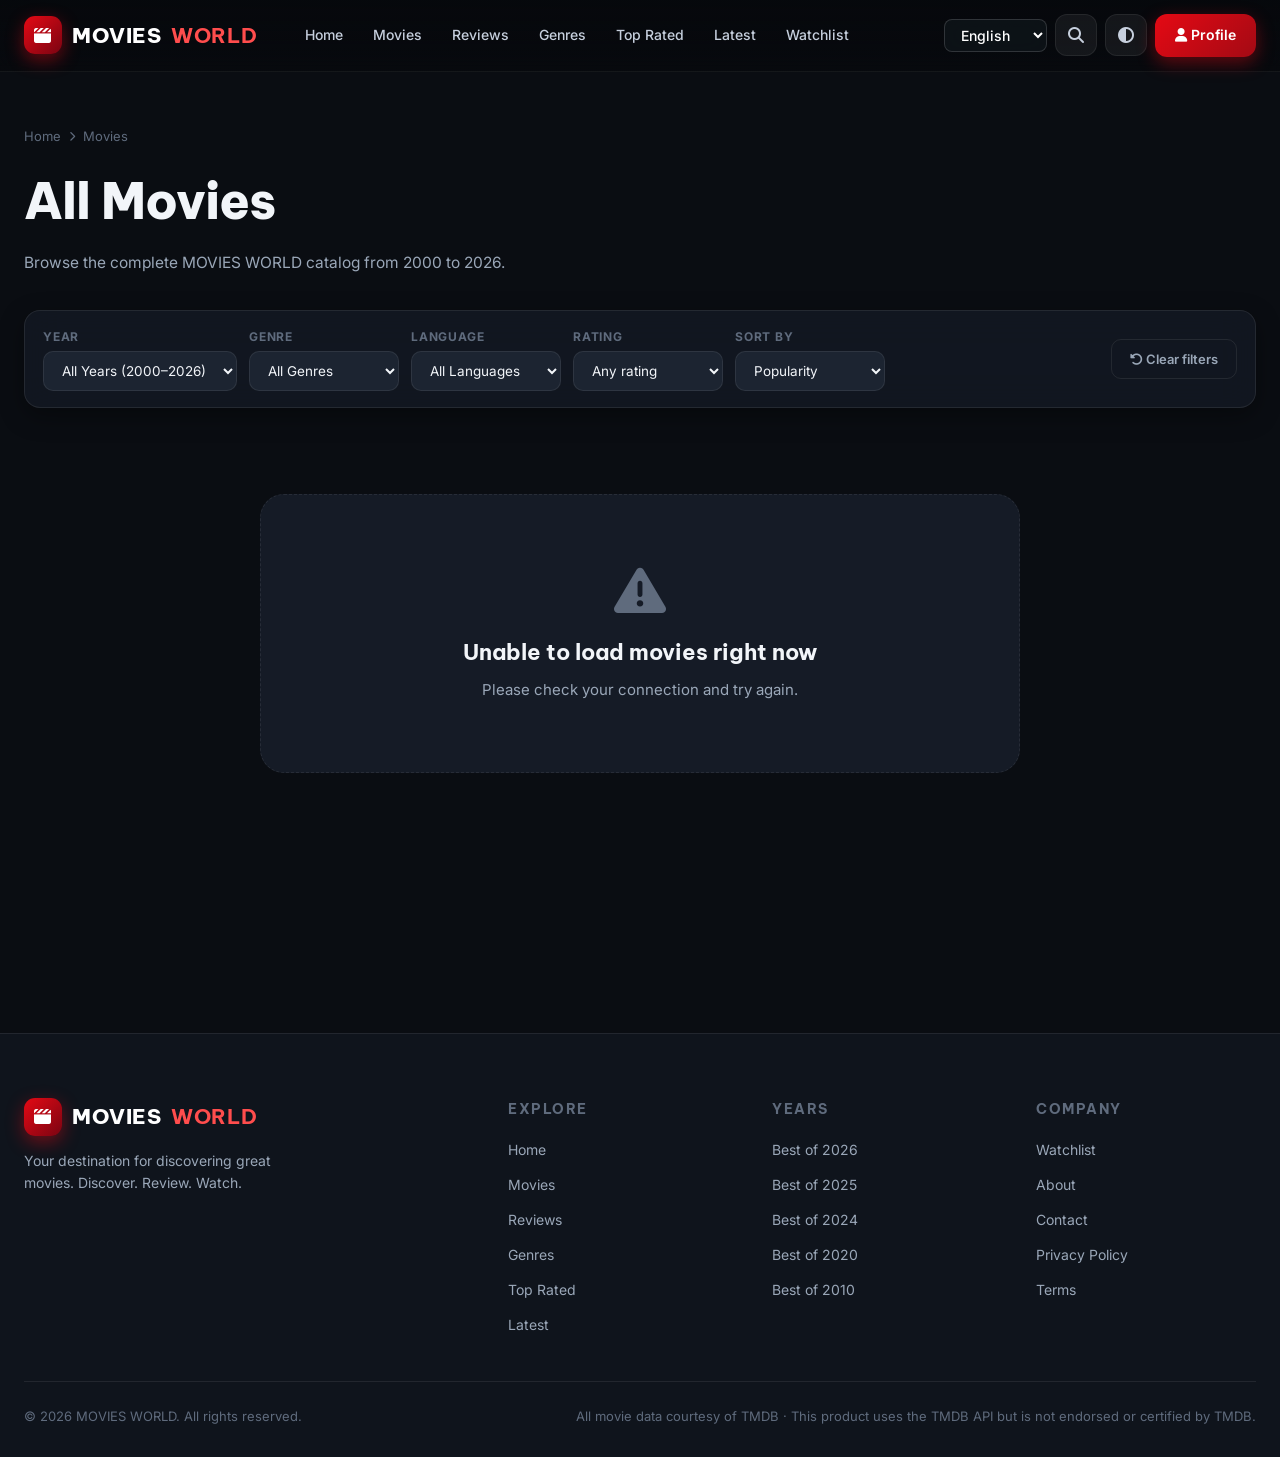
<file: movies.html>
<!DOCTYPE html>
<html lang="en" data-theme="dark">
<head>
  <title>Movies 2000–2026 | MOVIES WORLD</title>
  <meta charset="UTF-8">
  <meta name="viewport" content="width=device-width, initial-scale=1.0">
  <link rel="canonical" href="https://themoviesworld.com/movies.html">
  <meta name="theme-color" content="#0a0d12">
  <meta name="description" content="Explore available TMDB movie listings from 2000 to 2026 by year, genre, language and rating.">
  <meta property="og:site_name" content="MOVIES WORLD">
  <meta property="og:title" content="Movies 2000–2026 | MOVIES WORLD">
  <meta property="og:description" content="Explore available TMDB movie listings from 2000 to 2026 by year, genre, language and rating.">
  <meta property="og:type" content="website">
  <meta name="twitter:card" content="summary_large_image">
  <meta name="twitter:title" content="Movies 2000–2026 | MOVIES WORLD">
  <meta name="twitter:description" content="Explore available TMDB movie listings from 2000 to 2026 by year, genre, language and rating.">
  <link rel="preconnect" href="https://fonts.googleapis.com">
  <link rel="preconnect" href="https://fonts.gstatic.com" crossorigin>
  <link href="https://fonts.googleapis.com/css2?family=Be+Vietnam+Pro:wght@400;600;700;800&family=Inter:wght@400;500;600;700&display=swap" rel="stylesheet">
  <link rel="stylesheet" href="https://cdnjs.cloudflare.com/ajax/libs/font-awesome/6.5.2/css/all.min.css">
  <link rel="stylesheet" href="css/style.css">
  <link rel="icon" type="image/svg+xml" href="/favicon.svg">
  <style>
    /* Google Translate Notification Banner and iframe hide */
    .goog-te-banner-frame.skiptranslate, 
    .goog-te-gadget-icon,
    .skiptranslate iframe {
      display: none !important;
    }
    body {
      top: 0px !important;
      position: static !important;
    }

    .header-actions {
      display: flex !important;
      align-items: center !important;
      gap: 8px !important;
    }
    .lang-selector-wrap select {
      background: rgba(15, 20, 25, 0.85) !important;
      backdrop-filter: blur(12px) !important;
      -webkit-backdrop-filter: blur(12px) !important;
      color: #ffffff !important;
      border: 1px solid rgba(255, 255, 255, 0.15) !important;
      padding: 6px 12px !important;
      border-radius: 8px !important;
      font-family: inherit !important;
      font-size: 14px !important;
      font-weight: 500 !important;
      cursor: pointer !important;
      outline: none !important;
      transition: all 0.2s ease !important;
    }
    .lang-selector-wrap select:hover {
      border-color: #e50914 !important;
    }
    .lang-selector-wrap select option {
      background-color: #0f1419 !important;
      color: #ffffff !important;
      padding: 10px !important;
    }
    @media (max-width: 768px) {
      .lang-selector-wrap select {
        background: rgba(15, 20, 25, 0.95) !important;
        backdrop-filter: blur(15px) !important;
        -webkit-backdrop-filter: blur(15px) !important;
        color: #ffffff !important;
        padding: 5px 8px !important;
        font-size: 12px !important;
        max-width: 115px !important;
      }
      .lang-selector-wrap select option {
        background-color: #0f1419 !important;
        color: #ffffff !important;
      }
    }
  </style>
</head>
<body>

  <a href="#main" class="skip-link">Skip to content</a>
  <div class="loader" aria-hidden="true"><div><div class="loader-reel"><i class="fa-solid fa-clapperboard"></i></div><p>MOVIES WORLD</p></div></div>
  <header class="site-header">
    <div class="header-inner">
      <a href="index.html" class="logo" aria-label="MOVIES WORLD home">
        <span class="logo-mark"><i class="fa-solid fa-clapperboard"></i></span>
        MOVIES<b>WORLD</b>
      </a>
      <nav class="main-nav" aria-label="Main navigation">
        <a href="index.html">Home</a>
        <a href="movies.html">Movies</a>
        <a href="reviews.html">Reviews</a>
        <a href="genres.html">Genres</a>
        <a href="movies.html?sort=rating">Top Rated</a>
        <a href="movies.html?sort=newest">Latest</a>
        <a href="watchlist.html">Watchlist</a>
      </nav>
      <div class="header-actions">
        <!-- Language Selector -->
        <div class="lang-selector-wrap" style="display: inline-block;">
          <select id="custom-translate-select" aria-label="Select Language" onchange="changeLanguage(this.value)">
            <option value="en">English</option>
            <option value="si">සිංහල</option>
            <option value="ta">தமிழ்</option>
            <option value="hi">हिन्दी</option>
            <option value="es">Español</option>
            <option value="fr">Français</option>
            <option value="de">Deutsch</option>
            <option value="zh-CN">中文</option>
            <option value="ja">日本語</option>
            <option value="ar">العربية</option>
          </select>
        </div>

        <button class="icon-btn" data-open-search aria-label="Search movies"><i class="fa-solid fa-magnifying-glass"></i></button>
        <button class="icon-btn" data-theme-toggle aria-label="Toggle dark and light theme"><i class="fa-solid fa-circle-half-stroke"></i></button>
        <a href="watchlist.html" class="btn-profile"><i class="fa-solid fa-user"></i> <span id="profile-nav-text">Profile</span></a>
        <button class="icon-btn hamburger" aria-label="Menu"><i class="fa-solid fa-bars"></i></button>
      </div>
    </div>
  </header>

  <main id="main">
    <div class="page-hero">
      <nav class="crumb" aria-label="Breadcrumb"><a href="index.html">Home</a> <i class="fa-solid fa-chevron-right" style="font-size:10px"></i> <span>Movies</span></nav>
      <h1 id="page-title">All Movies</h1>
      <p id="page-desc">Browse the complete MOVIES WORLD catalog from 2000 to 2026.</p>
    </div>
    <form class="filter-bar" aria-label="Movie filters" onsubmit="return false">
      <div class="fgroup"><label for="f-year">Year</label><select id="f-year"><option value="">All Years (2000–2026)</option></select></div>
      <div class="fgroup"><label for="f-genre">Genre</label><select id="f-genre"><option value="">All Genres</option></select></div>
      <div class="fgroup"><label for="f-language">Language</label><select id="f-language"><option value="">All Languages</option></select></div>
      <div class="fgroup"><label for="f-rating">Rating</label>
        <select id="f-rating"><option value="">Any rating</option><option value="9">9+</option><option value="8">8+</option><option value="7">7+</option><option value="6">6+</option></select></div>
      <div class="fgroup"><label for="f-sort">Sort By</label>
        <select id="f-sort"><option value="popularity">Popularity</option><option value="rating">Rating</option><option value="newest">Newest</option><option value="oldest">Oldest</option><option value="title">Title A–Z</option></select></div>
      <div class="spacer"></div>
      <button class="btn-clear" id="f-clear" type="button"><i class="fa-solid fa-rotate-left"></i> Clear filters</button>
    </form>
    <p class="results-meta" id="results-meta" aria-live="polite"></p>
    <section class="section" style="padding-top:0"><div class="movie-grid" id="movies-grid"></div>
      <div class="load-more-wrap"><button class="btn btn-glass" id="load-more" style="display:none">Load More <i class="fa-solid fa-chevron-down"></i></button></div>
    </section>
  </main>

  <footer class="site-footer">
  <div class="footer-inner">
    <div class="footer-grid">
      <div class="footer-brand">
        <a href="index.html" class="logo" aria-label="MOVIES WORLD home">
          <span class="logo-mark"><i class="fa-solid fa-clapperboard"></i></span>
          MOVIES<b>WORLD</b>
        </a>
        <p>Your destination for discovering great movies. Discover. Review. Watch.</p>
        
      </div>
      <div class="footer-col">
        <h4>Explore</h4>
        <ul>
          <li><a href="index.html">Home</a></li>
          <li><a href="movies.html">Movies</a></li>
          <li><a href="reviews.html">Reviews</a></li>
          <li><a href="genres.html">Genres</a></li>
          <li><a href="movies.html?sort=rating">Top Rated</a></li>
          <li><a href="movies.html?sort=newest">Latest</a></li>
        </ul>
      </div>
      <div class="footer-col">
        <h4>Years</h4>
        <ul>
          <li><a href="movies.html?year=2026">Best of 2026</a></li>
          <li><a href="movies.html?year=2025">Best of 2025</a></li>
          <li><a href="movies.html?year=2024">Best of 2024</a></li>
          <li><a href="movies.html?year=2020">Best of 2020</a></li>
          <li><a href="movies.html?year=2010">Best of 2010</a></li>
        </ul>
      </div>
      <div class="footer-col">
        <h4>Company</h4>
        <ul>
          <li><a href="watchlist.html">Watchlist</a></li>
          <li><a href="about.html">About</a></li>
          <li><a href="contact.html">Contact</a></li>
          <li><a href="privacy.html">Privacy Policy</a></li>
          <li><a href="terms.html">Terms</a></li>
        </ul>
      </div>
    </div>
    <div class="footer-bottom">
      <span>© 2026 MOVIES WORLD. All rights reserved.</span>
      <span>All movie data courtesy of TMDB · This product uses the TMDB API but is not endorsed or certified by TMDB.</span>
    </div>
  </div>
</footer>

  <!-- Language persistence script -->
  <script type="text/javascript">
    function changeLanguage(lang) {
      let hostname = window.location.hostname;
      document.cookie = "googtrans=/en/" + lang + "; path=/; domain=" + hostname;
      document.cookie = "googtrans=/en/" + lang + "; path=/;";
      location.reload();
    }

    window.addEventListener('DOMContentLoaded', () => {
      const match = document.cookie.match(new RegExp('(^| )googtrans=([^;]+)'));
      if (match) {
        const currentLang = match[2].split('/')[2];
        const select = document.getElementById('custom-translate-select');
        if (select && currentLang) {
          select.value = currentLang;
        }
      }
    });
  </script>

  <div id="google_translate_element" style="display:none;"></div>
  <script type="text/javascript">
    function googleTranslateElementInit() {
      new google.translate.TranslateElement({
        pageLanguage: 'en',
        includedLanguages: 'en,si,ta,hi,es,fr,de,zh-CN,ja,ar',
        autoDisplay: false
      }, 'google_translate_element');
    }
  </script>
  <script type="text/javascript" src="//translate.google.com/translate_a/element.js?cb=googleTranslateElementInit"></script>

  <script src="js/config.js"></script>
  <script src="js/api.js"></script>
  <script src="js/app.js"></script>
  <script src="js/movies.js"></script>
  <!-- FIREBASE AUTH STATE CHECKER -->
  <script type="module">
    import { initializeApp } from "https://www.gstatic.com/firebasejs/10.8.0/firebase-app.js";
    import { getAuth, onAuthStateChanged } from "https://www.gstatic.com/firebasejs/10.8.0/firebase-auth.js";

    const firebaseConfig = {
      apiKey: "AIzaSyCwrFXNjcaDyzcaz58Nbgqw4BSMapw63yw",
      authDomain: "movies-world-9e4fd.firebaseapp.com",
      projectId: "movies-world-9e4fd",
      storageBucket: "movies-world-9e4fd.firebasestorage.app",
      messagingSenderId: "937197990910",
      appId: "1:937197990910:web:9eede9e6d915e4822046af",
      measurementId: "G-8RYLEQ6JSL"
    };

    const app = initializeApp(
</file>
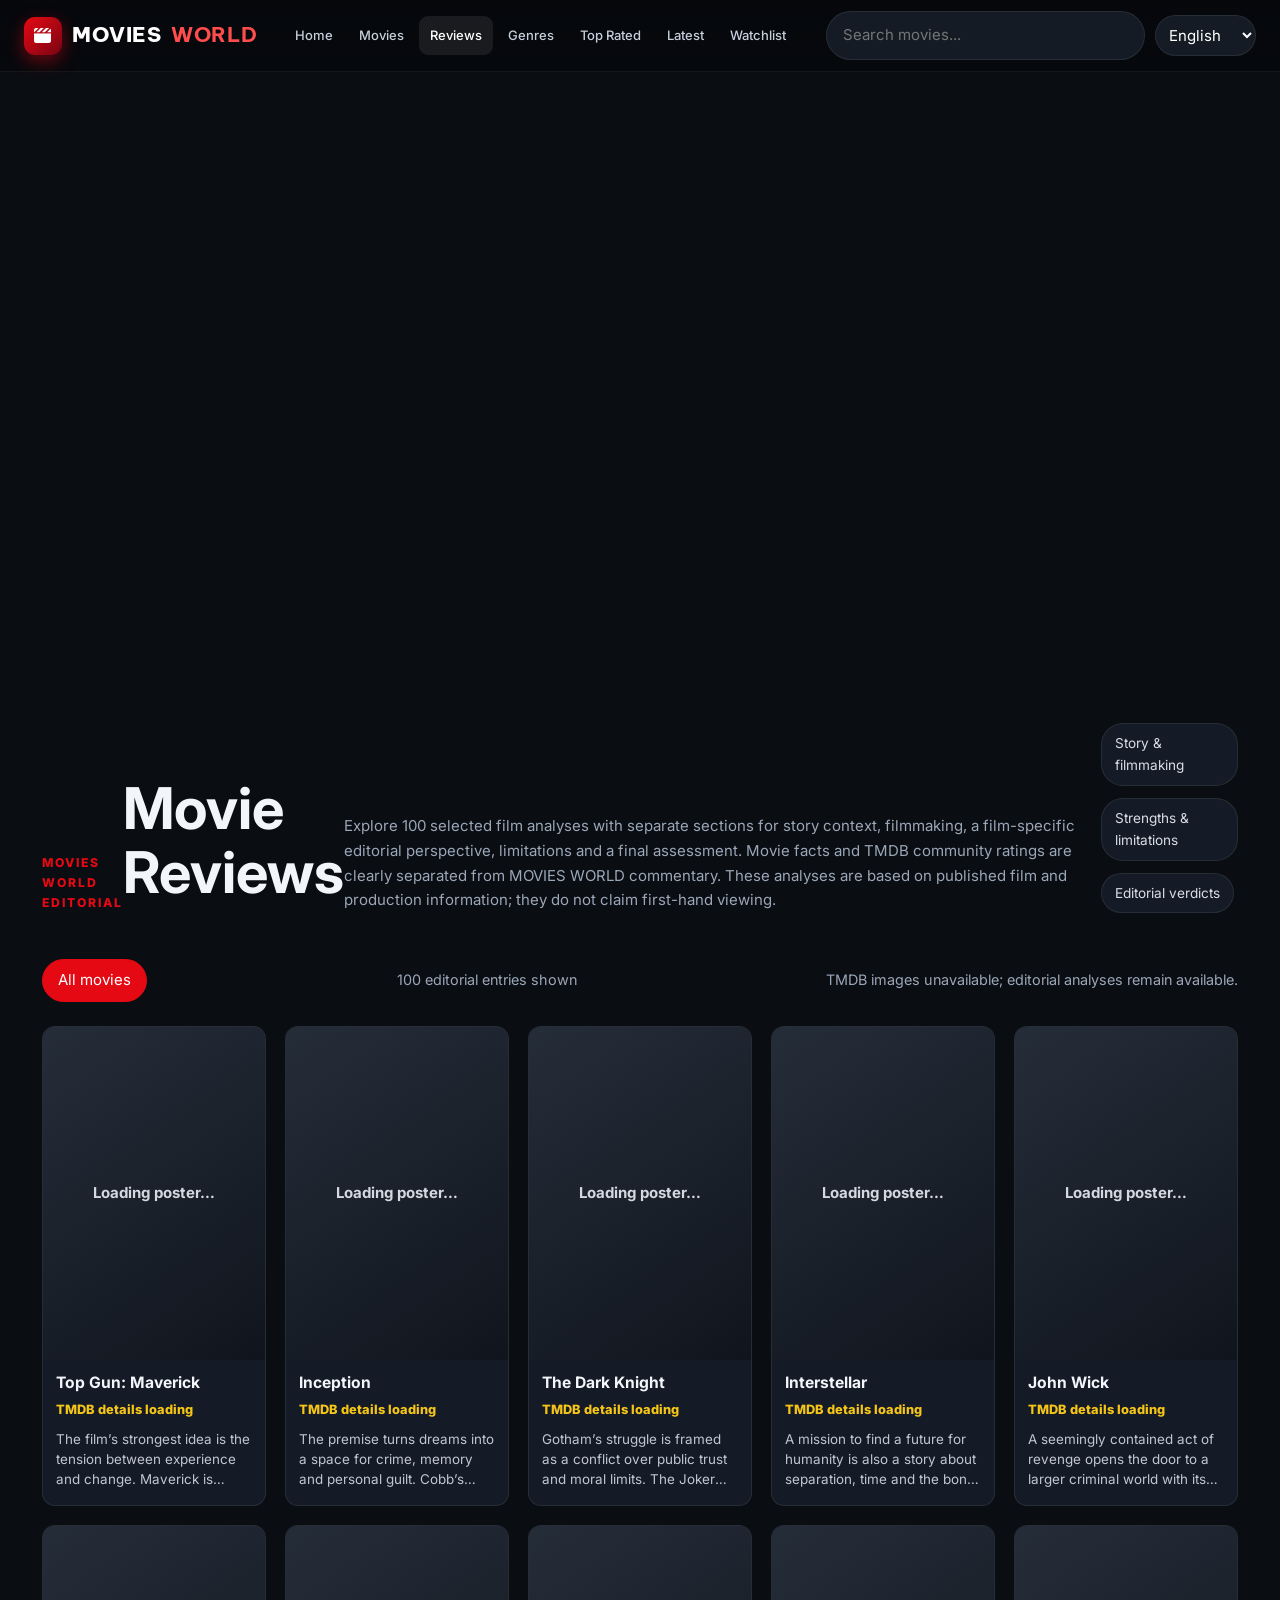
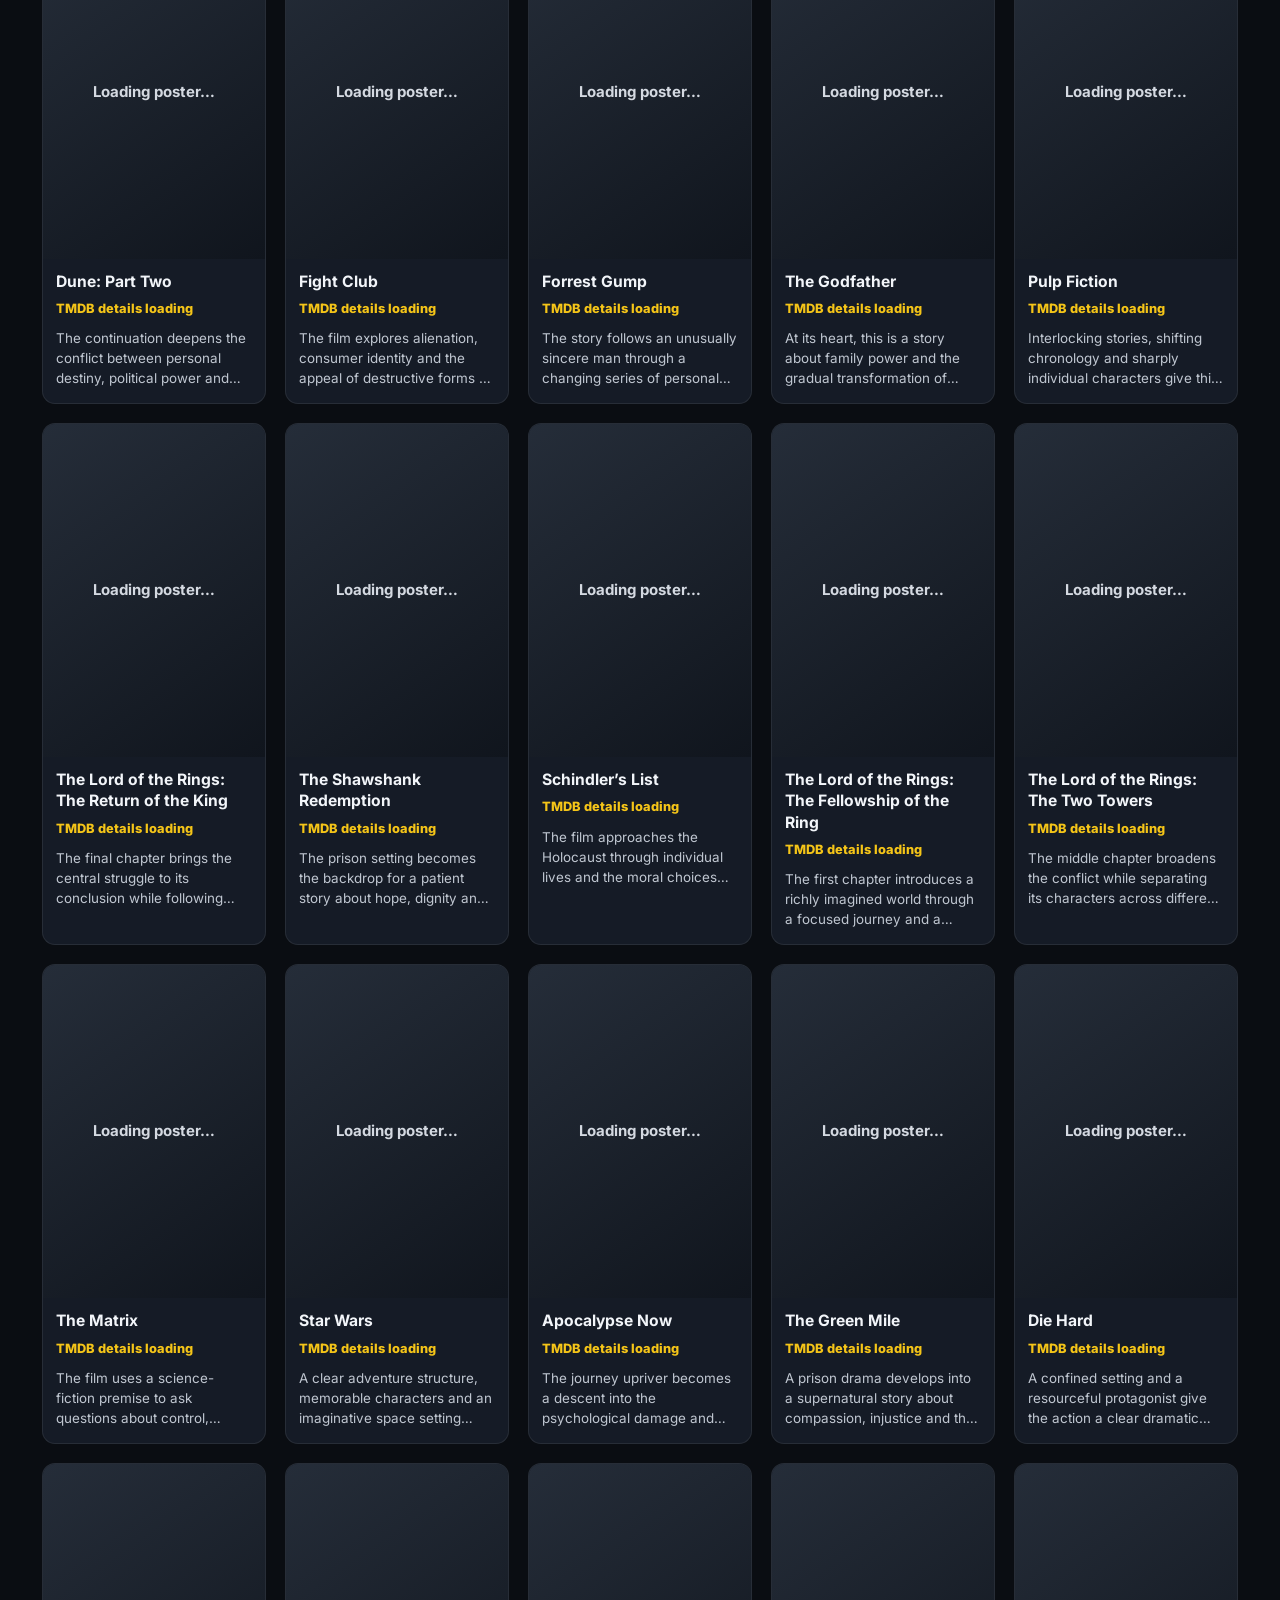
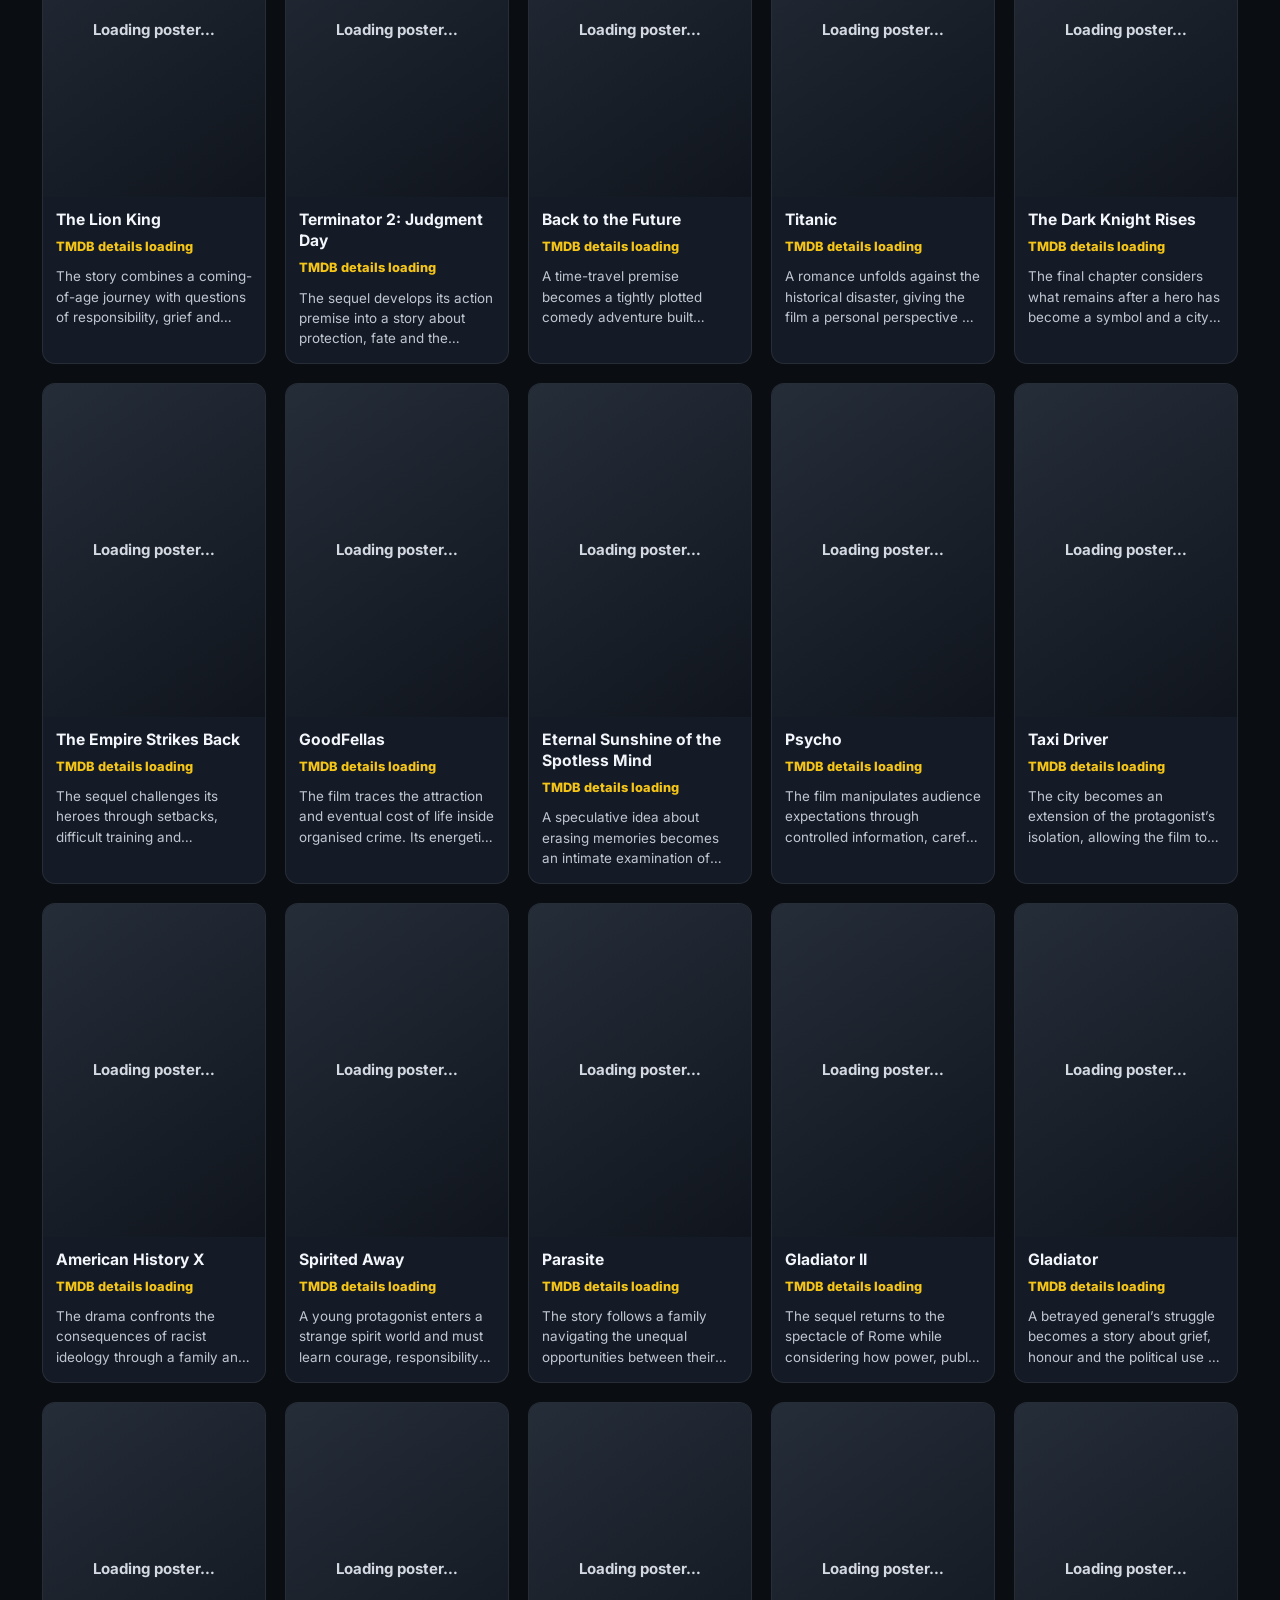
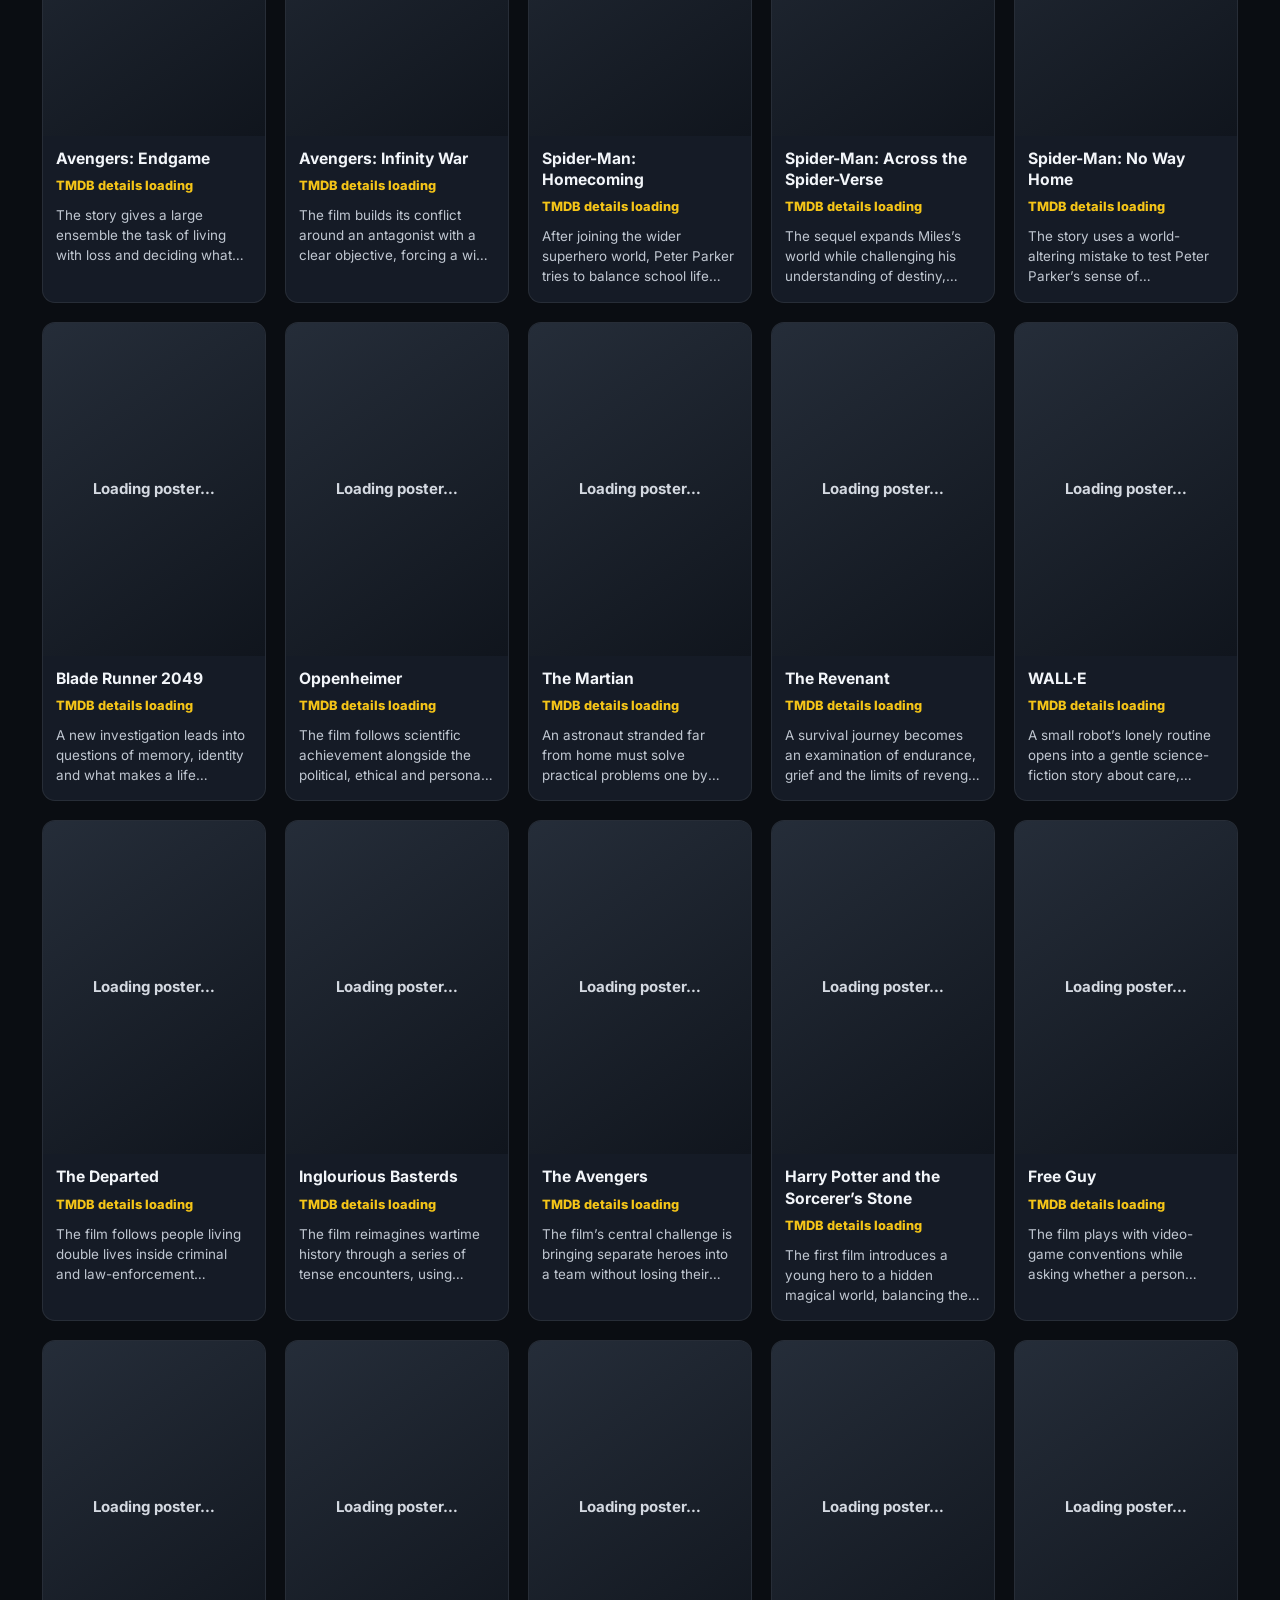
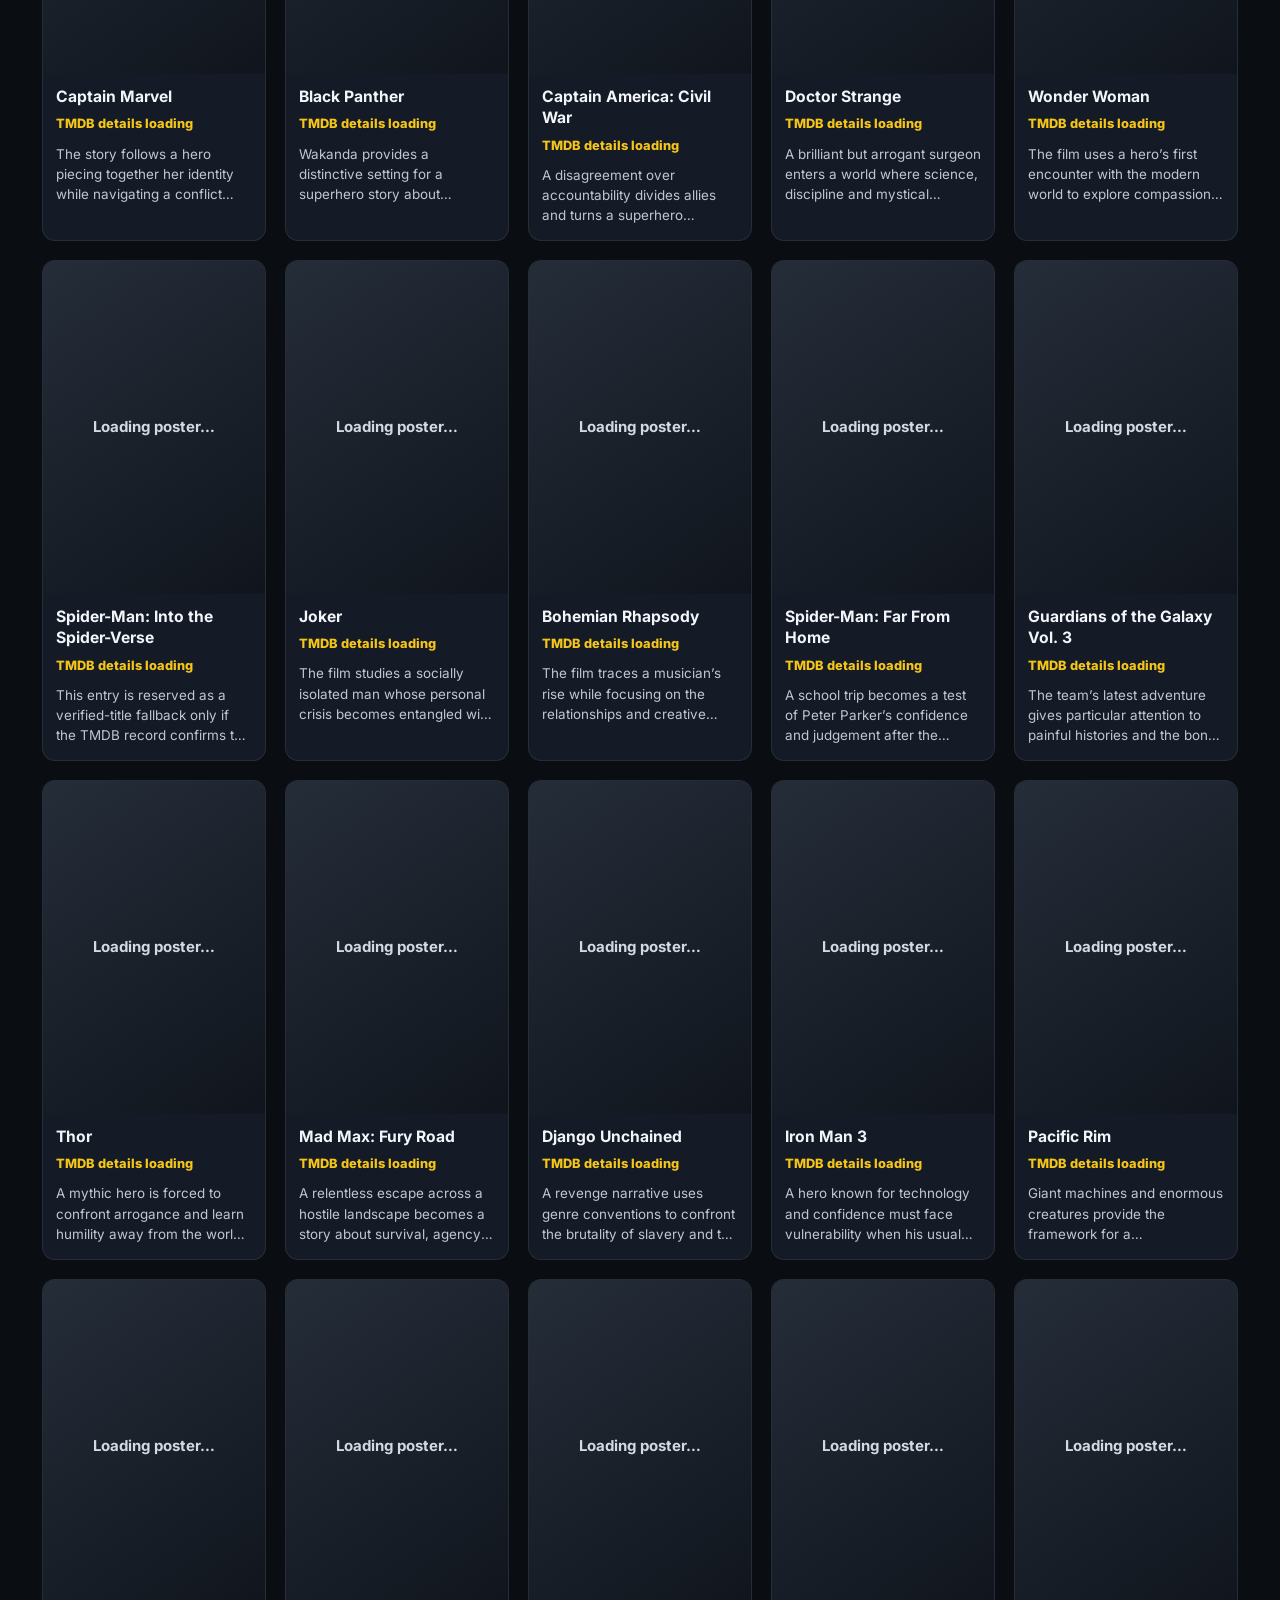
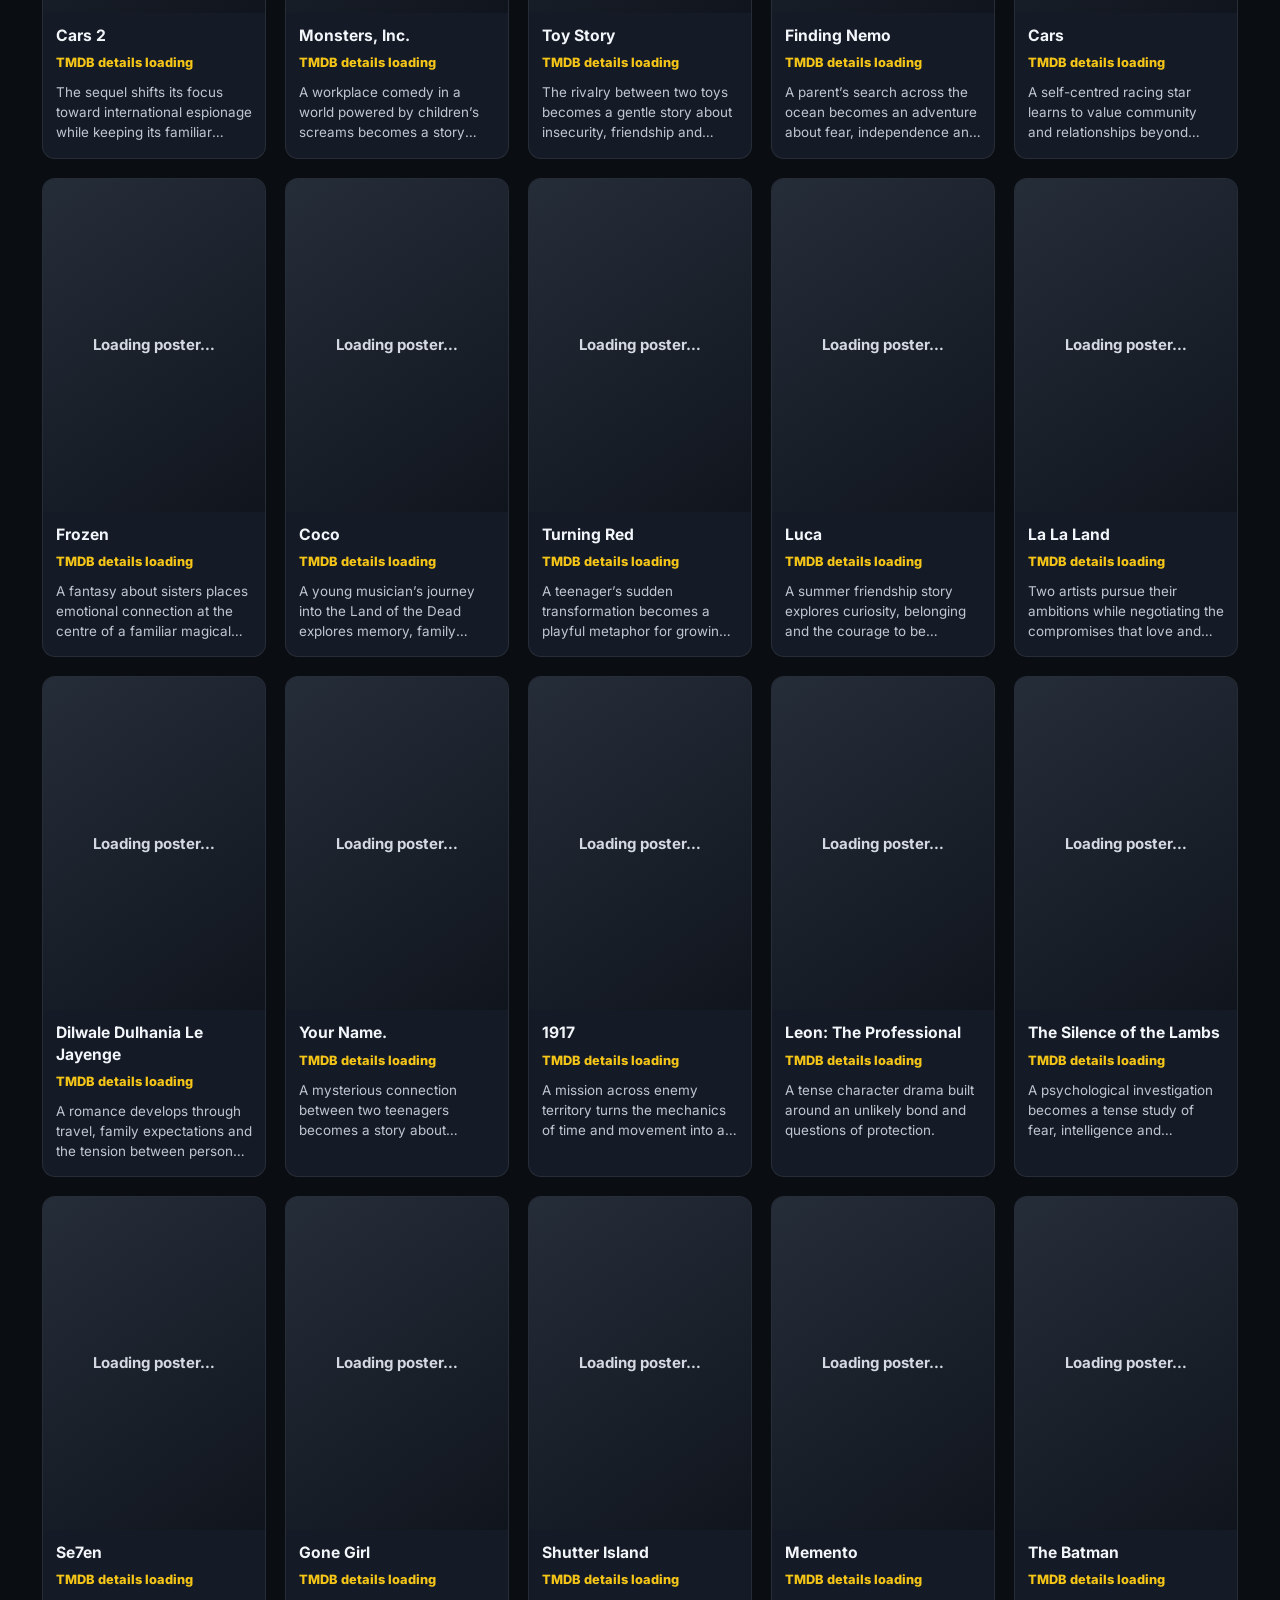
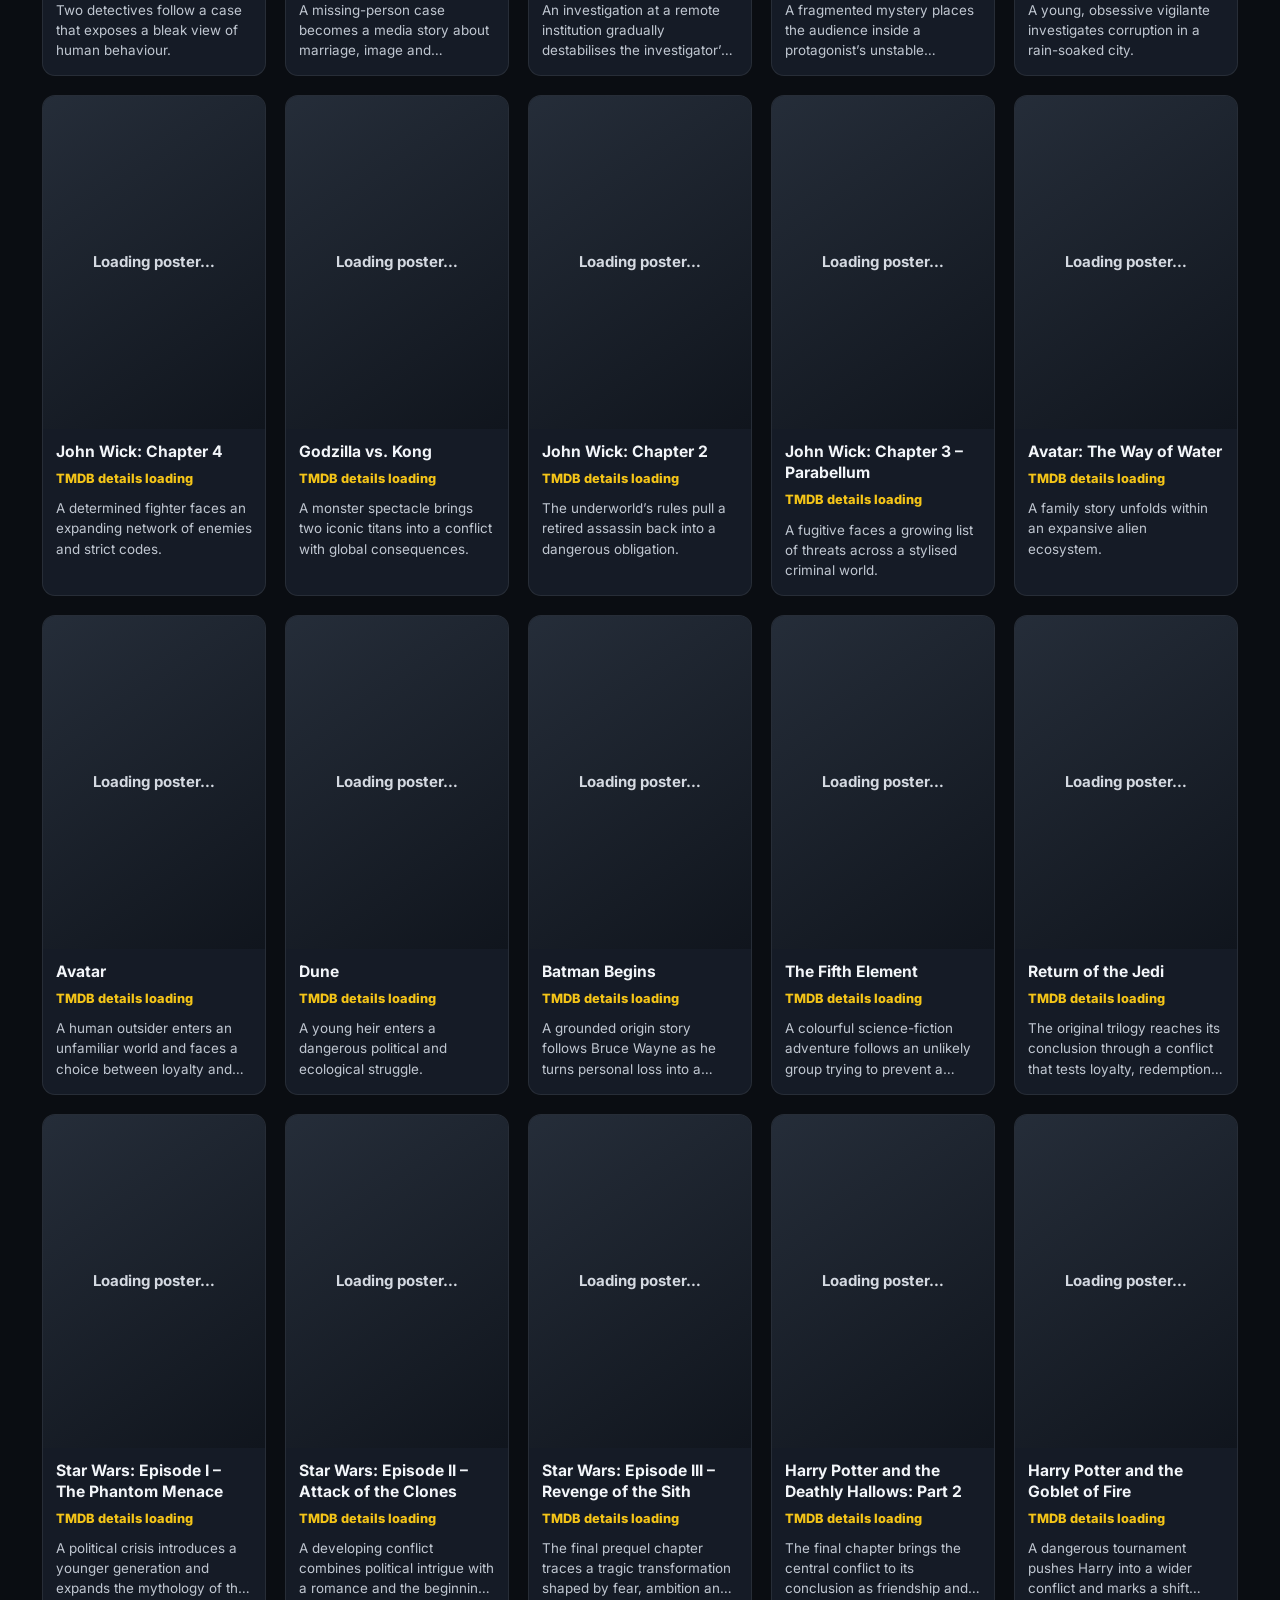
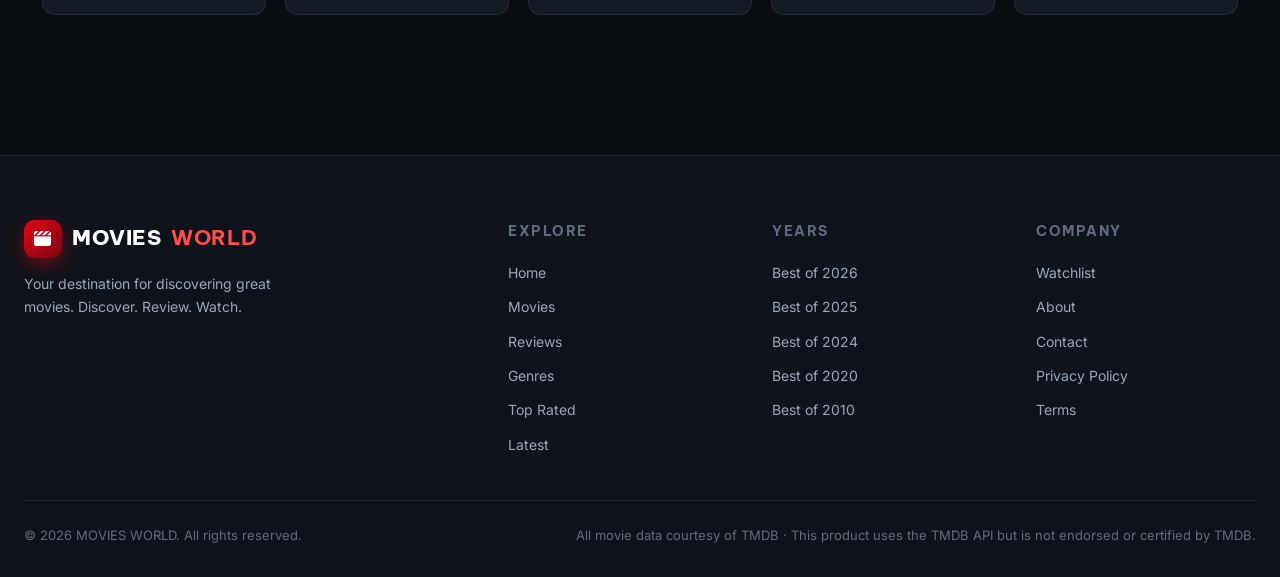
<file: reviews.html>
<!doctype html>
<html lang="en">
<head>
  <!-- Google AdSense Auto ads -->
  <script async src="https://pagead2.googlesyndication.com/pagead/js/adsbygoogle.js?client=ca-pub-3045458958154269" crossorigin="anonymous"></script>

<meta charset="utf-8">
<meta name="viewport" content="width=device-width,initial-scale=1">
<meta name="theme-color" content="#0a0d12">
<meta name="color-scheme" content="dark">
<meta name="robots" content="index, follow, max-image-preview:large">
<meta name="description" content="Read selected MOVIES WORLD film analyses covering story, filmmaking, strengths, limitations and editorial verdicts. TMDB community ratings are identified separately.">
<link rel="canonical" href="https://themoviesworld.com/reviews.html">
<meta property="og:type" content="website">
<meta property="og:title" content="Movie Reviews | MOVIES WORLD">
<meta property="og:description" content="Explore movie information, cast details, ratings and trailers from MOVIES WORLD.">
<meta property="og:url" content="https://themoviesworld.com/reviews.html">
<title>Movie Reviews | MOVIES WORLD</title>
<link rel="stylesheet" href="css/style.css">
<link rel="preconnect" href="https://fonts.googleapis.com">
<link rel="preconnect" href="https://fonts.gstatic.com" crossorigin>
<link href="https://fonts.googleapis.com/css2?family=Be+Vietnam+Pro:wght@400;500;600;700;800;900&family=Inter:wght@300;400;500;600;700;800&display=swap" rel="stylesheet">
<link rel="stylesheet" href="https://cdnjs.cloudflare.com/ajax/libs/font-awesome/6.5.1/css/all.min.css">
<link rel="preconnect" href="https://api.themoviedb.org">
<link rel="preconnect" href="https://image.tmdb.org">
<style>
    .goog-te-banner-frame.skiptranslate,
    .goog-te-gadget-icon,
    .skiptranslate iframe {
      display: none !important;
    }

    body {
      top: 0 !important;
      position: static !important;
    }


:root{--bg:#0a0d12;--panel:#151b26;--panel2:#1c2431;--text:#f2f5f9;--muted:#9aa7b8;--red:#e50914;--gold:#f5c518;--line:rgba(255,255,255,.08)}
*{box-sizing:border-box}html{scroll-behavior:smooth}body{margin:0;background:var(--bg);color:var(--text);font-family:var(--font-body,Inter,system-ui,sans-serif);line-height:1.65;padding-top:var(--header-h,72px)}button,input,select{font:inherit}
header.site-header{position:fixed;top:0;left:0;right:0;z-index:1000;height:var(--header-h,72px);display:flex;align-items:center;background:linear-gradient(180deg,rgba(6,8,12,.96),rgba(6,8,12,.82));backdrop-filter:blur(18px);border-bottom:1px solid rgba(255,255,255,.06)}
.header-inner{width:min(1400px,100% - 48px);margin:0 auto;display:flex;align-items:center;gap:18px}.main-nav{display:flex;gap:4px;margin-left:8px;flex-wrap:wrap}.main-nav a{padding:9px 11px;border-radius:9px;color:#c6cfdd;text-decoration:none;font-weight:500;font-size:13px}.main-nav a:hover,.main-nav a.active{color:#fff;background:rgba(255,255,255,.08)}.header-actions{margin-left:auto;display:flex;align-items:center;gap:10px}.header-actions .tools{width:min(430px,38vw)}.brand{font-size:1.35rem;font-weight:900;letter-spacing:1.5px;text-decoration:none;color:white;white-space:nowrap}.brand span{color:var(--red)}.tools{display:flex;align-items:center;gap:10px;width:min(620px,65%)}.search{width:100%;padding:11px 16px;border:1px solid var(--line);border-radius:28px;background:#151b24;color:#fff;outline:none}.search:focus{border-color:var(--red)}.lang{background:#151b24;color:#fff;border:1px solid var(--line);border-radius:22px;padding:9px}
main{max-width:1240px;margin:auto;padding:35px 22px 70px}.hero{padding:20px 0 22px}.eyebrow{font-size:.76rem;letter-spacing:2px;text-transform:uppercase;color:var(--red);font-weight:800}.hero h1{font-size:clamp(2.1rem,5vw,3.6rem);line-height:1.1;margin:9px 0}.hero p{max-width:780px;color:var(--muted);margin:0}.stats{display:flex;gap:12px;flex-wrap:wrap;margin-top:18px}.stat{background:var(--panel);border:1px solid var(--line);padding:8px 13px;border-radius:22px;font-size:.85rem;color:#d9dee5}
.toolbar{display:flex;align-items:center;gap:10px;flex-wrap:wrap;margin:24px 0}.filter{border:1px solid var(--line);background:var(--panel);color:#ddd;padding:8px 15px;border-radius:22px;cursor:pointer}.filter.active,.filter:hover{background:var(--red);border-color:var(--red);color:#fff}.count{color:var(--muted);font-size:.9rem;margin-left:auto}
.grid{display:grid;grid-template-columns:repeat(auto-fill,minmax(190px,1fr));gap:19px}.card{background:var(--panel);border:1px solid var(--line);border-radius:13px;overflow:hidden;cursor:pointer;transition:transform .2s,border-color .2s;min-width:0}.card:hover{transform:translateY(-5px);border-color:#9d2630}.poster{width:100%;aspect-ratio:2/3;object-fit:cover;display:block;background:#202733}.poster-fallback{width:100%;aspect-ratio:2/3;display:flex;align-items:center;justify-content:center;text-align:center;padding:18px;background:linear-gradient(145deg,#252d39,#10151d);color:#d4d9e1;font-weight:700}.cardbody{padding:12px 13px 15px}.card h2{font-size:.98rem;line-height:1.35;margin:0 0 6px}.meta{font-size:.8rem;color:var(--muted)}.score{color:var(--gold);font-weight:800}.intro{font-size:.84rem;color:#c0c7d1;line-height:1.5;margin:9px 0 0;display:-webkit-box;-webkit-line-clamp:3;-webkit-box-orient:vertical;overflow:hidden}.loadstate{grid-column:1/-1;padding:35px;text-align:center;color:var(--muted);background:var(--panel);border:1px solid var(--line);border-radius:12px}
#detail{display:none}.back{margin:0 0 18px;background:var(--panel);border:1px solid var(--line);color:#fff;border-radius:24px;padding:9px 16px;cursor:pointer}.detailhero{position:relative;overflow:hidden;border-radius:17px;background:#151b24;min-height:370px}.backdrop{position:absolute;inset:0;width:100%;height:100%;object-fit:cover;opacity:.28}.detailinner{position:relative;min-height:370px;padding:32px;display:grid;grid-template-columns:220px 1fr;align-items:center;gap:30px;background:linear-gradient(90deg,rgba(8,10,15,.96),rgba(8,10,15,.72))}.detailposter{width:100%;border-radius:12px;box-shadow:0 15px 35px #0009;background:#202733;min-height:250px;object-fit:cover}.detailtitle{font-size:clamp(2rem,4vw,3rem);line-height:1.12;margin:0 0 7px}.tagline{color:#c1c8d2;font-style:italic}.facts{display:flex;gap:9px;flex-wrap:wrap;margin:15px 0}.pill{background:#28313e;border-radius:20px;padding:5px 11px;font-size:.84rem}.gold{color:var(--gold);font-weight:800}.genre{color:#ffb8bd}.trailer{display:inline-block;margin-top:13px;background:var(--red);padding:10px 17px;border-radius:25px;text-decoration:none;font-weight:800}
.columns{display:grid;grid-template-columns:minmax(0,1fr) 290px;gap:24px;margin-top:25px}.article,.side{background:var(--panel);border:1px solid var(--line);border-radius:14px;padding:25px}.article h2{margin:5px 0 12px;font-size:1.5rem}.article h3{margin:23px 0 7px;font-size:1.08rem;color:#fff}.article p{margin:0 0 13px;color:#c8ced7}.verdict{padding:15px 17px;border-left:3px solid var(--red);background:#1a222e;border-radius:0 9px 9px 0;margin-top:20px}.side h3{margin:0 0 10px}.side p{font-size:.9rem;color:var(--muted)}.cast{display:grid;grid-template-columns:repeat(2,minmax(0,1fr));gap:12px}.person img{width:100%;aspect-ratio:2/3;object-fit:cover;background:#252d39;border-radius:8px}.person span{display:block;font-size:.78rem;color:#d7dce3;margin-top:4px;line-height:1.4}
footer{text-align:center;border-top:1px solid var(--line);padding:25px;color:var(--muted);font-size:.85rem}
@media(max-width:980px){.header-inner{width:calc(100% - 28px);gap:10px}.main-nav{gap:0}.main-nav a{font-size:12px;padding:7px 8px}.header-actions .tools{width:250px}}
@media(max-width:720px){header.site-header{height:auto;min-height:var(--header-h,72px);padding:8px 0}.header-inner{align-items:flex-start;flex-direction:column;gap:7px}.main-nav{width:100%;overflow-x:auto;flex-wrap:nowrap;white-space:nowrap;margin:0}.header-actions{width:100%;margin:0}.header-actions .tools{width:100%}.tools{width:100%}.grid{grid-template-columns:repeat(2,minmax(0,1fr));gap:12px}.cardbody{padding:10px}.detailinner{grid-template-columns:105px 1fr;gap:15px;padding:17px;min-height:270px}.detailhero{min-height:270px}.columns{grid-template-columns:1fr}.article,.side{padding:18px}.count{width:100%;margin:0}}
@media(max-width:390px){.detailinner{grid-template-columns:1fr}.detailposter{max-width:120px}.tools{flex-wrap:wrap}.lang{width:100%}}

/* Shared MOVIES WORLD footer layout on the standalone reviews page */
.site-footer{text-align:left;padding:0;margin-top:70px}
.site-footer .footer-inner{text-align:left}
.site-footer .footer-bottom{text-align:left}
 .load-more-wrap{display:flex;justify-content:center;padding:26px 0 44px}.load-more-wrap button{min-width:190px}.load-more-wrap button:disabled{opacity:.55;cursor:wait}</style>

<style>
.review-verdict{margin:24px 0;padding:20px;border-left:3px solid #e50914;background:rgba(255,255,255,.045);border-radius:8px}.review-verdict h3{margin-top:0}.review-meta{font-size:.9rem;color:var(--muted,#9aa4b2);margin-top:18px}
</style>
  <link rel="icon" type="image/svg+xml" href="/favicon.svg">
</head>
<body>
<header class="site-header"><div class="header-inner">
<a href="index.html" class="logo" aria-label="MOVIES WORLD home"><span class="logo-mark"><i class="fa-solid fa-clapperboard"></i></span>MOVIES<b>WORLD</b></a>
<nav class="main-nav" aria-label="Main navigation"><a href="index.html">Home</a><a href="movies.html">Movies</a><a href="reviews.html" class="active">Reviews</a><a href="genres.html">Genres</a><a href="movies.html?sort=rating">Top Rated</a><a href="movies.html?sort=newest">Latest</a><a href="watchlist.html">Watchlist</a></nav>
<div class="header-actions"><div class="tools"><input id="search" class="search" type="search" placeholder="Search movies..." aria-label="Search movies"><select id="custom-translate-select" class="lang" aria-label="Select language" onchange="changeLanguage(this.value)"><option value="en">English</option><option value="si">සිංහල</option><option value="ta">தமிழ்</option><option value="hi">हिन्दी</option><option value="es">Español</option><option value="fr">Français</option><option value="de">Deutsch</option><option value="ja">日本語</option><option value="zh-CN">中文</option><option value="ar">العربية</option></select></div></div>
</div></header>
<main>
<section id="listing">
<div class="hero"><div class="eyebrow">MOVIES WORLD EDITORIAL</div><h1>Movie Reviews</h1><p>Explore 100 selected film analyses with separate sections for story context, filmmaking, a film-specific editorial perspective, limitations and a final assessment. Movie facts and TMDB community ratings are clearly separated from MOVIES WORLD commentary. These analyses are based on published film and production information; they do not claim first-hand viewing.</p><div class="stats"><span class="stat">Story & filmmaking</span><span class="stat">Strengths & limitations</span><span class="stat">Editorial verdicts</span></div></div>
<div class="toolbar" id="filters"><button class="filter active" data-filter="all">All movies</button><span class="count" id="count" aria-live="polite">100 editorial entries</span><span class="count" id="tmdb-status" aria-live="polite">Posters loading…</span></div>
<div class="grid" id="grid"><div class="loadstate">Loading movie posters and details…</div></div>

</section>
<section id="detail">
<button class="back" id="back">← Back to reviews</button>
<div class="detailhero"><img class="backdrop" id="backdrop" alt=""><div class="detailinner">
<img class="detailposter" id="poster" alt="Movie poster">
<div><div class="eyebrow">MOVIES WORLD FILM ANALYSIS</div><h1 class="detailtitle" id="title">Loading…</h1><p class="tagline" id="tagline"></p><div class="facts"><span class="gold" id="rating"></span><span class="pill" id="year"></span><span class="pill" id="runtime"></span></div><div class="genre" id="genres"></div><a class="trailer" id="trailer" href="#" target="_blank" rel="noopener noreferrer">▶ Watch trailer</a></div>
</div></div>
<div class="columns"><article class="article" id="article"><p>Loading editorial analysis…</p></article><aside class="side"><h3>Movie information</h3><p><strong>Director:</strong> <span id="director">—</span></p><p><strong>Production:</strong> <span id="production">—</span></p><h3>Cast</h3><div class="cast" id="cast"></div></aside></div>
</section>
</main>
<footer class="site-footer">
  <div class="footer-inner">
    <div class="footer-grid">
      <div class="footer-brand">
        <a href="index.html" class="logo" aria-label="MOVIES WORLD home">
          <span class="logo-mark"><i class="fa-solid fa-clapperboard"></i></span>
          MOVIES<b>WORLD</b>
        </a>
        <p>Your destination for discovering great movies. Discover. Review. Watch.</p>
        
      </div>
      <div class="footer-col">
        <h4>Explore</h4>
        <ul>
          <li><a href="index.html">Home</a></li>
          <li><a href="movies.html">Movies</a></li>
          <li><a href="reviews.html">Reviews</a></li>
          <li><a href="genres.html">Genres</a></li>
          <li><a href="movies.html?sort=rating">Top Rated</a></li>
          <li><a href="movies.html?sort=newest">Latest</a></li>
        </ul>
      </div>
      <div class="footer-col">
        <h4>Years</h4>
        <ul>
          <li><a href="movies.html?year=2026">Best of 2026</a></li>
          <li><a href="movies.html?year=2025">Best of 2025</a></li>
          <li><a href="movies.html?year=2024">Best of 2024</a></li>
          <li><a href="movies.html?year=2020">Best of 2020</a></li>
          <li><a href="movies.html?year=2010">Best of 2010</a></li>
        </ul>
      </div>
      <div class="footer-col">
        <h4>Company</h4>
        <ul>
          <li><a href="watchlist.html">Watchlist</a></li>
          <li><a href="about.html">About</a></li>
          <li><a href="contact.html">Contact</a></li>
          <li><a href="privacy.html">Privacy Policy</a></li>
          <li><a href="terms.html">Terms</a></li>
        </ul>
      </div>
    </div>
    <div class="footer-bottom">
      <span>© 2026 MOVIES WORLD. All rights reserved.</span>
      <span>All movie data courtesy of TMDB · This product uses the TMDB API but is not endorsed or certified by TMDB.</span>
    </div>
  </div>
</footer>
<script src="js/config.js"></script>
<script>
/* Read the existing project configuration. Keep the API key in js/config.js only. */
const API_KEY = typeof MW_CONFIG !== 'undefined' && MW_CONFIG.API_KEY ? MW_CONFIG.API_KEY : '';
const API_BASE = typeof MW_CONFIG !== 'undefined' && MW_CONFIG.API_BASE ? MW_CONFIG.API_BASE : 'https://api.themoviedb.org/3';
const PROXY_BASE = typeof MW_CONFIG !== 'undefined' && MW_CONFIG.TMDB_PROXY_URL ? String(MW_CONFIG.TMDB_PROXY_URL).replace(/\/+$/, '') : ''; 
const IMAGE = typeof MW_CONFIG !== 'undefined' && MW_CONFIG.IMG_BASE ? MW_CONFIG.IMG_BASE : 'https://image.tmdb.org/t/p/';
const films = [{"id":361743,"title":"Top Gun: Maverick","story":"The film’s strongest idea is the tension between experience and change. Maverick is asked to prepare a new generation of pilots for a mission where confidence alone will not be enough.","craft":"The aerial sequences are staged with unusual clarity, giving the audience a strong sense of speed, risk and geography. The performances keep the spectacle connected to questions of trust and responsibility.","caveat":"Its familiar military-drama structure may feel predictable, and some supporting characters receive less development than the central figure.","verdict":"A polished, energetic sequel whose practical-feeling spectacle is supported by a clear emotional through-line.","analysis":"Experience is tested here as mentorship: Maverick must prepare younger pilots without simply demanding that they imitate him. The aerial sequences work because mission goals, geography and risk remain understandable.","context":"Maverick’s role is complicated by the fact that the mission cannot be solved by individual brilliance. The younger pilots need to trust one another, understand the terrain and make decisions under pressure. That shift from lone skill to shared responsibility gives the film a more mature sequel structure than a simple return to familiar thrills."},{"id":27205,"title":"Inception","story":"The premise turns dreams into a space for crime, memory and personal guilt. Cobb’s assignment becomes more than a technical challenge because his private history keeps intruding on the mission.","craft":"Layered editing, production design and carefully controlled action make abstract ideas cinematic. The ensemble gives the complicated mechanics distinct personalities and points of view.","caveat":"The rules and shifting dream levels demand concentration, while the exposition can make the first act feel dense.","verdict":"An inventive thriller that rewards attention and invites discussion after the final scene.","analysis":"The nested dream structure turns memory into physical space. Its technical puzzle is inseparable from Cobb’s grief, while the deliberately uncertain final image leaves interpretation open rather than confirming one answer.","context":"The film’s formal design asks the audience to track several layers of reality while keeping emotional attention on one character’s unresolved past. The dream rules are explained carefully enough to support suspense, but the most important uncertainty is psychological: Cobb’s memories shape the mission even when he tries to keep them separate."},{"id":155,"title":"The Dark Knight","story":"Gotham’s struggle is framed as a conflict over public trust and moral limits. The Joker does not simply challenge Batman physically; he tries to make the city abandon its principles.","craft":"The performances give the moral debate urgency, while the grounded cityscape and tightly staged action support the crime-thriller tone.","caveat":"Its length and relentlessly serious atmosphere may be demanding for viewers expecting a lighter comic-book adventure.","verdict":"A gripping superhero crime drama with memorable performances and substantial dramatic stakes.","analysis":"The Joker attacks public trust as much as Batman. Harvey Dent’s transformation gives the film’s moral argument a human cost, while Batman’s methods raise difficult questions about surveillance and sacrifice.","context":"Gotham is treated as a city whose institutions can be damaged by fear. The contrast between Batman’s private methods, Dent’s public legitimacy and the Joker’s staged tests creates a conflict about what kind of order can survive a crisis. This is why the film’s most important confrontations are often ethical rather than physical."},{"id":157336,"title":"Interstellar","story":"A mission to find a future for humanity is also a story about separation, time and the bond between a parent and child. The personal stakes give the cosmic scale an emotional anchor.","craft":"Expansive imagery, carefully designed environments and a powerful musical score create a distinctive sense of scale and wonder.","caveat":"Its scientific concepts and emotional turns are ambitious, and some explanations may feel challenging or overly emphatic.","verdict":"An ambitious science-fiction drama that connects spectacular ideas with intimate human emotion.","analysis":"Relativity gives the separation between parent and child a measurable emotional cost. The science is simplified for drama, but the time shifts make the family conflict central to the cosmic spectacle.","context":"The film’s time concept makes absence a dramatic force. The characters experience the same relationship across radically different durations, so reunion cannot simply restore what was lost. Its scientific ideas are adapted for a mainstream story, but the emotional question—what a parent owes a child when the future is uncertain—remains clear."},{"id":245891,"title":"John Wick","story":"A seemingly contained act of revenge opens the door to a larger criminal world with its own codes and rituals. The simple motivation gives the film a clean line through its escalating conflicts.","craft":"Fight choreography, editing and spatial clarity make the action unusually readable. The visual style helps establish a memorable underworld without lengthy explanation.","caveat":"The story is deliberately spare, so viewers looking for complex character development may find it limited.","verdict":"A focused action film whose precise choreography and distinctive world-building make it stand out.","analysis":"Grief motivates the revenge story, while the criminal underworld’s rules turn a simple premise into a recognisable fictional society. Clear fight geography and choreography distinguish the action from rapid, confusing cutting.","context":"The underworld’s rituals and debts give the film a strong identity without extensive exposition. Its action scenes use proximity and physical effort to distinguish the protagonist from more invulnerable screen heroes. The simple premise also creates a useful contrast: the world grows more elaborate while the central motivation remains painfully personal."},{"id":693134,"title":"Dune: Part Two","story":"The continuation deepens the conflict between personal destiny, political power and religious belief. Its central character faces the danger of becoming the symbol others want him to be.","craft":"Large-scale production design, controlled compositions and immersive sound create a formidable cinematic environment.","caveat":"The dense names, factions and mythology can be difficult to follow without familiarity with the first film.","verdict":"A visually commanding science-fiction epic with ideas that extend beyond its spectacle.","analysis":"Paul’s rise is framed as a political and religious danger as well as a possible liberation. Chani’s scepticism challenges the idea of a destined hero, while the film explores how belief can be used to consolidate power.","context":"The desert’s scarcity shapes both political strategy and religious imagination. The film asks whether a liberation movement can remain independent when an outsider becomes its symbol, and whether prophecy can be separated from the ambitions of those who interpret it. These questions complicate the apparent triumph of Paul’s rise."},{"id":550,"title":"Fight Club","story":"The film explores alienation, consumer identity and the appeal of destructive forms of belonging. Its shifting perspective encourages viewers to question what they are being shown.","craft":"The editing, production design and restless visual language create a deliberately unstable atmosphere. The performances sustain the film’s uneasy mixture of satire and psychological drama.","caveat":"Its provocative style can be mistaken for endorsement of the behaviour it depicts; its deliberately abrasive tone is not for everyone.","verdict":"A confrontational psychological film that remains open to debate and interpretation.","analysis":"The narrator’s rejection of consumer culture becomes entangled with a destructive fantasy of identity and belonging. Its unstable point of view means the film’s provocative speeches should not be mistaken for endorsement.","context":"The film’s critique of consumer identity is inseparable from its portrayal of masculinity and group belonging. Its most memorable ideas are delivered through an unreliable narrator whose account cannot be accepted at face value. That instability makes the film worth discussing, but also means isolated slogans can distort its wider argument."},{"id":13,"title":"Forrest Gump","story":"The story follows an unusually sincere man through a changing series of personal and historical moments. Its episodic structure asks how chance, kindness and persistence shape a life.","craft":"The central performance provides consistency across the film’s many shifts in time and tone. The music and period details help establish its nostalgic atmosphere.","caveat":"The episodic storytelling can simplify complex historical experiences, and its sentimentality may feel excessive to some viewers.","verdict":"A warm, accessible drama built around an affecting central performance.","analysis":"Forrest’s personal journey becomes a route through decades of American public life. The episodic structure is accessible, but it filters complex history through a sheltered perspective; Jenny’s experiences expose some of those limits.","context":"The film’s use of historical episodes is selective, and its central character’s innocence can make political events appear simpler than they were. The relationship with Jenny offers a contrasting perspective on vulnerability and choice. The result is emotionally accessible, but its nostalgia should be considered alongside the limits of its viewpoint."},{"id":238,"title":"The Godfather","story":"At its heart, this is a story about family power and the gradual transformation of Michael Corleone. The crime setting becomes a framework for examining loyalty, inheritance and moral compromise.","craft":"Patient pacing, controlled performances and carefully composed scenes create tension without constant action. The ensemble gives the family its complicated internal dynamics.","caveat":"Its deliberate pace and large cast require attention, especially for viewers unfamiliar with the story’s relationships.","verdict":"A richly constructed crime drama whose character study gives its power lasting weight.","analysis":"Michael’s gradual transformation is the film’s central tragedy. Restrained performances and carefully composed rooms make power visible through silence, while the family’s language of loyalty increasingly conceals coercion and violence.","context":"Power changes Michael not through one sudden decision but through a series of choices that become harder to reverse. The film’s controlled visual style lets family gatherings, business meetings and private conversations carry the same sense of threat. Its influence comes partly from showing criminal power as an institution sustained by ordinary social rituals."},{"id":680,"title":"Pulp Fiction","story":"Interlocking stories, shifting chronology and sharply individual characters give this crime film its distinctive structure. The pleasure comes as much from the conversations as from the plot connections.","craft":"The dialogue, soundtrack choices and confident editing create a recognisable rhythm. The cast embraces the film’s unusual blend of menace, humour and absurdity.","caveat":"Its nonlinear structure and episodic approach may feel deliberately fragmented to viewers who prefer conventional storytelling.","verdict":"A bold, dialogue-driven crime film with a style that remains instantly recognisable.","analysis":"Interlocking stories and disrupted chronology make chance, loyalty and sudden violence echo across different characters. Dialogue reveals personality and status before the plot connects the threads, although the structure is deliberately fragmented.","context":"The film’s dialogue-driven scenes often delay the action expected from a crime story. This creates a rhythm in which character, humour and tension are allowed to coexist. The non-linear arrangement also means that a scene’s significance can change after the audience learns more about another character, encouraging attention to structure as well as plot."},{"id":122,"title":"The Lord of the Rings: The Return of the King","story":"The final chapter brings the central struggle to its conclusion while following several characters through separate tests of loyalty and courage.","craft":"The scale of the battles is balanced by intimate character moments. Music, locations, practical detail and visual effects help the fantasy world feel cohesive.","caveat":"The extended ending contains many emotional farewells and may feel long to viewers ready for a quicker conclusion.","verdict":"A sweeping finale that delivers emotional closure alongside epic fantasy spectacle.","analysis":"The finale balances military spectacle with the smaller acts of loyalty that sustain the journey, particularly Sam’s support for Frodo. Aragorn’s leadership is earned through choices, while the extended farewells may feel lengthy.","context":"The final chapter repeatedly contrasts the scale of war with the vulnerability of individuals. Frodo’s burden cannot be separated from Sam’s practical loyalty, and the return to the Shire gives the ending a consequence beyond military victory. The film’s many resolutions are deliberate, though their length may divide viewers."},{"id":278,"title":"The Shawshank Redemption","story":"The prison setting becomes the backdrop for a patient story about hope, dignity and friendship. Its emotional impact grows through small acts and the passage of time rather than constant twists.","craft":"The performances are restrained and empathetic, while the measured pacing allows relationships to develop naturally.","caveat":"Its familiar inspirational tone and long runtime may not suit viewers seeking a faster or more ambiguous drama.","verdict":"A humane, enduring drama whose quiet emphasis on resilience is its greatest strength.","analysis":"Hope develops through routine, friendship and the preservation of dignity inside a dehumanising institution. The measured pace lets small gestures accumulate meaning, although the reassuring resolution is more inspirational than ambiguous.","context":"Friendship gives the prison story its emotional structure, but the film also examines how people preserve identity in a place designed to control them. Small acts of learning, kindness and planning accumulate over time. The ending is satisfying because it connects hope with patience and agency rather than treating it as a sudden miracle."},{"id":424,"title":"Schindler’s List","story":"The film approaches the Holocaust through individual lives and the moral choices made under an inhuman system. Its historical subject demands attention rather than easy entertainment.","craft":"Restrained black-and-white cinematography and carefully controlled performances give the film a stark visual and emotional language.","caveat":"The subject matter is profoundly distressing, and the film should be approached with awareness of its historical gravity.","verdict":"A serious and deeply affecting historical drama that treats its subject with gravity.","analysis":"The film gives a human scale to the Holocaust without diminishing the scale of the historical catastrophe. Its restrained visual approach asks viewers to consider both individual lives and the machinery of persecution.","context":"The film’s historical subject requires viewers to distinguish dramatic compression from the broader record of the Holocaust. Its focus on one industrialist’s changing actions provides a narrative entry point, while the surrounding images insist on the scale of the system. Its emotional impact should lead toward remembrance, not replace historical learning."},{"id":120,"title":"The Lord of the Rings: The Fellowship of the Ring","story":"The first chapter introduces a richly imagined world through a focused journey and a group of characters with different strengths and fears.","craft":"World-building, location photography, music and practical detail create a strong sense of place. The fellowship’s chemistry gives the adventure an emotional centre.","caveat":"The opening spends considerable time establishing the world and its mythology, which may feel slow to some newcomers.","verdict":"An inviting fantasy adventure whose careful foundations make the larger journey compelling.","analysis":"The first chapter builds its world through a journey that gradually turns strangers into a fellowship. Landscapes, languages and everyday customs create a sense of history before the central conflict reaches epic scale.","context":"The fellowship’s formation is as important as its mission. Each character brings different fears, loyalties and practical skills, allowing the journey to become a test of cooperation. The first chapter’s slower rhythm creates attachment to the world and group before later films place them under greater pressure."},{"id":121,"title":"The Lord of the Rings: The Two Towers","story":"The middle chapter broadens the conflict while separating its characters across different journeys. Its structure creates a sense of a world under pressure from several directions.","craft":"The battle sequences are large but remain tied to character decisions. The visual effects and production design continue to make Middle-earth feel tangible.","caveat":"The multiple storylines can interrupt momentum, particularly for viewers who prefer a single central thread.","verdict":"A strong middle chapter that expands the scale while deepening the characters’ struggles.","analysis":"Separating the fellowship allows different kinds of courage to emerge. The battle at Helm’s Deep provides spectacle, while Gollum’s shifting relationship with Frodo complicates the simple division between ally and enemy.","context":"The film’s separated storylines show that courage can take different forms: endurance, loyalty, leadership and resistance to temptation. The battle sequences are large, but the story’s tension depends on whether individual characters can hold to their values when the group is divided. Gollum’s presence keeps moral certainty unsettled."},{"id":603,"title":"The Matrix","story":"The film uses a science-fiction premise to ask questions about control, choice and the nature of reality. Its action is most effective when it grows directly from those ideas.","craft":"Distinctive production design, editing and fight choreography give the film a visual identity that influenced later action cinema.","caveat":"Some philosophical explanations are simplified, and its late-1990s visual style is unmistakably of its era.","verdict":"A landmark science-fiction action film whose central concept and visual imagination remain compelling.","analysis":"The idea that ordinary experience may be a constructed system gives the action philosophical purpose. Its visual language makes changing beliefs tangible, even if some explanations simplify complex questions about choice and control.","context":"The film’s action is built around the difference between what characters believe is real and what they discover can be changed. Its visual effects make that distinction legible, while the training scenes provide a route from confusion to agency. The philosophical ideas are simplified, but remain effective as a dramatic framework."},{"id":11,"title":"Star Wars","story":"A clear adventure structure, memorable characters and an imaginative space setting combine into an accessible modern myth.","craft":"The music, creature design, practical effects and brisk storytelling create a world that feels larger than the immediate plot.","caveat":"Its straightforward moral framework and dated effects may be more noticeable to contemporary viewers.","verdict":"A spirited space-fantasy adventure whose clarity and imagination explain its lasting appeal.","analysis":"Luke’s desire to leave home becomes a larger responsibility after he encounters the rebellion. Han and Leia challenge his idealism, while practical creature effects, music and direct visual storytelling make the galaxy feel tangible.","context":"The original film balances a simple rescue adventure with a larger conflict about political power. Luke’s personal journey makes the rebellion accessible, while Han and Leia challenge his assumptions about heroism. Its clear visual storytelling and memorable music create a world that feels larger than the immediate story."},{"id":157,"title":"Apocalypse Now","story":"The journey upriver becomes a descent into the psychological damage and moral confusion of war. The film is less interested in conventional battlefield action than in the atmosphere of disintegration.","craft":"The cinematography, sound design and episodic encounters create an immersive and unsettling experience.","caveat":"Its deliberately disorienting structure and intense imagery make it a demanding watch.","verdict":"A haunting war film that explores the psychological darkness surrounding conflict.","analysis":"The journey upriver becomes a gradual breakdown of familiar moral categories. Episodic encounters show how military authority and violence distort people; the film is a subjective anti-war vision, not a documentary account.","context":"The film’s episodic journey makes war feel disorienting rather than heroic. Its characters encounter different forms of authority, violence and psychological collapse, but the narrative refuses a neat lesson or conventional victory. Its production and historical context are complex, so the film is best approached as a subjective artistic statement."},{"id":497,"title":"The Green Mile","story":"A prison drama develops into a supernatural story about compassion, injustice and the limits of human understanding.","craft":"The ensemble performances give the prison setting warmth and tension, while the measured storytelling allows emotional relationships to grow.","caveat":"Its sentimentality and lengthy runtime may feel heavy-handed to viewers who prefer restraint.","verdict":"An emotionally direct drama that finds its strongest moments in acts of kindness.","analysis":"The prison setting explores compassion and injustice through routine relationships. Its supernatural element intensifies the moral questions, although the heightened sentiment may feel direct or heavy-handed to some viewers.","context":"The supernatural element gives the prison drama a moral dimension, but its central concerns remain compassion, dignity and the abuse of authority. The story contrasts individual kindness with institutional failure. Its sentiment is deliberately strong, which can be moving for some viewers and overly emphatic for others."},{"id":562,"title":"Die Hard","story":"A confined setting and a resourceful protagonist give the action a clear dramatic engine. The escalating obstacles keep the story moving without losing sight of character.","craft":"The geography of the building, practical stunts and sharp supporting performances make the action easy to follow and consistently engaging.","caveat":"Some conventions of the genre are familiar, and its seasonal setting can overshadow its broader craft.","verdict":"A highly effective action thriller built on clarity, momentum and an engaging lead.","analysis":"The building’s layout becomes part of the action: floors, stairwells and limited exits shape each decision. McClane’s vulnerability distinguishes him from an invincible hero, while the antagonists’ plan gives the suspense structure.","context":"The confined setting turns each corridor and floor into part of the suspense. McClane’s improvisation is convincing because he is injured, isolated and forced to use the building’s resources. The antagonist’s plan creates a sequence of practical problems, making the action readable even as the stakes rise."},{"id":8587,"title":"The Lion King","story":"The story combines a coming-of-age journey with questions of responsibility, grief and belonging. Its broad emotional themes are presented through an accessible family adventure.","craft":"Expressive animation, memorable songs and strong voice performances give the film a distinctive emotional rhythm.","caveat":"Its dramatic structure follows familiar mythic patterns, and some comic interludes interrupt the darker central journey.","verdict":"A memorable animated drama whose music and emotional clarity continue to resonate.","analysis":"Simba’s journey links grief to responsibility and belonging. Songs make internal change memorable, while the familiar mythic structure is strengthened by emotional clarity, expressive animation and a balance of comedy and tragedy.","context":"Simba’s return is not only a personal coming-of-age story; it is also about the responsibility of leadership and the consequences of avoiding grief. Scar’s rule gives the family drama a political dimension, while the songs make emotional turning points accessible to different ages."},{"id":638,"title":"Terminator 2: Judgment Day","story":"The sequel develops its action premise into a story about protection, fate and the possibility of change. Its emotional core gives the chase narrative more weight.","craft":"The practical effects and groundbreaking digital work are integrated into action sequences with strong physical clarity.","caveat":"The scale and effects reflect their era in places, and the film’s long action passages may test some viewers’ patience.","verdict":"A technically influential action sequel with a surprisingly strong emotional centre.","analysis":"The protective role of the Terminator changes the meaning of the chase. Sarah Connor’s experience adds a darker perspective on fear, while practical effects and early digital work support an emotional story about trust.","context":"The sequel’s central relationship changes the meaning of its action. The Terminator’s protective role challenges the idea that identity is fixed, while Sarah’s experience shows how fear can become both preparation and isolation. The film’s technical achievements matter because they support a story about trust and the possibility of change."},{"id":105,"title":"Back to the Future","story":"A time-travel premise becomes a tightly plotted comedy adventure built around family history and unintended consequences.","craft":"The central performances have appealing chemistry, and the screenplay plants and pays off details with satisfying precision.","caveat":"The mechanics of the time-travel plot require some suspension of disbelief, as expected from its comic adventure tone.","verdict":"A lively, cleverly structured adventure that balances humour, character and invention.","analysis":"The time-travel plot pays close attention to cause and effect: small changes in the past create problems in the present. Marty’s relationship with his parents makes the science-fiction premise personal and comic.","context":"The screenplay’s precision is visible in how small changes to the past create increasingly complicated present-day consequences. Marty’s attempts to repair the timeline also make him reconsider his assumptions about his parents. The comedy keeps the mechanics light, but the family relationships give the story its emotional core."},{"id":597,"title":"Titanic","story":"A romance unfolds against the historical disaster, giving the film a personal perspective on an event of enormous scale.","craft":"The production design and visual effects recreate the ship with impressive detail, while the central performances keep the human story accessible.","caveat":"The romance uses familiar melodramatic conventions, and the film’s length is substantial.","verdict":"A large-scale romantic tragedy that combines spectacle with an accessible emotional story.","analysis":"The romance gives a personal perspective on a disaster shaped by class and unequal access to safety. The detailed ship recreation creates scale, while melodramatic conventions and a long runtime ask for patience.","context":"The disaster setting exposes how class and social position affect survival. The romance gives viewers a personal route through a historical event, while the production design recreates the ship’s hierarchy as well as its physical scale. The film’s melodrama is central to its style and may not appeal to every viewer."},{"id":49026,"title":"The Dark Knight Rises","story":"The final chapter considers what remains after a hero has become a symbol and a city has been reshaped by fear. Its themes centre on legacy, sacrifice and renewal.","craft":"The film has a strong sense of scale, and its returning characters give the trilogy’s conclusion emotional continuity.","caveat":"Its plot depends on several large coincidences and compressed developments, which can make parts feel less precise than the earlier film.","verdict":"An ambitious conclusion with memorable set pieces and a strong interest in legacy.","analysis":"The conclusion examines how a city turns a person into a symbol and then struggles with the consequences. Bane challenges Gotham’s political order, though compressed turns and crowded plotting sometimes reduce clarity.","context":"The trilogy’s final chapter asks what a city needs after its hero has become a symbol. Bruce’s physical return is tied to the question of whether he can serve Gotham without defining himself only through sacrifice. The political upheaval adds scale, but the many plot turns can feel compressed."},{"id":1891,"title":"The Empire Strikes Back","story":"The sequel challenges its heroes through setbacks, difficult training and revelations that change the meaning of their struggle.","craft":"The parallel storylines broaden the universe while giving the characters room to grow. Its atmosphere is more reflective and uncertain than the original.","caveat":"Its middle-chapter structure leaves major conflicts unresolved by design.","verdict":"A confident sequel that deepens its characters and expands its universe.","analysis":"Loss, training and a family revelation make the sequel more uncertain than the original adventure. Luke’s quieter experiences on Dagobah deepen the psychological dimension, while the unresolved ending suits its middle-chapter role.","context":"Luke’s training gives the sequel a quieter counterpoint to the conflict between the rebellion and the Empire. The revelation about his family changes the emotional stakes and challenges the hero’s assumptions. Its open ending is a deliberate choice that makes the next chapter necessary."},{"id":769,"title":"GoodFellas","story":"The film traces the attraction and eventual cost of life inside organised crime. Its energetic perspective makes the rise feel intoxicating before exposing its instability.","craft":"Rapid editing, narration, music and ensemble performances create an unusually propulsive rhythm.","caveat":"The large cast and fast-moving chronology can be demanding, and the subject matter is often brutal.","verdict":"A vivid crime drama whose energy and performances make its moral decline compelling.","analysis":"Henry Hill’s narration makes criminal life appear fast and glamorous before exposing its instability. Editing and music create seduction, then the breakdown reveals how little control the characters truly possess.","context":"The film’s editing and narration create an almost seductive pace, reflecting how the protagonist experiences criminal life before its consequences catch up with him. The later sections undermine the glamour established earlier. Its style is energetic, but the story is ultimately about instability and moral compromise."},{"id":38,"title":"Eternal Sunshine of the Spotless Mind","story":"A speculative idea about erasing memories becomes an intimate examination of love, regret and the parts of ourselves we cannot neatly remove.","craft":"The fragmented structure, practical visual tricks and emotionally open performances make the film’s inner world feel tangible.","caveat":"Its nonlinear form can initially feel disorienting, especially when emotional and chronological details overlap.","verdict":"An inventive and tender drama that uses science fiction to explore recognisable emotional pain.","analysis":"The memory-erasure premise turns a breakup into a journey through recollection. Ordinary shared moments gain emotional weight as they disappear, raising the question of whether removing pain also removes the meaning of a relationship.","context":"The story treats memory as emotionally selective rather than a reliable archive. The characters’ attempt to erase pain exposes how affection and disappointment are intertwined. Its fragmented structure asks viewers to assemble the relationship from moments that gradually change meaning, giving the science-fiction idea an intimate scale."},{"id":539,"title":"Psycho","story":"The film manipulates audience expectations through controlled information, careful framing and a willingness to shift direction.","craft":"Editing, sound and visual composition create suspense with remarkable economy. The performances support an atmosphere of uncertainty.","caveat":"Its pacing and black-and-white presentation reflect its period, and its impact is strongest when viewers know little beforehand.","verdict":"A foundational suspense film whose craft remains instructive and effective.","analysis":"Suspense comes from controlling what the audience knows and when. The shift in perspective changes the meaning of the setting, while framing and score create unease before the plot explains its source.","context":"The film’s suspense is built from audience expectation as much as from events. Its visual choices establish ordinary spaces as threatening, while the central revelation changes how earlier scenes are understood. Its influence is significant, but the film’s value is not limited to its famous twist."},{"id":103,"title":"Taxi Driver","story":"The city becomes an extension of the protagonist’s isolation, allowing the film to examine alienation and obsession without offering easy reassurance.","craft":"The nocturnal cinematography, music and central performance create a vivid portrait of an unsettled mind.","caveat":"Its perspective is intentionally uncomfortable, and the protagonist’s behaviour should not be mistaken for a model to admire.","verdict":"A disturbing character study that uses atmosphere and performance to explore urban loneliness.","analysis":"Travis Bickle’s narration filters the city through loneliness and resentment. The film does not make his violence heroic; it examines how isolation can become a dangerous private mythology, supported by nocturnal imagery and subjective framing.","context":"Travis’s isolation is presented through his own distorted observations, making the city feel like an extension of his state of mind. The film asks viewers to recognise the danger in his self-appointed mission rather than celebrate it. Its ambiguity is unsettling because it shows how private resentment can seek public validation."},{"id":73,"title":"American History X","story":"The drama confronts the consequences of racist ideology through a family and community damaged by hatred. Its central question is whether change is possible after serious harm.","craft":"The performances give the conflict intensity, while the shifts in time show how beliefs and relationships are shaped.","caveat":"Its subject is difficult and some dramatic choices are forceful rather than subtle.","verdict":"A challenging drama about accountability and the long process of rejecting hatred.","analysis":"The brothers’ different paths show how racist ideology damages relationships across generations. Shifts in time connect personal choices with a wider social environment, while the confrontational scenes demand critical rather than simplistic interpretation.","context":"The film uses a family’s changing relationships to show the long effects of racist ideology. Its shifts between past and present make transformation possible but not simple, and the central performance carries the contrast between public hatred and private vulnerability. The subject is confrontational and deserves more than a slogan-level reading."},{"id":129,"title":"Spirited Away","story":"A young protagonist enters a strange spirit world and must learn courage, responsibility and empathy in order to find her way home.","craft":"The hand-drawn environments, imaginative creatures and patient pacing create a world that feels both strange and emotionally coherent.","caveat":"Its dreamlike logic leaves some events unexplained, which may frustrate viewers who prefer literal answers.","verdict":"A richly imaginative animated fantasy that rewards openness and attention.","analysis":"Chihiro’s journey is shaped by work, names and the need to remember her identity inside an unfamiliar system. The spirit world reveals its rules through behaviour and visual detail, making empathy central to growing up.","context":"The bathhouse is a workplace with rules, debts and hierarchies, so Chihiro’s growth comes through learning how to act within a strange system without losing compassion. The spirits are imaginative but not random; each encounter adds to the film’s ideas about greed, identity and care."},{"id":496243,"title":"Parasite","story":"The story follows a family navigating the unequal opportunities between their circumstances and those of a wealthy household. Its shifts in tone reveal how class shapes behaviour and space.","craft":"The architecture, blocking and careful editing turn the setting into part of the film’s argument. The ensemble performances make the tonal changes believable.","caveat":"Its sudden changes of direction may surprise viewers expecting a conventional social drama.","verdict":"A sharp, unpredictable film that combines entertainment with an incisive social perspective.","analysis":"The house and its levels become a map of class: who occupies each space, who can enter and who is hidden. Shifts between comedy, suspense and tragedy complicate a simple rich-versus-poor reading.","context":"The film’s architecture makes class visible before the characters explain it. The family’s plan depends on reading the habits of the wealthy household, but the hidden space reveals a different reality beneath the surface. The tonal shifts are central to its critique and make a simple moral judgement inadequate."},{"id":515042,"title":"Gladiator II","story":"The sequel returns to the spectacle of Rome while considering how power, public performance and revenge shape individual lives.","craft":"The production design and arena sequences create a large-scale historical environment, supported by committed performances.","caveat":"As a continuation, it inevitably invites comparison with the original, and some character arcs may feel familiar.","verdict":"A substantial historical action drama that revisits the franchise’s themes on a new scale.","analysis":"The sequel inherits a story about empire, spectacle and revenge while introducing characters shaped by a different political moment. Its arena scenes examine how public entertainment can serve private ambition, though the plot is crowded.","context":"The sequel explores how public stories about heroes can become tools of political control. Its arena structure connects personal ambition to mass entertainment, while the new characters broaden the conflict. The scale is impressive, but the film has to manage several storylines at once."},{"id":98,"title":"Gladiator","story":"A betrayed general’s struggle becomes a story about grief, honour and the political use of public spectacle.","craft":"The production design, battle staging and central performance give the film a strong sense of scale and personal purpose.","caveat":"Its historical setting is dramatised rather than documentary, and some plot turns follow familiar revenge conventions.","verdict":"A forceful historical epic with a clear emotional drive and memorable spectacle.","analysis":"The original frames revenge through the arena’s public spectacle and a former soldier’s private grief. Political power is shown as something maintained through public loyalty, while historical details are dramatised for the story.","context":"The original’s arena spectacle is grounded by Maximus’s loss and his desire to protect a sense of honour. The political conflict asks whether a public audience can be manipulated into accepting power. Its historical setting is dramatised, but its themes of leadership and public image remain legible."},{"id":299534,"title":"Avengers: Endgame","story":"The story gives a large ensemble the task of living with loss and deciding what responsibility means after defeat. Its emotional payoffs depend on the accumulated history of the franchise.","craft":"The film balances character reunions with large action sequences and gives several familiar heroes meaningful moments of closure.","caveat":"Its impact is strongest for viewers familiar with the preceding films, and the scale can make the narrative feel crowded.","verdict":"A franchise-sized conclusion whose strongest moments come from character and consequence.","analysis":"The time-heist structure brings years of character development together, but also makes the film rely on nostalgia. Its strongest moments focus on sacrifice and the cost of returning to ordinary life after extraordinary events.","context":"The time-heist format gives the ensemble a way to revisit earlier chapters, but it also asks viewers to bring a great deal of emotional memory to the story. The film’s most effective moments focus on sacrifice, regret and the value of relationships beyond heroic recognition."},{"id":299536,"title":"Avengers: Infinity War","story":"The film builds its conflict around an antagonist with a clear objective, forcing a wide cast of heroes into difficult compromises.","craft":"The cross-cutting structure keeps multiple teams moving, while the visual effects and ensemble chemistry make the scale accessible.","caveat":"The large number of characters leaves limited time for some individual arcs, and the ending is intentionally unresolved.","verdict":"A bold ensemble blockbuster that gives its central conflict genuine consequences.","analysis":"Thanos is given a coherent worldview, but the story does not require viewers to accept his reasoning. Cross-cutting makes the threat feel global, while the abrupt ending functions as a deliberate cliff-hanger.","context":"The film gives its villain a worldview shaped by scarcity and control, but it also shows the devastating consequences of imposing that logic on others. The separate character journeys create momentum, while the ending is deliberately abrupt because the conflict continues into the next chapter."},{"id":315635,"title":"Spider-Man: Homecoming","story":"After joining the wider superhero world, Peter Parker tries to balance school life with his wish to prove himself. A local weapons operation gives him a chance to act, but also tests his judgement.","craft":"The film keeps its scale close to Peter’s neighbourhood and school, giving the superhero action a personal rhythm. Tom Holland’s performance makes the character’s enthusiasm and insecurity feel closely connected.","caveat":"The high-school comedy is more distinctive than the villain’s motivation, which is comparatively familiar. Viewers expecting a large-scale Avengers-style event may find the smaller stakes deliberate.","verdict":"A lively coming-of-age superhero film that makes responsibility feel like a problem for a teenager, not just a costumed hero.","analysis":"Peter’s school and neighbourhood life keep the superhero story grounded. The mentor relationship creates tension between independence and recognising limits, while the local threat gives the action personal stakes.","context":"Peter’s high-school setting makes responsibility feel immediate and sometimes embarrassing. The mentor relationship adds pressure, because he wants recognition before he has fully understood the consequences of acting alone. The film’s neighbourhood scale gives it a different energy from larger superhero team-ups."},{"id":569094,"title":"Spider-Man: Across the Spider-Verse","story":"The sequel expands Miles’s world while challenging his understanding of destiny, community and the rules that supposedly define a hero.","craft":"Its visual styles shift across worlds with remarkable ambition, and the action is closely tied to the characters’ emotional choices.","caveat":"The story ends on a deliberate cliffhanger, so it does not provide a self-contained conclusion.","verdict":"A daring animated sequel that expands the story’s ideas and visual possibilities.","analysis":"The multiverse raises a question about whether a hero follows a fixed destiny or defines a path through choices. Its animation styles make identity visible, while the cliff-hanger leaves the story intentionally unfinished.","context":"Miles’s conflict is partly about inherited expectations: other versions of the hero suggest that there is only one acceptable path. The film challenges that idea through animation, music and family relationships. Its unresolved ending is frustrating only if treated as a complete standalone story."},{"id":634649,"title":"Spider-Man: No Way Home","story":"The story uses a world-altering mistake to test Peter Parker’s sense of responsibility and the personal cost of doing what he believes is right.","craft":"The central performance keeps the emotional stakes clear, while the ensemble creates moments of humour, surprise and nostalgia.","caveat":"Its biggest pleasures depend on familiarity with earlier Spider-Man films, and the crowded plot sometimes strains its focus.","verdict":"A nostalgic superhero adventure whose emotional centre gives its spectacle purpose.","analysis":"Peter’s decisions create losses that turn nostalgia into a test of responsibility. The emotional resolution suggests doing the right thing may require giving up recognition, making sacrifice more central than spectacle.","context":"The return of earlier heroes is used to examine grief and responsibility, not just nostalgia. Peter’s final choice changes the meaning of recognition and belonging, and the film’s emotional resolution depends on accepting a cost rather than finding an easy victory."},{"id":335984,"title":"Blade Runner 2049","story":"A new investigation leads into questions of memory, identity and what makes a life meaningful. The film treats its mystery as a route into philosophical uncertainty.","craft":"The cinematography, production design and sound create a striking atmosphere, with carefully controlled pacing and compositions.","caveat":"Its slow pace and deliberately sparse dialogue may not suit viewers seeking a conventional action-driven science-fiction film.","verdict":"A visually extraordinary science-fiction noir that rewards patience and reflection.","analysis":"The slow rhythm and monumental cityscapes reflect a world where memory can be manufactured and identity treated as property. K’s investigation shifts from evidence toward the question of what makes a life meaningful.","context":"K’s investigation is also a search for personal meaning in a world where memories can be manufactured. The film’s slow pacing lets architecture, silence and visual scale carry information. Its philosophical questions are open-ended, and its atmosphere may be more rewarding to viewers who enjoy reflective science fiction."},{"id":872585,"title":"Oppenheimer","story":"The film follows scientific achievement alongside the political, ethical and personal consequences that emerge from it. Its structure moves between private ambition and public scrutiny.","craft":"Editing, sound design and a large ensemble create tension without relying on conventional action. The central performance gives the complex subject a human focus.","caveat":"The rapid dialogue and shifting chronology demand concentration, and the film offers little relief from its intensity.","verdict":"A demanding biographical drama that turns historical debate into gripping cinema.","analysis":"Intercut timelines and hearings show how the creation of a weapon is interpreted scientifically, politically and personally. The film’s scale comes from ideas and performance rather than conventional action, leaving moral questions unsettled.","context":"The film’s structure connects scientific work with public institutions and personal responsibility. Rather than treating the development of the bomb as a simple biography, it shows how different groups compete to interpret the same event. Its dialogue-heavy approach asks viewers to follow ideas as closely as images."},{"id":346648,"title":"The Martian","story":"An astronaut stranded far from home must solve practical problems one by one, turning scientific reasoning into a survival story.","craft":"The film balances technical detail with humour, and its central performance gives the problem-solving an appealing sense of personality.","caveat":"The episodic structure can make the middle stretch feel repetitive, and some scientific elements are simplified for drama.","verdict":"An entertaining survival film that makes ingenuity and cooperation feel cinematic.","analysis":"Watney survives by turning a hostile environment into manageable problems. Humour makes the science accessible, while practical steps create momentum; some details are simplified, but cooperation and ingenuity remain central.","context":"The survival story gains momentum by breaking a seemingly impossible problem into smaller tasks. Watney’s humour helps preserve his identity under isolation, while the work of people on Earth shows how cooperation can cross distance. Its scientific detail is adapted for drama, but the practical problem-solving is central."},{"id":264660,"title":"The Revenant","story":"A survival journey becomes an examination of endurance, grief and the limits of revenge. The natural environment is an active force rather than a decorative backdrop.","craft":"Immersive cinematography and physical performances create a demanding sense of exposure and hardship.","caveat":"Its deliberate pace and harsh imagery can make it an exhausting experience.","verdict":"A visually powerful survival drama for viewers comfortable with a slow, physically intense story.","analysis":"The survival story is told through physical hardship, landscape and pursuit. Its immersive cinematography places viewers close to the protagonist’s struggle, while the revenge motive gives the film a simple dramatic line.","context":"The harsh setting is part of the film’s storytelling, making cold, distance and exhaustion constant pressures. The revenge narrative gives the journey a clear direction, but the film’s emphasis on survival means that physical experience often matters more than dialogue. Its historical setting is a stylised reconstruction."},{"id":10681,"title":"WALL·E","story":"A small robot’s lonely routine opens into a gentle science-fiction story about care, consumption and the future of human life.","craft":"Expressive animation and visual storytelling communicate character with very little dialogue. The sound design gives the mechanical world warmth and personality.","caveat":"The later shift toward more conventional adventure reduces some of the quiet originality of the opening.","verdict":"A charming animated film whose visual storytelling carries a thoughtful environmental message.","analysis":"The near-wordless opening shows how animation can build character through routine, movement and composition. WALL-E’s curiosity leads into an environmental and consumer-culture critique, even as the later shift changes the rhythm.","context":"The opening establishes a world through routine and small gestures before introducing the wider human conflict. WALL-E’s curiosity makes the environmental critique personal rather than abstract. The film’s later action is broader, but the central image of a machine learning to care remains its emotional anchor."},{"id":1422,"title":"The Departed","story":"The film follows people living double lives inside criminal and law-enforcement organisations, creating a tense pattern of suspicion and betrayal.","craft":"The ensemble performances, brisk editing and carefully managed information keep the story moving.","caveat":"The rapid pace and number of characters can make relationships difficult to track on a first viewing.","verdict":"A tightly wound crime thriller powered by deception, strong performances and mounting pressure.","analysis":"The double-agent structure makes police and criminal organisations mirrors of one another. Identity becomes a source of risk, and editing builds tension by cutting between people trying to expose each other in a bleak moral world.","context":"The double-agent premise creates a world where every relationship may conceal another loyalty. The film’s tension comes from information moving between groups and from the cost of maintaining a false identity. Its bleak tone and violence are purposeful, though the large cast can demand attention."},{"id":16869,"title":"Inglourious Basterds","story":"The film reimagines wartime history through a series of tense encounters, using conversation as often as action to create suspense.","craft":"The dialogue scenes are staged with patience and precision, while the cast gives the film its distinctive mixture of menace and dark humour.","caveat":"Its alternate-history premise and graphic violence are deliberately provocative and will not appeal to every viewer.","verdict":"A distinctive war thriller whose most memorable scenes are built on tension and performance.","analysis":"Language becomes a weapon in the chapter-based structure, with politeness and performance hiding danger. The alternate-history premise is provocative by design; the revenge fantasy is fiction, not a representation of actual events.","context":"The chapter structure allows the film to move between quiet verbal contests and sudden bursts of violence. Characters use language to test identity, authority and fear. The alternate-history setting gives the story freedom to construct a revenge fantasy, but it should not be mistaken for historical representation."},{"id":24428,"title":"The Avengers","story":"The film’s central challenge is bringing separate heroes into a team without losing their individual identities. Its conflict gives the ensemble a common purpose.","craft":"The character interactions and comic timing help the large cast feel cohesive, while the action builds toward a clear shared climax.","caveat":"Some supporting characters receive limited development, and the formula is recognisably that of a large franchise event.","verdict":"An entertaining ensemble adventure that makes its character chemistry the main attraction.","analysis":"The team-up works because incompatible temperaments become part of the plot. The heroes’ friction gives the group a reason to change, while the final battle is most effective when it pays off established relationships.","context":"The heroes’ different temperaments create conflict before they create teamwork. The film uses that friction to establish what each character values, then tests whether those values can coexist under pressure. The final action is most satisfying when it resolves relationships established earlier."},{"id":671,"title":"Harry Potter and the Sorcerer’s Stone","story":"The first film introduces a young hero to a hidden magical world, balancing the excitement of discovery with the beginnings of friendship and responsibility.","craft":"Production design, music and casting establish a welcoming atmosphere, while the school setting gives the fantasy a strong sense of place.","caveat":"Its episodic introduction can feel simpler than the later entries, and some effects show their age.","verdict":"A warm fantasy introduction that successfully establishes a world audiences can return to.","analysis":"Harry’s first visit to the wizarding world is structured around discovery and belonging. The school routine makes the fantasy accessible, while the mystery provides momentum; its lighter tone lays foundations for darker later chapters.","context":"The school setting makes the wizarding world feel like a place with routines, friendships and social rules, not merely a collection of magical effects. Harry’s discovery of belonging gives the mystery emotional importance. Its lighter tone also makes the later series’ darker developments more noticeable."},{"id":550988,"title":"Free Guy","story":"The film plays with video-game conventions while asking whether a person defined by a programmed role can make meaningful choices.","craft":"Its colourful production design and comic performance give the high-concept premise an accessible energy.","caveat":"The story follows familiar underdog and romance beats, so its surprises are more about presentation than structure.","verdict":"A cheerful science-fiction comedy with an appealing central idea and an upbeat tone.","analysis":"The game-world premise explores agency and the difference between following a script and choosing a life. Corporate conflict gives the character an obstacle, while familiar action and romance beats keep the bright comedy accessible.","context":"The film’s background-character perspective makes agency its central subject. Guy initially follows the world’s rules because he does not know they are rules, and his growing awareness changes the meaning of his choices. The corporate antagonist is broad, but the premise gives the comedy a clear direction."},{"id":299537,"title":"Captain Marvel","story":"The story follows a hero piecing together her identity while navigating a conflict shaped by manipulation and hidden history.","craft":"The film’s strongest moments come from its lead performance and its interest in self-definition.","caveat":"The exposition-heavy opening can make the narrative feel uneven before its central conflict becomes clear.","verdict":"A capable superhero origin story with an engaging theme of self-discovery.","analysis":"Carol’s search for identity is tied to memory, manipulation and institutional authority. The shift in perspective changes how earlier scenes are understood, while the 1990s setting adds texture to a story about reclaiming self-knowledge.","context":"Carol’s memory loss is not just a mystery device; it reflects the way institutions can shape a person’s understanding of herself. Her journey becomes more compelling when she questions the authority that trained her. The 1990s setting and humour soften the story without removing its theme of self-definition."},{"id":284054,"title":"Black Panther","story":"Wakanda provides a distinctive setting for a superhero story about leadership, heritage and responsibility beyond national borders.","craft":"The production design, costume work and ensemble performances create a vivid cultural and political world.","caveat":"The action effects are less consistent than the film’s world-building and character work.","verdict":"A memorable superhero drama whose strongest asset is its richly imagined setting.","analysis":"Wakanda’s isolation creates a setting for questions about inheritance and responsibility. T’Challa’s conflict with Killmonger is strongest when both positions are understood as responses to historical injustice, even though their solutions differ.","context":"Wakanda’s political position raises questions about whether protecting a community can justify turning away from wider injustice. The conflict between T’Challa and Killmonger gives the story two competing responses to history, while the visual design makes the fictional nation culturally distinctive."},{"id":271110,"title":"Captain America: Civil War","story":"A disagreement over accountability divides allies and turns a superhero spectacle into a conflict about trust and authority.","craft":"The ensemble is well balanced, and the airport sequence demonstrates how to stage a large group action scene with personality.","caveat":"The number of characters and franchise threads can make the film feel like a crossover more than a self-contained story.","verdict":"A strong ensemble action drama driven by a meaningful disagreement.","analysis":"Steve and Tony disagree about accountability, not simply good versus evil. The airport sequence turns those ideas into readable physical choices, while quieter scenes show the personal cost of a conflict that divides allies.","context":"The disagreement between Steve and Tony grows from different experiences of responsibility and trust. The team split gives the film a personal cost, because long-standing relationships become political positions. The crowded cast can distract from the central issue, but the conflict remains more interesting than a simple hero-versus-hero fight."},{"id":284052,"title":"Doctor Strange","story":"A brilliant but arrogant surgeon enters a world where science, discipline and mystical possibility collide.","craft":"The visual effects translate impossible spaces into striking cinematic sequences, while the lead performance gives the origin story personality.","caveat":"The character arc follows a familiar origin-story pattern.","verdict":"An imaginative fantasy adventure with inventive visual design.","analysis":"Strange’s journey begins with professional arrogance and forces him to reconsider what counts as knowledge. Distorted visuals make the mystical premise cinematic, though the humour and origin-story structure sometimes simplify its abstract ideas.","context":"Strange’s transformation requires him to accept limits after building his identity around control. The visual effects make abstract dimensions and altered perception part of the action, while the training structure provides a familiar route into a new world. Some supporting characters receive less depth than the central figure."},{"id":297762,"title":"Wonder Woman","story":"The film uses a hero’s first encounter with the modern world to explore compassion, courage and the cost of conflict.","craft":"The central performance brings warmth and conviction, and the period setting gives the adventure a distinct identity.","caveat":"The final act relies more heavily on familiar blockbuster effects than the character-led opening.","verdict":"An engaging superhero origin story with a strong central performance.","analysis":"Diana’s outsider perspective highlights the contrast between idealism and the brutality of war. Her journey is about learning what people choose to do with power, not merely gaining it; the period setting gives the origin story scale.","context":"Diana’s idealism is challenged by the reality of war and by the choices people make when fear becomes normal. The story’s period setting gives her outsider perspective a clear function, while the final conflict asks whether love and compassion can coexist with the need to resist violence."},{"id":324857,"title":"Spider-Man: Into the Spider-Verse","story":"This entry is reserved as a verified-title fallback only if the TMDB record confirms the matching film; the site checks the returned title before showing its metadata.","craft":"The review page keeps the editorial copy separate from live catalogue information.","caveat":"If the catalogue title does not match, the page warns the reader rather than presenting incorrect film details.","verdict":"A useful example of why catalogue IDs and film titles should be checked before publication.","analysis":"Shifts in animation style and texture make Miles’s changing identity part of the film’s form. The multiverse offers different versions of heroism, but the emotional centre remains his family relationships and the pressure to choose his own path.","context":"Miles’s growth is expressed through changing visual styles and competing ideas about what a hero should be. The film uses the multiverse to test whether identity is inherited or chosen, but its emotional grounding remains his family and the difficult move toward independence."},{"id":475557,"title":"Joker","story":"The film studies a socially isolated man whose personal crisis becomes entangled with a city’s wider instability.","craft":"The lead performance and close visual framing create an unsettling portrait of alienation.","caveat":"Its bleak tone and depiction of violence make it an uncomfortable watch, and its social ideas are open to debate.","verdict":"A demanding character study driven by a committed performance.","analysis":"Arthur’s experience is presented through an increasingly unstable point of view. The film’s portrait of isolation is bleak by design, but its violence should not be mistaken for endorsement; ambiguity asks viewers to question the protagonist’s perception.","context":"The film’s subjective perspective makes it important to separate what Arthur believes from what the story can confirm. Its portrayal of isolation and public neglect is bleak, while the violence is intentionally disturbing rather than aspirational. The ambiguity is part of its portrait of a fractured identity."},{"id":424694,"title":"Bohemian Rhapsody","story":"The film traces a musician’s rise while focusing on the relationships and creative tensions surrounding a famous band.","craft":"The concert recreations and lead performance provide much of the film’s energy.","caveat":"The compressed chronology simplifies parts of the group’s history.","verdict":"An accessible music biopic whose strongest moments are its performances and stage sequences.","analysis":"The performances recreate the energy of Queen’s music, but the biographical structure compresses a complicated life into a conventional rise-and-crisis narrative. It works more convincingly as a musical tribute than as a definitive historical record.","context":"The film’s concert sequences recreate the energy of the music, while its biographical structure simplifies parts of the band’s history. That distinction matters: it can be effective as a dramatic tribute without being a complete account of the people and events involved."},{"id":429617,"title":"Spider-Man: Far From Home","story":"A school trip becomes a test of Peter Parker’s confidence and judgement after the events of a major personal loss.","craft":"The film balances light comedy with globe-trotting action and a youthful central perspective.","caveat":"Its reliance on franchise continuity may leave newcomers without the full emotional context.","verdict":"A breezy superhero adventure that develops its young hero’s sense of responsibility.","analysis":"Peter’s European trip gives a lighter setting to a story about grief and living up to a predecessor. Mysterio’s spectacle and deception make the film interested in manipulated images and the fragility of public trust.","context":"Peter’s trip abroad gives the story a lighter backdrop, but his grief shapes how he responds to the expectations placed on him. The antagonist’s use of staged images makes deception a central theme, linking the superhero plot to questions about media and public trust."},{"id":447365,"title":"Guardians of the Galaxy Vol. 3","story":"The team’s latest adventure gives particular attention to painful histories and the bonds that hold an unusual family together.","craft":"The ensemble’s comic timing is balanced by sincere emotional performances and imaginative creature design.","caveat":"The film’s darker material may be more intense than viewers expect from its comic surface.","verdict":"A heartfelt space adventure that gives its characters meaningful emotional closure.","analysis":"The final chapter gives Rocket’s history more attention, allowing humour to coexist with a painful story about exploitation and chosen family. Its tonal changes are bold, but the emotional focus gives the team a meaningful farewell.","context":"The team’s humour works because it grows from relationships established across earlier films. Rocket’s history adds a serious emotional thread, and the story asks what chosen family means when its members have been shaped by exploitation. The tonal shifts are pronounced, but purposeful."},{"id":10195,"title":"Thor","story":"A mythic hero is forced to confront arrogance and learn humility away from the world he knows.","craft":"The contrast between cosmic fantasy and small-town comedy gives the origin story an approachable tone.","caveat":"The Earthbound sections and fantasy politics do not always feel equally developed.","verdict":"An entertaining introduction to a larger superhero universe.","analysis":"Thor’s early arrogance gives the film a clear transformation: power is not enough without humility. Moving between Asgard and Earth contrasts mythic grandeur with everyday comedy, while the character’s change anchors the origin story.","context":"Thor’s origin is structured around the difference between inherited power and earned responsibility. His time on Earth challenges his assumptions, while the contrast between mythic Asgard and ordinary human life creates much of the comedy. The story’s familiar arc is supported by a strong central transformation."},{"id":76341,"title":"Mad Max: Fury Road","story":"A relentless escape across a hostile landscape becomes a story about survival, agency and solidarity.","craft":"Practical stunts, clear visual geography and economical dialogue make the action exceptionally readable.","caveat":"Its near-continuous intensity leaves little room for quieter character development.","verdict":"A remarkable action film whose visual storytelling is as important as its momentum.","analysis":"The road becomes a changing tactical space, and the action remains readable through geography and movement. Practical stunts and Furiosa’s role broaden the story beyond a lone-survivor chase, while the relentless pace may fatigue some viewers.","context":"The film’s action geography is unusually important: roads, vehicles and terrain shape each decision. Furiosa’s journey broadens the story’s focus, while the minimal dialogue makes visual movement carry character information. The relentless pacing is an artistic choice that can be exhilarating or exhausting."},{"id":68718,"title":"Django Unchained","story":"A revenge narrative uses genre conventions to confront the brutality of slavery and the language of power.","craft":"The dialogue-driven scenes and ensemble performances give the film a distinctive rhythm.","caveat":"Its stylised violence and provocative tonal choices are not suitable for every viewer.","verdict":"A forceful revisionist western with challenging subject matter.","analysis":"The stylised western framework confronts slavery and racial violence through heightened dialogue and genre conventions. Its revenge fantasy is deliberately provocative, and the violence should be read alongside the real history it invokes.","context":"The film’s heightened style turns the western into a vehicle for confronting slavery and racial violence. Its revenge plot offers a deliberately fictional form of justice, while the tone shifts between comedy and brutality. Those choices are divisive and should be considered alongside the history being invoked."},{"id":68721,"title":"Iron Man 3","story":"A hero known for technology and confidence must face vulnerability when his usual advantages fail him.","craft":"The film gives its lead character room for humour and introspection while maintaining action momentum.","caveat":"Its central reveal and tonal shifts may divide viewers familiar with the franchise’s earlier formula.","verdict":"A character-focused superhero sequel with entertaining set pieces.","analysis":"Tony Stark’s vulnerability gives the sequel a personal direction, particularly through the aftermath of the New York attack. Its plot plays with public image and the construction of villains, though several threads compete for focus.","context":"Tony’s anxiety after the events of the previous team-up film makes the sequel more personal than a simple escalation of technology. The story examines how a public hero manages fear and image, though the number of plot threads sometimes weakens the central line."},{"id":68726,"title":"Pacific Rim","story":"Giant machines and enormous creatures provide the framework for a straightforward story about teamwork and survival.","craft":"The scale of the battles and bold production design make the film’s central spectacle easy to enjoy.","caveat":"The character writing is simpler than the visual concept.","verdict":"A colourful science-fiction action film built for spectacle.","analysis":"The giant-monster premise is strongest when the scale and physical differences between creatures are clear. Human characters mainly connect the set pieces, so spectacle and creature design take priority over detailed character drama.","context":"The film’s scale is its main language: creature design, sound and visual effects create a sense of forces beyond ordinary human control. The human characters are mostly connective tissue, so the emotional depth is limited compared with the spectacle."},{"id":49013,"title":"Cars 2","story":"The sequel shifts its focus toward international espionage while keeping its familiar animated characters at the centre.","craft":"The animation is polished and the locations give the adventure visual variety.","caveat":"The spy plot can feel less emotionally grounded than the original film’s racing story.","verdict":"A lively family adventure, though less cohesive than its predecessor.","analysis":"The sequel shifts the franchise from racing toward espionage, changing Mater’s role and the humour. The genre change may surprise viewers who prefer the original’s focus on community, while the busy plot can dilute its emotional stakes.","context":"The shift from racing to espionage changes the series’ genre and its central character dynamic. Mater’s perspective creates comedy, but the spy plot can feel busier than the story needs. Viewers who value the original’s small-town relationships may prefer its more grounded approach."},{"id":585,"title":"Monsters, Inc.","story":"A workplace comedy in a world powered by children’s screams becomes a story about friendship and empathy.","craft":"The expressive character animation and imaginative setting support both humour and warmth.","caveat":"Some of the world’s rules are introduced quickly and are best accepted as part of the fantasy.","verdict":"A charming animated comedy with a strong emotional centre.","analysis":"The workplace setting turns fear into a resource, while Sulley and Boo’s friendship challenges the assumptions of the monster world. Character reactions and physical comedy carry the story, with a simple but effective lesson about empathy.","context":"The story’s central reversal comes when the monsters discover that laughter is more powerful than fear. That idea changes the workplace’s entire economy and gives Sulley’s relationship with Boo a clear purpose. The comedy is accessible, but its emotional strength comes from treating the child as a person rather than a plot device."},{"id":862,"title":"Toy Story","story":"The rivalry between two toys becomes a gentle story about insecurity, friendship and accepting change.","craft":"The character writing and voice performances make the premise emotionally accessible.","caveat":"The animation reflects its pioneering era, though the storytelling remains effective.","verdict":"A foundational animated adventure whose character work has lasting appeal.","analysis":"Woody’s jealousy of Buzz gives the film a clear emotional conflict beneath its playful premise. The toy perspective transforms an ordinary bedroom into a world with rules, while the story explores identity and fear of replacement.","context":"The toy perspective gives everyday objects a social life shaped by jealousy, status and fear of replacement. Woody’s conflict with Buzz is recognisable because it grows from insecurity rather than simple villainy. The film’s technical milestone supports a story that remains character-led."},{"id":12,"title":"Finding Nemo","story":"A parent’s search across the ocean becomes an adventure about fear, independence and learning to trust.","craft":"The underwater environments are colourful and the supporting characters provide humour and warmth.","caveat":"The journey follows a familiar family-adventure structure.","verdict":"A heartfelt animated adventure with memorable characters and visual imagination.","analysis":"Marlin’s overprotectiveness is understandable after loss, but it limits Nemo’s independence. The ocean journey balances a parent’s fear with a child’s need to explore, while Dory’s memory difficulties shape both comedy and problem-solving.","context":"The ocean journey balances Marlin’s understandable fear with Nemo’s need to grow. Dory’s memory difficulties create comedy but also force the characters to solve problems differently. The film’s visual world is colourful, yet the emotional core is a parent learning that protection cannot mean total control."},{"id":920,"title":"Cars","story":"A self-centred racing star learns to value community and relationships beyond personal success.","craft":"The small-town setting and character interactions give the story a relaxed, welcoming rhythm.","caveat":"The plot is predictable, particularly for adult viewers familiar with sports-comedy conventions.","verdict":"A warm family film with a clear message about humility and belonging.","analysis":"Lightning McQueen’s move from self-importance to community responsibility gives the racing story its character arc. Radiator Springs becomes a place where he learns to value relationships over recognition; the slower middle section is essential to that change.","context":"Radiator Springs changes Lightning’s understanding of success by giving him relationships that cannot be measured by trophies. The racing scenes are energetic, but the quieter middle section is essential because it shows how a community can challenge a self-centred outlook."},{"id":109445,"title":"Frozen","story":"A fantasy about sisters places emotional connection at the centre of a familiar magical adventure.","craft":"The songs, character animation and contrasting personalities give the film broad appeal.","caveat":"Some plot developments move quickly, and the comic side characters occasionally interrupt the emotional tension.","verdict":"A polished musical fantasy with a strong theme of family love.","analysis":"The sister relationship gives the fantasy a stronger emotional foundation than magical powers alone. Elsa’s fear and Anna’s persistence show different responses to isolation, while the songs make inner conflicts memorable and accessible.","context":"The sisters’ conflict gives the fantasy its emotional centre. Elsa’s fear of hurting others becomes isolation, while Anna’s persistence challenges the idea that love must be earned through perfection. The songs make those tensions memorable, even when the plot follows familiar fairy-tale patterns."},{"id":354912,"title":"Coco","story":"A young musician’s journey into the Land of the Dead explores memory, family history and the importance of being remembered.","craft":"The colour design, music and emotional structure work together to create a vivid world.","caveat":"The story uses familiar family-film beats, but its cultural setting gives them fresh expression.","verdict":"A moving animated film with a memorable musical and visual identity.","analysis":"Family tradition gives the story a specific framework for memory and grief. Music becomes both a source of conflict and a way to reconnect generations, while the colourful afterlife setting makes remembrance visible.","context":"The family’s remembrance traditions make memory a living responsibility rather than a private feeling. The afterlife setting gives that idea visual form, while music connects generations that have become separated by conflict. The film’s resolution is emotional because it returns to the ordinary act of remembering."},{"id":508947,"title":"Turning Red","story":"A teenager’s sudden transformation becomes a playful metaphor for growing up and managing family expectations.","craft":"The expressive animation and energetic pacing capture the intensity of adolescence.","caveat":"Its specific cultural and generational perspective may resonate differently with different audiences.","verdict":"A lively coming-of-age animation with a distinctive point of view.","analysis":"Mei’s transformation gives visual form to adolescence, while the family conflict explores care and control. The Chinese-Canadian household makes the coming-of-age story culturally specific rather than generic, and humour supports its emotional shifts.","context":"Mei’s transformation gives a supernatural shape to the changes of adolescence. The family’s expectations are presented with affection as well as conflict, and the Chinese-Canadian setting makes the story specific. Its humour is energetic, while the emotional resolution asks for acceptance rather than control."},{"id":508943,"title":"Luca","story":"A summer friendship story explores curiosity, belonging and the courage to be accepted.","craft":"The coastal setting and gentle animation create an inviting atmosphere.","caveat":"Its conflict is comparatively modest and the resolution follows a familiar family-film pattern.","verdict":"A charming, low-key animated story about friendship and self-acceptance.","analysis":"Luca and Alberto’s friendship is shaped by curiosity and fear of being discovered. The seaside setting gives the story a relaxed summer rhythm, while the sea-monster premise becomes a metaphor for difference and belonging.","context":"The seaside setting creates a gentle rhythm that contrasts with the fear of being discovered. Luca and Alberto’s friendship is shaped by curiosity, loyalty and social pressure, giving the fantasy premise a clear emotional purpose. Its scale is intentionally modest, and that intimacy is part of its charm."},{"id":313369,"title":"La La Land","story":"Two artists pursue their ambitions while negotiating the compromises that love and work can demand.","craft":"The musical staging, colour and jazz influences create a distinctive contemporary romantic atmosphere.","caveat":"Its romantic idealism may feel bittersweet or frustrating to viewers seeking a conventional happy ending.","verdict":"A stylish musical romance about ambition, timing and difficult choices.","analysis":"The film contrasts artistic ambition with the compromises required to build a shared life. Its musical form makes hopes vivid, while the ending refuses a simple choice between success and romance; the jazz setting adds texture.","context":"The film asks whether professional ambition and intimacy can share the same space without one diminishing the other. Its musical structure allows characters to express hopes that ordinary conversation cannot resolve. The ending is deliberately bittersweet, refusing to present success as a complete substitute for connection."},{"id":19404,"title":"Dilwale Dulhania Le Jayenge","story":"A romance develops through travel, family expectations and the tension between personal choice and tradition.","craft":"The lead chemistry, music and memorable set pieces give the film enduring popular appeal.","caveat":"Its length and idealised romantic conventions reflect a particular era of mainstream Hindi cinema.","verdict":"A landmark romantic entertainer with a strong sense of musical and emotional identity.","analysis":"The romance is shaped by individual choice and family expectations within a diaspora context. Long-form storytelling gives the relationship room to develop through humour and reversals, although some conventions reflect the era in which it was made.","context":"The film’s romance is shaped by the negotiation between personal desire and family tradition. Its length allows the relationship to develop through repeated meetings and changing circumstances, though some conventions belong to its era. Its cultural context is central to the story, not just a backdrop."},{"id":372058,"title":"Your Name.","story":"A mysterious connection between two teenagers becomes a story about memory, distance and the desire to reach someone.","craft":"The animation and musical design give the changing settings a vivid emotional atmosphere.","caveat":"The plot’s later turns become intricate and may require close attention.","verdict":"A visually beautiful animated romance that balances wonder with emotional urgency.","analysis":"The body-swapping premise links two young people across different places and experiences, using memory and time as part of the mystery. Its emotional centre is the fear of losing a connection that cannot be fully explained.","context":"The film’s mystery links personal connection with memory, time and the possibility of missed encounters. The contrast between rural and urban settings gives the story a visual rhythm, while the body-swapping device lets two characters experience parts of each other’s lives. Its emotional effect depends on small details returning later."},{"id":530915,"title":"1917","story":"A mission across enemy territory turns the mechanics of time and movement into a tense experience of war.","craft":"The continuous-shot illusion and sound design create immediacy and spatial clarity.","caveat":"Its formal approach can occasionally draw attention to itself, and the story is intentionally focused on a narrow mission.","verdict":"An immersive war drama that makes a simple mission feel urgent.","analysis":"The continuous-shot illusion makes viewers experience movement and time alongside the soldiers, limiting available information. The technique supports urgency rather than functioning only as a visual trick; the story remains a fictional evocation of wartime uncertainty.","context":"The continuous-shot technique restricts the audience to the soldiers’ immediate perspective, making uncertainty part of the experience. The mission gives the film a simple objective, while the movement through changing landscapes creates tension without relying on conventional scene breaks. It is a fictional story set against a historical war."},{"id":101,"title":"Leon: The Professional","story":"A tense character drama built around an unlikely bond and questions of protection.","craft":"The controlled direction and central performances keep the story intimate.","caveat":"Its violence and morally complicated relationships require viewer discretion.","verdict":"A memorable, difficult crime drama.","analysis":"The central relationship is deliberately unsettling and raises questions about dependency, vulnerability and adult responsibility. The crime-thriller structure should not make it seem like a conventional romance; the subject calls for a critical reading.","context":"The relationship is deliberately unsettling because it involves a large imbalance in age, power and vulnerability. The film’s atmosphere and performances are distinctive, but it should not be presented as a conventional romance. Its moral tension is part of the reason it remains difficult to discuss."},{"id":274,"title":"The Silence of the Lambs","story":"A psychological investigation becomes a tense study of fear, intelligence and manipulation.","craft":"The lead performances and economical direction create sustained suspense.","caveat":"Its disturbing subject matter is not for every viewer.","verdict":"A masterfully controlled psychological thriller.","analysis":"The psychological cat-and-mouse structure depends on the contrast between methodical investigation and the killer’s disturbing worldview. Clarice’s perspective gives the story a clear human centre, while the film’s tension comes from dialogue as much as threat.","context":"The investigation is built around the contrast between Clarice’s careful method and the killer’s disturbing worldview. Their conversations create suspense because information is exchanged as a form of control. The film’s psychological intensity is as important as its procedural plot."},{"id":807,"title":"Se7en","story":"Two detectives follow a case that exposes a bleak view of human behaviour.","craft":"Atmosphere, editing and performances build dread with precision.","caveat":"The dark subject matter and ending are emotionally harsh.","verdict":"A grim, tightly constructed crime thriller.","analysis":"The investigation creates tension through the contrast between methodical police work and a killer’s moral logic. Its oppressive atmosphere builds toward an intentionally bleak conclusion, making the ending part of a wider argument about despair.","context":"The film’s structure turns the investigation into a moral exhaustion test. The detectives’ different approaches reveal how violence can shape the people who pursue it, while the ending refuses reassurance. Its bleakness is not a decorative twist; it completes the story’s argument about despair."},{"id":210577,"title":"Gone Girl","story":"A missing-person case becomes a media story about marriage, image and unreliable narratives.","craft":"The controlled pacing and shifting perspectives sustain uncertainty.","caveat":"Its characters are intentionally difficult to sympathise with.","verdict":"A sharp, unsettling mystery about perception.","analysis":"The disappearance investigation becomes an examination of media narratives, marriage and the stories people construct about themselves. Shifting perspectives challenge assumptions about credibility and control, while the satire makes sympathy deliberately difficult.","context":"The disappearance story shifts between competing accounts, making credibility part of the plot. The film explores how marriage and media narratives can become performances, while its sharp satire makes the characters difficult to read as purely sympathetic or unsympathetic."},{"id":11324,"title":"Shutter Island","story":"An investigation at a remote institution gradually destabilises the investigator’s assumptions.","craft":"The atmosphere and performances support the film’s psychological tension.","caveat":"The mystery relies on withholding information, so a second viewing changes the experience.","verdict":"An atmospheric thriller that rewards attention.","analysis":"The isolated island gives the mystery a closed atmosphere shaped by grief and unreliable perception. The film controls what viewers know, making the protagonist’s certainty part of the tension; the reveal invites a second interpretation.","context":"The island setting creates a closed system in which every clue can be interpreted through grief and suspicion. The protagonist’s certainty becomes part of the mystery, and the reveal asks viewers to reconsider earlier details. Its psychological themes matter as much as the solution."},{"id":77,"title":"Memento","story":"A fragmented mystery places the audience inside a protagonist’s unstable memory.","craft":"The structure is central to the experience and makes form part of the story.","caveat":"Its chronology can be confusing on a first viewing.","verdict":"A clever, formally inventive psychological thriller.","analysis":"Reverse chronology makes viewers experience the protagonist’s memory difficulty rather than simply hear about it. Each scene changes the meaning of the previous one, while the story questions how uncertainty can be used to justify choices.","context":"The reverse structure makes memory a problem for both protagonist and audience. Each scene adds information while changing the meaning of what came before, so the film’s form is inseparable from its theme. It also asks how a person uses uncertainty when making choices."},{"id":414906,"title":"The Batman","story":"A young, obsessive vigilante investigates corruption in a rain-soaked city.","craft":"The noir atmosphere, sound and production design create a distinctive mood.","caveat":"Its long runtime and deliberately slow pace may test some viewers.","verdict":"A brooding detective-driven take on a familiar hero.","analysis":"The detective structure focuses on evidence, corruption and the systems protecting powerful people. Gotham’s rain-soaked design supports a noir atmosphere, while Bruce’s idea of vengeance is challenged by the consequences of his actions.","context":"The detective story gives Batman a focus on evidence, corruption and institutions rather than a conventional superhero origin. Gotham’s visual design supports the noir atmosphere, while Bruce’s pursuit of vengeance is challenged by its consequences for others."},{"id":603692,"title":"John Wick: Chapter 4","story":"A determined fighter faces an expanding network of enemies and strict codes.","craft":"The action staging and visual geography are major strengths.","caveat":"The extended runtime and stylised violence are substantial commitments.","verdict":"A meticulously staged action spectacle.","analysis":"The fourth chapter expands the criminal world through international locations and extended set pieces. Each environment changes tactics and movement, though the emotional story is comparatively spare and the length asks viewers to value choreography.","context":"The international settings change the action tactics rather than simply providing visual variety. The film’s long sequences are built around movement, distance and the use of space, while its emotional story is comparatively minimal. Its appeal depends on choreography and the criminal mythology."},{"id":399566,"title":"Godzilla vs. Kong","story":"A monster spectacle brings two iconic titans into a conflict with global consequences.","craft":"Scale, creature design and visual effects are the main attractions.","caveat":"Human subplots are comparatively thin.","verdict":"A direct, effects-driven monster adventure.","analysis":"The main attraction is the contrast between two enormous creatures and the spectacle of their confrontations. Human characters connect the set pieces, but character development is secondary to scale, effects and monster mythology.","context":"The film is designed around scale and contrast between its two central creatures. Human characters connect the spectacle, but the story gives less time to their emotional development. Its mythology is deliberately heightened, and the visual effects carry most of the experience."},{"id":324552,"title":"John Wick: Chapter 2","story":"The underworld’s rules pull a retired assassin back into a dangerous obligation.","craft":"Clear choreography and world-building strengthen the action.","caveat":"The plot mainly serves as a framework for set pieces.","verdict":"A confident action sequel.","analysis":"The sequel expands the underworld’s rules and gives John’s obligation more complexity than simple revenge. Different spaces and fighting styles keep the action distinct, though the growing mythology can feel more elaborate than the central motivation.","context":"The sequel complicates John’s obligation by turning a personal debt into a wider criminal contract. Different locations and fighting styles keep the action distinct, while the growing mythology sometimes threatens to overshadow the original’s simple motivation."},{"id":458156,"title":"John Wick: Chapter 3 – Parabellum","story":"A fugitive faces a growing list of threats across a stylised criminal world.","craft":"The action design is inventive and consistently readable.","caveat":"Its relentless pace leaves little room for reflection.","verdict":"A kinetic action chapter.","analysis":"The third chapter turns the consequences of John’s choices into a sustained pursuit. Shifting alliances and temporary safe havens shape the action, while escalating mythology can become dense; physical momentum remains the priority.","context":"The pursuit structure makes every temporary refuge feel unstable. Alliances change as John’s choices create further consequences, and the action uses different environments to vary the physical challenges. The plot is secondary to momentum, though the expanding rules of the underworld require attention."},{"id":76600,"title":"Avatar: The Way of Water","story":"A family story unfolds within an expansive alien ecosystem.","craft":"The environmental design and underwater imagery are central strengths.","caveat":"The familiar conflict and lengthy runtime may feel conventional.","verdict":"An immersive visual experience.","analysis":"The family story moves into a new environment where water shapes movement, daily life and conflict. Visual detail gives the setting a physical identity, while the extended runtime allows immersion but may test patience.","context":"The new environment makes water central to family life, identity and conflict. The film’s detailed visual world supports the family story, while its long runtime allows viewers to inhabit the setting. Its themes are familiar adventure ideas, but the environmental design gives them scale."},{"id":19995,"title":"Avatar","story":"A human outsider enters an unfamiliar world and faces a choice between loyalty and conscience.","craft":"The world-building and visual effects establish a vivid cinematic environment.","caveat":"The story follows recognisable adventure conventions.","verdict":"A visually influential science-fiction adventure.","analysis":"The original contrasts human expansion with Pandora’s inhabitants and gives spectacle an environmental and colonial dimension. Its outsider narrative follows familiar adventure patterns, but the imagined ecosystem gives the world a distinctive visual identity.","context":"The original presents Pandora as an ecosystem with cultural and political meaning, not merely a visual playground. Its outsider narrative is familiar, but the film’s strongest scenes connect spectacle with questions about land, extraction and whose stories are treated as authoritative."},{"id":438631,"title":"Dune","story":"A young heir enters a dangerous political and ecological struggle.","craft":"The restrained visual style and sound design build a strong atmosphere.","caveat":"The first chapter is primarily setup and ends before the larger conflict resolves.","verdict":"A carefully constructed science-fiction epic.","analysis":"The first part establishes the political, ecological and religious forces shaping Arrakis. Paul’s position remains uncertain, and the measured pace favours world-building over a conventional heroic victory, which may challenge newcomers.","context":"The first chapter is concerned with the forces that shape Arrakis before its central character can fully understand them. Ecology, religion and political strategy are connected, giving the setting a sense of pressure. The measured pace and unfamiliar terminology are part of its world-building approach."},{"id":272,"title":"Batman Begins","story":"A grounded origin story follows Bruce Wayne as he turns personal loss into a mission to confront corruption in Gotham.","craft":"The film’s restrained visual style and focused character work give the superhero premise a crime-drama foundation.","caveat":"Its lengthy setup takes time before the central conflict fully develops.","verdict":"A thoughtful origin film that gives its hero a convincing emotional foundation.","analysis":"Bruce Wayne’s training and return to Gotham are framed as responses to personal and civic fear. The film links Batman’s methods to institutional corruption, giving the origin story a grounded crime-drama structure.","context":"Bruce’s training connects personal fear with the public crisis of Gotham. The film gives his methods a moral foundation, while the city’s corruption shows why a symbol alone cannot repair institutions. Its grounded tone distinguishes it from more fantastical later interpretations."},{"id":12093,"title":"The Fifth Element","story":"A colourful science-fiction adventure follows an unlikely group trying to prevent a cosmic threat.","craft":"Production design, costumes and playful performances give the future world a distinctive personality.","caveat":"Its broad humour and busy plotting can feel uneven.","verdict":"A visually inventive space adventure with a strong sense of fun.","analysis":"The film combines futuristic technology with an eccentric mix of languages, costumes and performance styles. Its episodic plot moves quickly between comedy and spectacle, giving it personality but sometimes making the story feel crowded.","context":"The film’s personality comes from its mix of visual invention, eccentric characters and quick shifts in tone. The plot is episodic, but the production design and sound give the future world a distinctive texture. Its comedy may feel broad, yet its style is difficult to confuse with another film."},{"id":1892,"title":"Return of the Jedi","story":"The original trilogy reaches its conclusion through a conflict that tests loyalty, redemption and the future of the galaxy.","craft":"The film balances large-scale spectacle with an emotional resolution for its central characters.","caveat":"Some comic elements and tonal shifts may feel uneven to viewers who prefer the darker previous chapter.","verdict":"A satisfying conclusion built around redemption and emotional closure.","analysis":"The trilogy’s conclusion brings the family conflict to the centre of the galactic struggle. Luke’s attempt to redeem his father gives the spectacle a moral direction, while the lighter comic elements contrast with the emotional resolution.","context":"Luke’s attempt to redeem his father gives the final chapter a moral centre beyond the rebellion’s military victory. The story balances family conflict with spectacle, while the lighter comic elements create tonal contrast. Its resolution is focused on forgiveness rather than simple destruction of the enemy."},{"id":1895,"title":"Star Wars: Episode I – The Phantom Menace","story":"A political crisis introduces a younger generation and expands the mythology of the Star Wars universe.","craft":"The world-building, music and large-scale set pieces provide visual interest.","caveat":"The political exposition and uneven character dynamics can make the story feel distant.","verdict":"An ambitious prequel with memorable spectacle and world-building.","analysis":"The prequel expands the saga through political tensions and the machinery of the Republic. World-building and large set pieces provide interest, while exposition and comic interludes sometimes slow the dramatic momentum.","context":"The prequel’s political exposition explains how the Republic’s institutions become vulnerable to manipulation. The large set pieces provide energy, but the drama is strongest when personal ambition begins to influence public decisions. Its broad comic elements can interrupt the more serious political thread."},{"id":1894,"title":"Star Wars: Episode II – Attack of the Clones","story":"A developing conflict combines political intrigue with a romance and the beginnings of a larger war.","craft":"The film expands the universe and builds toward large-scale action.","caveat":"Dialogue and pacing can be uneven, particularly in the romantic storyline.","verdict":"A visually expansive chapter that sets up the wider conflict.","analysis":"The second prequel combines a detective-style search with romance and the beginnings of a wider war. Its dialogue and tonal balance can feel uneven, but it shows political instability and personal fear reinforcing each other.","context":"The second prequel shows the relationship between personal fear and political instability becoming harder to separate. The romance is central to the character’s vulnerability, though its dialogue can feel stiff. The film’s wider importance comes from laying groundwork for the conflict that follows."},{"id":1893,"title":"Star Wars: Episode III – Revenge of the Sith","story":"The final prequel chapter traces a tragic transformation shaped by fear, ambition and political manipulation.","craft":"Its dramatic momentum and musical score give the story a strong sense of tragedy.","caveat":"Some character turns happen quickly and rely on familiarity with the earlier films.","verdict":"A dramatic and consequential chapter in the saga.","analysis":"The final prequel traces Anakin’s transformation and the collapse of a political system. Fear, manipulation and the desire to prevent loss drive the tragedy, although some character turns happen quickly under the demands of the larger saga.","context":"The final prequel turns the saga toward tragedy by showing how fear and the desire to prevent loss can become tools of manipulation. The political collapse is linked to one character’s moral failure, while the musical and visual design underline the sense of irreversible change."},{"id":12445,"title":"Harry Potter and the Deathly Hallows: Part 2","story":"The final chapter brings the central conflict to its conclusion as friendship and courage are tested.","craft":"The film delivers large-scale fantasy action while giving the characters emotional farewells.","caveat":"Its impact depends on the audience’s investment in the preceding films.","verdict":"A fitting fantasy conclusion with emotional weight.","analysis":"The finale brings the conflict to a close through sacrifice, friendship and the confrontation at Hogwarts. Its rapid battles and revelations create momentum, though some emotional transitions have little room to breathe.","context":"The final chapter gathers the series’ themes of friendship, sacrifice and belonging into a decisive confrontation. The pace is rapid because many storylines need resolution, and some emotional moments pass quickly. Its strongest payoffs come from relationships established long before the final battle."},{"id":767,"title":"Harry Potter and the Goblet of Fire","story":"A dangerous tournament pushes Harry into a wider conflict and marks a shift toward darker themes.","craft":"The set pieces and expanding magical world give the film a strong sense of adventure.","caveat":"The many plot threads can feel compressed compared with the source material.","verdict":"An important turning point in the series, balancing spectacle with growing danger.","analysis":"The tournament gives the film a clear sequence of challenges before the story shifts toward darker consequences. Each task tests a different skill, while the return of a larger threat changes the school’s atmosphere; some book subplots are compressed.","context":"The tournament gives the story a clear sequence of tests, each revealing a different kind of courage and resourcefulness. The return of a larger threat changes the tone of the school setting, while the adaptation compresses several subplots to preserve the central arc."}];
cache=new Map();
const grid=document.getElementById('grid');
let filter='all';
const esc=s=>String(s??'').replace(/[&<>"']/g,c=>({'&':'&amp;','<':'&lt;','>':'&gt;','"':'&quot;',"'":'&#39;'}[c]));
async function tmdb(path,attempt=0){
 if(!PROXY_BASE && !API_KEY) throw new Error('TMDB proxy/API key missing. Check js/config.js');
 const base=PROXY_BASE || API_BASE;
 const url=new URL(base+path);
 url.searchParams.set('language','en-US');
 if(!PROXY_BASE) url.searchParams.set('api_key',API_KEY);
 const r=await fetch(url,{headers:{'Accept':'application/json'}});
 if((r.status===429||r.status>=500)&&attempt<3){await new Promise(resolve=>setTimeout(resolve,700*(attempt+1)));return tmdb(path,attempt+1)}
 if(!r.ok) throw new Error('TMDB HTTP '+r.status+' for '+path);
 return r.json();
}
function cardMarkup(f){
 const d=cache.get(f.id)||{};
 const poster=d.poster_path?IMAGE+'w500'+d.poster_path:'';
 const el=document.createElement('a');el.className='card';el.href='reviews.html?id='+encodeURIComponent(f.id);el.style.textDecoration='none';el.style.color='inherit';el.setAttribute('aria-label','Read '+f.title+' review');
 if(poster){const im=document.createElement('img');im.className='poster';im.loading='lazy';im.alt=f.title+' movie poster';im.src=poster;im.onerror=()=>{const fallback=document.createElement('div');fallback.className='poster-fallback';fallback.textContent=f.title+' poster unavailable';im.replaceWith(fallback)};el.append(im)}
 else{const fallback=document.createElement('div');fallback.className='poster-fallback';fallback.textContent=cache.has(f.id)?f.title+' poster unavailable':'Loading poster…';el.append(fallback)}
 const body=document.createElement('div');body.className='cardbody';
 const h=document.createElement('h2');h.textContent=d.title||f.title;
 const meta=document.createElement('div');meta.className='meta';meta.innerHTML='<span class="score">'+(d.vote_average?'★ '+d.vote_average.toFixed(1)+'/10':'TMDB details loading')+'</span>'+(d.release_date?' · '+d.release_date.slice(0,4):'');
 const p=document.createElement('p');p.className='intro';p.textContent=f.story;
 body.append(h,meta,p);el.append(body);
 el.addEventListener('click',e=>{e.preventDefault();openFilm(f,true)});
 return el;
}
function render(){
 const q=document.getElementById('search').value.trim().toLowerCase();
 const filtered=films.filter(f=>(filter==='all'||!!f.story)&&(!q||[f.title,f.story,f.craft,f.analysis,f.context,f.caveat,f.verdict].some(value=>String(value||'').toLowerCase().includes(q))));
 grid.replaceChildren();
 if(filtered.length){filtered.forEach(f=>grid.append(cardMarkup(f)));}
 else{const empty=document.createElement('div');empty.className='loadstate';empty.textContent='No editorial entries match your search. Try another title or keyword.';grid.append(empty);}
 document.getElementById('count').textContent=filtered.length+' editorial entries shown';
}
async function loadPosters(){
 if(!PROXY_BASE && !API_KEY){document.getElementById('tmdb-status').textContent='TMDB is not configured; movie images are unavailable. Editorial analyses remain available.';return;}
 let index=0,loaded=0,failed=0;
 async function worker(){
  while(index<films.length){
   const f=films[index++];
   try{const d=await tmdb('/movie/'+f.id+'?language=en-US');cache.set(f.id,d);loaded++;}
   catch(e){failed++;console.warn('Could not load TMDB data for '+f.title,e);}
   // Update only the matching card after its poster data arrives.
   const cards=[...grid.children];
   const card=cards.find(c=>c.getAttribute('aria-label')==='Read '+f.title+' review');
   if(card){const fresh=cardMarkup(f);card.replaceWith(fresh);}
  }
 }
 await Promise.all(Array.from({length:6},worker));
 document.getElementById('tmdb-status').textContent=loaded+' of '+films.length+' movie images/details loaded'+(failed?' · '+failed+' unavailable':'');
 if(!loaded){document.getElementById('tmdb-status').textContent='TMDB images unavailable; editorial analyses remain available.';}
}
function buildReview(f,movie,credits){
 const title=movie.title||f.title||'This film';
 const overview=movie.overview||f.story||'The film’s official synopsis is not currently available.';
 const genres=(movie.genres||[]).map(g=>g.name).filter(Boolean);
 const genreText=genres.length?genres.join(', '):'film';
 const director=(credits?.crew||[]).find(p=>p.job==='Director')?.name;
 const cast=(credits?.cast||[]).slice(0,4).map(p=>p.name).filter(Boolean);
 const rating=Number(movie.vote_average||0);
 const runtime=Number(movie.runtime||0);
 const story=f.story||overview;
 const hasEditorialReview=!!(f.craft&&f.caveat&&f.verdict&&f.analysis&&f.context);
 const score=rating?'<p class="review-meta">TMDB audience rating: <strong>'+rating.toFixed(1)+'/10</strong>. This is a community rating, not a MOVIES WORLD editorial score.</p>':'';
 const details=(director?'<p><strong>Director:</strong> '+esc(director)+'.</p>':'')+(cast.length?'<p><strong>Featuring:</strong> '+esc(cast.join(', '))+'.</p>':'');
 const runtimeLine=runtime?' The running time is '+runtime+' minutes.':'';
 const editorialNotice='<p class="review-meta">This film guide is based on the published synopsis and available film metadata. It is not presented as an independently written editorial review. A full film-specific review will appear here after editorial assessment.</p>';
 return '<div class="eyebrow">'+(hasEditorialReview?'MOVIES WORLD EDITORIAL ANALYSIS':'MOVIES WORLD FILM GUIDE')+'</div>'+
  '<h2>'+esc(title)+(hasEditorialReview?': editorial analysis':': story, cast and film details')+'</h2>'+
  '<h3>'+(hasEditorialReview?'Story context':'Story overview')+'</h3><p>'+esc(story)+'</p>'+
  '<h3>'+(hasEditorialReview?'Performances and filmmaking':'Production and cast information')+'</h3>'+
  (hasEditorialReview?'<p>'+esc(f.craft)+'</p>':'')+
  details+
  (hasEditorialReview?'<h3>Editorial perspective</h3><p>'+esc(f.analysis)+'</p><h3>Story themes and context</h3><p>'+esc(f.context)+'</p>':'<p>'+esc(title)+' is listed as a '+esc(genreText.toLowerCase())+' film.'+esc(runtimeLine)+'</p>')+
  (hasEditorialReview?'<h3>Where it may divide viewers</h3><p>'+esc(f.caveat)+'</p><div class="review-verdict"><h3>Final verdict</h3><p>'+esc(f.verdict)+'</p></div>':editorialNotice)+score+
  (hasEditorialReview?'<p class="review-meta">MOVIES WORLD editorial analysis based on the film’s published synopsis and available production information. It does not claim a personal viewing experience. Movie facts and TMDB audience ratings are kept distinct from editorial opinion.</p>':'');
}
function setMeta(name,content){let el=document.querySelector('meta[name="' + name + '"]');if(!el){el=document.createElement('meta');el.name=name;document.head.appendChild(el)}el.content=content}
function setPropertyMeta(property,content){let el=document.querySelector('meta[property="' + property + '"]');if(!el){el=document.createElement('meta');el.setAttribute('property',property);document.head.appendChild(el)}el.content=content}
function setReviewSchema(f,d,canonical){
 const old=document.getElementById('mw-review-schema');if(old)old.remove();
 const schema={"@context":"https://schema.org","@graph":[
  {"@type":"Movie","@id":canonical+"#movie","url":canonical,"name":d.title||f.title,"datePublished":d.release_date||undefined,"description":d.overview||f.story,"image":d.poster_path?IMAGE+"w500"+d.poster_path:undefined,"genre":(d.genres||[]).map(g=>g.name),"duration":d.runtime?"PT"+Number(d.runtime)+"M":undefined},
  {"@type":"BreadcrumbList","itemListElement":[{"@type":"ListItem","position":1,"name":"Home","item":"https://themoviesworld.com/"},{"@type":"ListItem","position":2,"name":"Reviews","item":"https://themoviesworld.com/reviews.html"},{"@type":"ListItem","position":3,"name":d.title||f.title,"item":canonical}]}
 ]};const s=document.createElement('script');s.id='mw-review-schema';s.type='application/ld+json';s.textContent=JSON.stringify(schema);document.head.appendChild(s);
}
function setReviewMeta(f,d){
 const canonical=location.origin+location.pathname+'?id='+encodeURIComponent(f.id);
 const title=(d.title||f.title)+' Film Analysis | MOVIES WORLD';
 const description=('MOVIES WORLD film analysis: '+[f.story,f.craft,f.analysis,f.context,f.caveat,f.verdict].filter(Boolean).join(' ')).slice(0,300);
 document.title=title;let link=document.querySelector('link[rel="canonical"]');if(!link){link=document.createElement('link');link.rel='canonical';document.head.appendChild(link)}link.href=canonical;
 setMeta('description',description);setMeta('robots','index, follow, max-image-preview:large');
 setPropertyMeta('og:title',title);setPropertyMeta('og:description',description);setPropertyMeta('og:url',canonical);setPropertyMeta('og:type','article');
 setMeta('twitter:title',title);setMeta('twitter:description',description);if(d.poster_path){const poster=IMAGE+'w500'+d.poster_path;setPropertyMeta('og:image',poster);setMeta('twitter:card','summary_large_image');setMeta('twitter:image',poster)}
 setReviewSchema(f,d,canonical);
}
async function openFilm(f,pushHistory=false){
 document.getElementById('listing').style.display='none';document.getElementById('detail').style.display='block';window.scrollTo(0,0);
 if(pushHistory)history.pushState({reviewId:f.id},'','reviews.html?id='+encodeURIComponent(f.id));
 let d=cache.get(f.id)||{};if(!d.title){try{d=await tmdb('/movie/'+f.id+'?language=en-US');cache.set(f.id,d)}catch(e){console.warn('Could not load movie detail for '+f.title,e)}}
 setReviewMeta(f,d);
 document.getElementById('title').textContent=d.title||f.title;
 document.getElementById('poster').src=d.poster_path?IMAGE+'w500'+d.poster_path:'';
 document.getElementById('poster').onerror=()=>{document.getElementById('poster').style.display='none'};document.getElementById('poster').style.display=d.poster_path?'block':'none';
 document.getElementById('poster').alt=f.title+' poster';
 document.getElementById('backdrop').src=d.backdrop_path?IMAGE+'w1280'+d.backdrop_path:'';document.getElementById('backdrop').onerror=()=>{document.getElementById('backdrop').style.display='none'};document.getElementById('backdrop').style.display=d.backdrop_path?'block':'none';
 document.getElementById('tagline').textContent=d.tagline||'';
 document.getElementById('rating').textContent=d.vote_average?'★ '+d.vote_average.toFixed(1)+'/10 (TMDB)':'TMDB rating unavailable';
 document.getElementById('year').textContent=d.release_date?d.release_date.slice(0,4):'Year unavailable';
 document.getElementById('runtime').textContent=d.runtime?d.runtime+' min':'Runtime unavailable';
 document.getElementById('genres').textContent=(d.genres||[]).map(g=>g.name).join(' · ');
 document.getElementById('article').innerHTML=buildReview(f,d);
 document.getElementById('trailer').href='https://www.youtube.com/results?search_query='+encodeURIComponent((d.title||f.title)+' official trailer');
 document.getElementById('cast').innerHTML='<p>Loading cast…</p>';
 try{
  const results=await Promise.allSettled([tmdb('/movie/'+f.id+'/credits?language=en-US'),tmdb('/movie/'+f.id+'/videos?language=en-US')]);
  const credits=results[0].status==='fulfilled'?results[0].value:{cast:[],crew:[]};
  const videos=results[1].status==='fulfilled'?results[1].value:{results:[]};
  const director=(credits.crew||[]).find(p=>p.job==='Director');
  document.getElementById('director').textContent=director?director.name:'Not listed';
  document.getElementById('production').textContent=(d.production_companies||[]).slice(0,3).map(x=>x.name).join(', ')||'Not listed';
  const trailer=(videos.results||[]).find(v=>v.site==='YouTube'&&v.type==='Trailer')||(videos.results||[]).find(v=>v.site==='YouTube');
  if(trailer)document.getElementById('trailer').href='https://www.youtube.com/watch?v='+encodeURIComponent(trailer.key);
  const cast=document.getElementById('cast');cast.replaceChildren();
  (credits.cast||[]).slice(0,8).forEach(person=>{
   const box=document.createElement('div');box.className='person';
   if(person.profile_path){const im=document.createElement('img');im.loading='lazy';im.src=IMAGE+'w185'+person.profile_path;im.alt=person.name;im.onerror=()=>{im.src='assets/person-placeholder.svg'};box.append(im)}
   const name=document.createElement('span');name.textContent=person.name+(person.character?' · '+person.character:'');box.append(name);cast.append(box);
  });
  if(!cast.children.length)cast.textContent='Cast information unavailable.';
  document.getElementById('article').innerHTML=buildReview(f,d,credits);
 }catch(e){document.getElementById('cast').textContent='Cast information could not be loaded.';document.getElementById('article').innerHTML=buildReview(f,d,null);console.error(e)}
}
function home(updateUrl=true){
 document.getElementById('detail').style.display='none';document.getElementById('listing').style.display='block';window.scrollTo(0,0);if(updateUrl)history.replaceState({},'','reviews.html');
 document.title='Film Analyses | MOVIES WORLD';let canonical=document.querySelector('link[rel="canonical"]');if(canonical)canonical.href='https://themoviesworld.com/reviews.html';
 setMeta('description','Explore 100 selected MOVIES WORLD film analyses covering story context, filmmaking, film-specific perspectives, limitations and editorial assessments.');setMeta('robots','index, follow, max-image-preview:large');
 setPropertyMeta('og:title','Film Analyses | MOVIES WORLD');setPropertyMeta('og:description','Explore 100 selected film analyses with story context, filmmaking commentary and editorial assessments.');setPropertyMeta('og:url','https://themoviesworld.com/reviews.html');setPropertyMeta('og:type','website');
 setMeta('twitter:title','Film Analyses | MOVIES WORLD');setMeta('twitter:description','Explore 100 selected MOVIES WORLD film analyses with film-specific commentary and editorial assessments.');
}
document.getElementById('back').addEventListener('click',()=>home(true));
window.addEventListener('popstate',()=>{const id=new URLSearchParams(location.search).get('id');const film=films.find(item=>String(item.id)===id);if(film)openFilm(film,false);else home(false)});
document.getElementById('search').addEventListener('input',render);
document.getElementById('filters').addEventListener('click',e=>{const b=e.target.closest('[data-filter]');if(!b)return;filter=b.dataset.filter;document.querySelectorAll('.filter').forEach(x=>x.classList.toggle('active',x===b));render()});

const yearNow=document.getElementById('yearNow');if(yearNow)yearNow.textContent=new Date().getFullYear();
const initialReviewId=new URLSearchParams(location.search).get('id');const initialReview=films.find(f=>String(f.id)===initialReviewId);
if(initialReview)openFilm(initialReview,false);
else if(initialReviewId){setMeta('robots','noindex, nofollow');document.getElementById('detail').style.display='none';document.getElementById('listing').style.display='block'}
else{const schema=document.createElement('script');schema.id='mw-review-list-schema';schema.type='application/ld+json';schema.textContent=JSON.stringify({"@context":"https://schema.org","@type":"CollectionPage","name":"MOVIES WORLD Selected Film Analyses","url":"https://themoviesworld.com/reviews.html","mainEntity":{"@type":"ItemList","numberOfItems":films.length,"itemListElement":films.map((f,i)=>({"@type":"ListItem","position":i+1,"name":f.title,"url":"https://themoviesworld.com/reviews.html?id="+encodeURIComponent(f.id)}))}});document.head.appendChild(schema)}
render();loadPosters();

</script>

  <!-- Google Translate Language Control -->
  <script>
    function changeLanguage(lang) {
      const hostname = window.location.hostname;

      document.cookie =
        "googtrans=/en/" + lang + "; path=/; domain=" + hostname;

      document.cookie =
        "googtrans=/en/" + lang + "; path=/;";

      location.reload();
    }

    window.addEventListener("DOMContentLoaded", () => {
      const match = document.cookie.match(
        new RegExp("(^| )googtrans=([^;]+)")
      );

      if (match) {
        const currentLang = match[2].split("/")[2];
        const select = document.getElementById(
          "custom-translate-select"
        );

        if (select && currentLang) {
          select.value = currentLang;
        }
      }
    });
  </script>

  <!-- Google Translate -->
  <div id="google_translate_element" style="display:none;"></div>

  <script>
    function googleTranslateElementInit() {
      new google.translate.TranslateElement({
        pageLanguage: "en",
        includedLanguages: "en,si,ta,hi,es,fr,de,zh-CN,ja,ar",
        autoDisplay: false
      }, "google_translate_element");
    }
  </script>

  <script
    type="text/javascript"
    src="https://translate.google.com/translate_a/element.js?cb=googleTranslateElementInit">
  </script>

</body></html>
</file>
<file: css/style.css>
/* ============================================================
MOVIES WORLD - Premium Cinematic Stylesheet
Discover. Review. Watch.
============================================================ */
:root{
--bg:#0a0d12;
--bg-2:#0f141c;
--surface:#151b26;
--surface-2:#1c2431;
--glass:rgba(21,27,38,.72);
--border:rgba(255,255,255,.08);
--text:#f2f5f9;
--text-2:#9aa7b8;
--text-3:#5f6b7d;
--accent:#e50914;
--accent-2:#ff4d4d;
--gold:#f5c518;
--green:#46d369;
--radius:16px;
--radius-sm:10px;
--shadow:0 20px 50px rgba(0,0,0,.45);
--shadow-sm:0 8px 24px rgba(0,0,0,.35);
--header-h:72px;
--font-head:'Be Vietnam Pro',system-ui,sans-serif;
--font-body:'Inter',system-ui,sans-serif;
}
[data-theme="light"]{
--bg:#f4f6fa;
--bg-2:#ffffff;
--surface:#ffffff;
--surface-2:#eef1f6;
--glass:rgba(255,255,255,.8);
--border:rgba(10,15,25,.1);
--text:#10151f;
--text-2:#4b586c;
--text-3:#8593a8;
--shadow:0 20px 50px rgba(20,30,50,.15);
--shadow-sm:0 8px 24px rgba(20,30,50,.1);
}
*{margin:0;padding:0;box-sizing:border-box}
html{scroll-behavior:smooth}
body{
background:var(--bg);
color:var(--text);
font-family:var(--font-body);
font-size:15px;
line-height:1.6;
-webkit-font-smoothing:antialiased;
overflow-x:hidden;
transition:background .4s,color .4s;
}
a{color:inherit;text-decoration:none}
img{display:block;max-width:100%}
button{font-family:inherit;cursor:pointer;border:none;background:none;color:inherit}
input,select{font-family:inherit;color:var(--text)}
::selection{background:var(--accent);color:#fff}
::-webkit-scrollbar{width:10px;height:8px}
::-webkit-scrollbar-track{background:var(--bg-2)}
::-webkit-scrollbar-thumb{background:#2c3648;border-radius:6px}
::-webkit-scrollbar-thumb:hover{background:var(--accent)}
:focus-visible{outline:2px solid var(--accent);outline-offset:3px;border-radius:4px}

/* ---------- skip link (a11y) ---------- */
.skip-link{position:absolute;left:-999px;top:0;background:var(--accent);color:#fff;padding:10px 18px;z-index:2000;border-radius:0 0 10px 0;font-weight:600}
.skip-link:focus{left:0}

/* ---------- Header ---------- */
.site-header{
position:fixed;top:0;left:0;right:0;z-index:1000;height:var(--header-h);
display:flex;align-items:center;
background:linear-gradient(180deg,rgba(6,8,12,.92),rgba(6,8,12,.65));
backdrop-filter:blur(18px);-webkit-backdrop-filter:blur(18px);
border-bottom:1px solid rgba(255,255,255,.06);
transition:background .35s,box-shadow .35s;
}
[data-theme="light"] .site-header{background:rgba(255,255,255,.85)}
.site-header.scrolled{background:var(--glass);box-shadow:var(--shadow-sm)}
.header-inner{width:min(1400px,100% - 48px);margin:0 auto;display:flex;align-items:center;gap:26px}
.logo{display:flex;align-items:center;gap:10px;font-family:var(--font-head);font-weight:800;font-size:21px;letter-spacing:.5px;color:#fff;flex-shrink:0}
[data-theme="light"] .logo{color:#10151f}
.logo-mark{width:38px;height:38px;border-radius:11px;background:linear-gradient(135deg,var(--accent),#7a0412);display:grid;place-items:center;color:#fff;font-size:17px;box-shadow:0 6px 18px rgba(229,9,20,.45)}
.logo b{color:var(--accent-2)}
.main-nav{display:flex;gap:4px;margin-left:8px}
.main-nav a{padding:9px 13px;border-radius:9px;color:#c6cfdd;font-weight:500;font-size:14px;transition:.25s;position:relative}
[data-theme="light"] .main-nav a{color:#3c485c}
.main-nav a:hover,.main-nav a.active{color:#fff;background:rgba(255,255,255,.08)}
[data-theme="light"] .main-nav a:hover,[data-theme="light"] .main-nav a.active{color:#10151f;background:rgba(10,15,25,.07)}
.header-actions{margin-left:auto;display:flex;align-items:center;gap:10px}
.icon-btn{width:42px;height:42px;border-radius:12px;display:grid;place-items:center;color:#c6cfdd;background:rgba(255,255,255,.06);border:1px solid rgba(255,255,255,.07);transition:.25s;font-size:16px}
[data-theme="light"] .icon-btn{color:#3c485c;background:rgba(10,15,25,.05);border-color:rgba(10,15,25,.08)}
.icon-btn:hover{background:var(--accent);color:#fff;border-color:var(--accent);transform:translateY(-2px)}
.btn-profile{padding:10px 20px;border-radius:12px;font-weight:600;font-size:14px;color:#fff;background:linear-gradient(135deg,var(--accent),#a30a14);box-shadow:0 6px 18px rgba(229,9,20,.4);transition:.25s}
.btn-profile:hover{transform:translateY(-2px);box-shadow:0 10px 26px rgba(229,9,20,.55)}
.hamburger{display:none}

/* ---------- Hero ---------- */
.hero{position:relative;min-height:92vh;display:flex;align-items:flex-end;overflow:hidden;padding-top:var(--header-h)}
.hero-bg{position:absolute;inset:0;z-index:0}
.hero-bg img,.hero-bg .hero-ph{width:100%;height:100%;object-fit:cover}
.hero-bg .hero-ph{position:absolute;inset:0}
.hero-overlay{position:absolute;inset:0;z-index:1;background:linear-gradient(90deg,rgba(5,7,10,.96) 0%,rgba(5,7,10,.75) 40%,rgba(5,7,10,.25) 75%,rgba(5,7,10,.55) 100%),linear-gradient(0deg,var(--bg) 2%,transparent 45%)}
.hero-content{position:relative;z-index:2;width:min(1400px,100% - 48px);margin:0 auto;padding:140px 0 90px;max-width:1400px}
.hero-badge{display:inline-flex;align-items:center;gap:8px;padding:7px 16px;border-radius:99px;background:rgba(229,9,20,.16);border:1px solid rgba(229,9,20,.45);color:#ff8a8a;font-size:12.5px;font-weight:600;letter-spacing:1.5px;text-transform:uppercase;margin-bottom:22px;backdrop-filter:blur(6px)}
.hero-title{font-family:var(--font-head);font-size:clamp(38px,6vw,74px);font-weight:800;line-height:1.05;letter-spacing:-1.5px;max-width:820px;margin-bottom:8px}
.hero-tagline{color:var(--text-2);font-size:clamp(15px,1.6vw,19px);font-style:italic;margin-bottom:18px;max-width:640px}
.hero-meta{display:flex;flex-wrap:wrap;gap:16px;align-items:center;margin-bottom:20px;font-size:14.5px;color:#d5dce7}
.hero-meta .rate{display:inline-flex;align-items:center;gap:6px;color:var(--gold);font-weight:700;font-size:16px}
.hero-meta .rate i{font-size:14px}
.hero-meta .dot{width:4px;height:4px;border-radius:50%;background:var(--text-3)}
.hero-meta .quality{padding:3px 10px;border:1px solid rgba(255,255,255,.35);border-radius:6px;font-size:11.5px;font-weight:700;letter-spacing:1px}
.hero-desc{max-width:620px;color:#c2cbda;font-size:15.5px;margin-bottom:32px;display:-webkit-box;-webkit-line-clamp:3;-webkit-box-orient:vertical;overflow:hidden}
.hero-actions{display:flex;flex-wrap:wrap;gap:14px}
.btn{display:inline-flex;align-items:center;gap:10px;padding:14px 28px;border-radius:13px;font-weight:700;font-size:14.5px;transition:.28s;border:1px solid transparent;letter-spacing:.2px}
.btn i{font-size:15px}
.btn-red{background:linear-gradient(135deg,var(--accent),#a30a14);color:#fff;box-shadow:0 10px 30px rgba(229,9,20,.4)}
.btn-red:hover{transform:translateY(-3px);box-shadow:0 16px 40px rgba(229,9,20,.55)}
.btn-glass{background:rgba(255,255,255,.1);border-color:rgba(255,255,255,.18);color:#fff;backdrop-filter:blur(10px)}
.btn-glass:hover{background:rgba(255,255,255,.2);transform:translateY(-3px)}
.btn-gold{background:var(--gold);color:#191400;box-shadow:0 10px 30px rgba(245,197,24,.3)}
.btn-gold:hover{transform:translateY(-3px)}
.btn-ghost{border-color:var(--border);color:var(--text)}
.btn-ghost:hover{border-color:var(--accent);color:var(--accent-2)}
.hero-fade{position:absolute;left:0;right:0;bottom:0;height:180px;z-index:1;background:linear-gradient(0deg,var(--bg),transparent)}

/* ---------- Sections ---------- */
.section{width:min(1400px,100% - 48px);margin:0 auto;padding:34px 0}
.section-head{display:flex;align-items:baseline;justify-content:space-between;gap:16px;margin-bottom:20px}
.section-title{font-family:var(--font-head);font-size:clamp(20px,2.4vw,27px);font-weight:800;letter-spacing:-.5px;display:flex;align-items:center;gap:12px}
.section-title::before{content:"";width:5px;height:26px;border-radius:4px;background:linear-gradient(180deg,var(--accent),#ff7a45)}
.section-link{font-size:13.5px;font-weight:600;color:var(--text-2);display:inline-flex;align-items:center;gap:6px;transition:.25s;white-space:nowrap}
.section-link:hover{color:var(--accent-2);gap:10px}
.mrow{display:flex;gap:18px;overflow-x:auto;padding:6px 2px 22px;scroll-snap-type:x mandatory;scrollbar-width:none}
.mrow::-webkit-scrollbar{display:none}
.mrow .movie-card{scroll-snap-align:start;flex:0 0 200px}
.mrow .movie-card:hover{transform:translateY(-8px) scale(1.03)}

/* ---------- Movie card ---------- */
.movie-grid{display:grid;grid-template-columns:repeat(6,1fr);gap:20px}
.movie-card{position:relative;border-radius:var(--radius);background:var(--surface);border:1px solid var(--border);overflow:hidden;transition:transform .35s cubic-bezier(.2,.7,.3,1.2),box-shadow .35s,border-color .35s;cursor:pointer}
.movie-card:hover{transform:translateY(-8px);box-shadow:var(--shadow);border-color:rgba(229,9,20,.45);z-index:5}
.poster-wrap{position:relative;aspect-ratio:2/3;overflow:hidden;background:var(--surface-2)}
.poster-wrap img{width:100%;height:100%;object-fit:cover;transition:transform .5s}
.movie-card:hover .poster-wrap img{transform:scale(1.08)}
.poster-ph{width:100%;height:100%;display:flex;flex-direction:column;justify-content:flex-end;padding:16px;position:relative;overflow:hidden}
.poster-ph::after{content:"";position:absolute;inset:0;background:linear-gradient(0deg,rgba(0,0,0,.72) 8%,transparent 55%)}
.poster-ph .ph-letter{position:absolute;top:50%;left:50%;transform:translate(-50%,-58%);font-family:var(--font-head);font-size:88px;font-weight:800;color:rgba(255,255,255,.22);text-shadow:0 10px 40px rgba(0,0,0,.4)}
.poster-ph .ph-title{position:relative;z-index:1;font-family:var(--font-head);font-weight:700;font-size:15px;line-height:1.25;color:#fff}
.poster-ph .ph-year{position:relative;z-index:1;color:rgba(255,255,255,.65);font-size:12px;margin-top:3px}
.badge-hd{position:absolute;top:10px;left:10px;z-index:3;padding:3px 9px;border-radius:6px;background:rgba(6,8,12,.78);backdrop-filter:blur(6px);color:#fff;font-size:10.5px;font-weight:800;letter-spacing:1px;border:1px solid rgba(255,255,255,.2)}
.badge-rate{position:absolute;top:10px;right:10px;z-index:3;display:inline-flex;align-items:center;gap:5px;padding:4px 9px;border-radius:8px;background:rgba(6,8,12,.78);backdrop-filter:blur(6px);color:var(--gold);font-size:12.5px;font-weight:700;border:1px solid rgba(245,197,24,.3)}
.card-actions{position:absolute;top:44px;right:10px;z-index:4;display:flex;flex-direction:column;gap:8px;opacity:0;transform:translateX(10px);transition:.3s}
.movie-card:hover .card-actions,.movie-card:focus-within .card-actions{opacity:1;transform:translateX(0)}
.mini-btn{width:36px;height:36px;border-radius:10px;display:grid;place-items:center;background:rgba(6,8,12,.82);backdrop-filter:blur(8px);color:#fff;border:1px solid rgba(255,255,255,.15);transition:.25s;font-size:14px}
.mini-btn:hover{background:var(--accent);border-color:var(--accent);transform:scale(1.1)}
.mini-btn.active{background:var(--gold);color:#191400;border-color:var(--gold)}
.card-hover{position:absolute;inset:0;z-index:2;display:flex;flex-direction:column;justify-content:flex-end;padding:16px;background:linear-gradient(0deg,rgba(4,6,10,.94) 15%,rgba(4,6,10,.35) 55%,transparent 80%);opacity:0;transition:.35s}
.movie-card:hover .card-hover,.movie-card:focus-within .card-hover{opacity:1}
.card-hover h4{color:#fff;font-family:var(--font-head);font-size:15.5px;font-weight:700;margin-bottom:4px}
.card-hover p{color:rgba(255,255,255,.7);font-size:12px;margin-bottom:12px}
.card-hover .ch-btns{display:flex;gap:8px;flex-wrap:wrap}
.card-hover .ch-btns a,.card-hover .ch-btns button{padding:7px 13px;border-radius:9px;font-size:12px;font-weight:700;background:rgba(255,255,255,.14);color:#fff;backdrop-filter:blur(6px);transition:.25s;border:1px solid rgba(255,255,255,.15)}
.card-hover .ch-btns a:hover,.card-hover .ch-btns button:hover{background:var(--accent);border-color:var(--accent)}
.card-info{padding:13px 15px 15px}
.card-info h3{font-family:var(--font-head);font-size:14.5px;font-weight:700;white-space:nowrap;overflow:hidden;text-overflow:ellipsis}
.card-info .ci-meta{display:flex;justify-content:space-between;align-items:center;margin-top:5px;font-size:12.5px;color:var(--text-2)}
.card-info .ci-meta .g{white-space:nowrap;overflow:hidden;text-overflow:ellipsis;max-width:60%}
.card-info .ci-meta .r{color:var(--gold);font-weight:700;display:inline-flex;gap:4px;align-items:center}

/* ---------- Skeletons ---------- */
.skeleton-card{border-radius:var(--radius);overflow:hidden;background:var(--surface);border:1px solid var(--border)}
.skeleton-card .sk{position:relative;overflow:hidden;background:var(--surface-2);border-radius:8px}
.skeleton-card .sk::after{content:"";position:absolute;inset:0;transform:translateX(-100%);background:linear-gradient(90deg,transparent,rgba(255,255,255,.08),transparent);animation:shimmer 1.4s infinite}
.sk-poster{aspect-ratio:2/3}
.sk-line{height:14px;margin:10px 14px}
.sk-line.w60{width:60%}
@keyframes shimmer{100%{transform:translateX(100%)}}

/* ---------- Page hero (interior pages) ---------- */
.page-hero{padding:calc(var(--header-h) + 54px) 0 34px;width:min(1400px,100% - 48px);margin:0 auto}
.page-hero h1{font-family:var(--font-head);font-size:clamp(30px,4.5vw,50px);font-weight:800;letter-spacing:-1px}
.page-hero p{color:var(--text-2);max-width:640px;margin-top:10px;font-size:15.5px}
.crumb{display:flex;gap:8px;align-items:center;font-size:13px;color:var(--text-3);margin-bottom:14px}
.crumb a:hover{color:var(--accent-2)}

/* ---------- Filters ---------- */
.filter-bar{position:sticky;top:calc(var(--header-h) + 10px);z-index:50;width:min(1400px,100% - 48px);margin:0 auto 26px;padding:16px 18px;border-radius:var(--radius);background:var(--glass);backdrop-filter:blur(18px);border:1px solid var(--border);display:flex;flex-wrap:wrap;gap:12px;align-items:center;box-shadow:var(--shadow-sm)}
.filter-bar label{font-size:12px;font-weight:700;letter-spacing:.8px;text-transform:uppercase;color:var(--text-3);display:block;margin-bottom:5px}
.fgroup{display:flex;flex-direction:column}
.fgroup select{padding:10px 14px;border-radius:10px;background:var(--surface-2);border:1px solid var(--border);font-size:13.5px;min-width:150px;cursor:pointer;transition:.25s}
.fgroup select:hover,.fgroup select:focus{border-color:var(--accent)}
.fgroup select option{background:var(--surface);color:var(--text)}
.filter-bar .spacer{flex:1}
.btn-clear{padding:11px 18px;border-radius:10px;border:1px solid var(--border);font-size:13px;font-weight:600;color:var(--text-2);transition:.25s}
.btn-clear:hover{border-color:var(--accent);color:var(--accent-2)}
.results-meta{width:min(1400px,100% - 48px);margin:0 auto 18px;color:var(--text-2);font-size:14px}
.results-meta b{color:var(--text)}
.empty-state{width:min(760px,100% - 48px);margin:60px auto;text-align:center;padding:70px 30px;border-radius:24px;border:1px dashed var(--border);background:var(--surface)}
.empty-state i{font-size:52px;color:var(--text-3);margin-bottom:18px;display:block}
.empty-state h3{font-family:var(--font-head);font-size:22px;margin-bottom:8px}
.empty-state p{color:var(--text-2)}
.load-more-wrap{text-align:center;padding:36px 0 60px}

/* ---------- Movie details ---------- */
.detail-hero{position:relative;min-height:78vh;display:flex;align-items:flex-end;padding-top:var(--header-h);overflow:hidden}
.detail-hero .hero-bg img,.detail-hero .hero-bg .hero-ph{filter:brightness(.75)}
.detail-hero .hero-overlay{background:linear-gradient(0deg,var(--bg) 4%,rgba(5,7,10,.72) 45%,rgba(5,7,10,.45)),linear-gradient(90deg,rgba(5,7,10,.85),transparent 70%)}
.detail-grid{position:relative;z-index:2;width:min(1400px,100% - 48px);margin:0 auto;padding:90px 0 60px;display:grid;grid-template-columns:300px 1fr;gap:46px;align-items:end}
.detail-poster{aspect-ratio:2/3;border-radius:18px;overflow:hidden;box-shadow:var(--shadow);border:1px solid rgba(255,255,255,.1);position:relative}
.detail-poster img{width:100%;height:100%;object-fit:cover}
.detail-main h1{font-family:var(--font-head);font-size:clamp(32px,4.6vw,58px);font-weight:800;letter-spacing:-1px;line-height:1.05}
.detail-main .tagline{color:var(--text-2);font-style:italic;font-size:16.5px;margin:8px 0 18px}
.detail-meta{display:flex;flex-wrap:wrap;gap:14px;align-items:center;color:#d5dce7;font-size:14.5px;margin-bottom:18px}
.detail-meta .pill{padding:4px 12px;border-radius:99px;background:rgba(255,255,255,.1);border:1px solid rgba(255,255,255,.15);font-size:12.5px;font-weight:600;backdrop-filter:blur(6px)}
.detail-meta .rate{color:var(--gold);font-weight:800;font-size:17px;display:inline-flex;gap:6px;align-items:center}
.genre-tags{display:flex;flex-wrap:wrap;gap:8px;margin-bottom:22px}
.genre-tags a{padding:6px 15px;border-radius:99px;background:rgba(229,9,20,.13);border:1px solid rgba(229,9,20,.4);color:#ff9a9a;font-size:12.5px;font-weight:600;transition:.25s}
.genre-tags a:hover{background:var(--accent);color:#fff}
.detail-actions{display:flex;flex-wrap:wrap;gap:12px}
.detail-body{width:min(1400px,100% - 48px);margin:0 auto;padding:10px 0 70px;display:grid;grid-template-columns:1fr 360px;gap:44px;align-items:start}
.panel{background:var(--surface);border:1px solid var(--border);border-radius:20px;padding:28px;margin-bottom:24px;box-shadow:var(--shadow-sm)}
.panel h2{font-family:var(--font-head);font-size:21px;font-weight:800;margin-bottom:16px;display:flex;align-items:center;gap:10px}
.panel h2 i{color:var(--accent-2);font-size:18px}
.story{color:var(--text-2);font-size:15.5px;line-height:1.8}
.facts{display:grid;grid-template-columns:1fr 1fr;gap:14px 22px}
.fact dt{font-size:11.5px;font-weight:700;letter-spacing:1px;text-transform:uppercase;color:var(--text-3)}
.fact dd{font-size:14.5px;margin-top:3px;font-weight:500}

/* ---------- Cast & Actress Grid Styles ---------- */
.cast-grid {
display: grid;
grid-template-columns: repeat(auto-fill, minmax(120px, 1fr));
gap: 18px;
margin-top: 15px;
}

.cast-card {
background: var(--surface-2);
border-radius: 14px;
overflow: hidden;
text-align: center;
display: flex;
flex-direction: column;
border: 1px solid var(--border);
transition: transform 0.3s ease, border-color 0.3s ease;
}

.cast-card:hover {
transform: translateY(-5px);
border-color: var(--accent);
}

.cast-img-wrap {
width: 100%;
aspect-ratio: 2/3;
overflow: hidden;
background: var(--bg);
position: relative;
}

.cast-img-wrap img {
width: 100%;
height: 100%;
object-fit: cover;
transition: transform 0.4s ease;
}

.cast-card:hover .cast-img-wrap img {
transform: scale(1.08);
}

.cast-info {
padding: 10px 8px;
display: flex;
flex-direction: column;
gap: 3px;
}

.cast-name {
font-size: 13.5px;
font-weight: 700;
color: var(--text);
white-space: nowrap;
overflow: hidden;
text-overflow: ellipsis;
}

.cast-character {
font-size: 11.5px;
color: var(--text-2);
white-space: nowrap;
overflow: hidden;
text-overflow: ellipsis;
}

/* ---------- Score / review ---------- */
.score-ring{display:flex;align-items:center;gap:26px;flex-wrap:wrap;margin-bottom:20px}
.ring{--p:0;width:118px;height:118px;border-radius:50%;background:conic-gradient(var(--gold) calc(var(--p)*1%),rgba(255,255,255,.08) 0);display:grid;place-items:center;position:relative;flex-shrink:0}
.ring::before{content:"";position:absolute;inset:9px;border-radius:50%;background:var(--surface)}
.ring span{position:relative;font-family:var(--font-head);font-size:27px;font-weight:800;color:var(--gold)}
.stars-lg{color:var(--gold);font-size:19px;letter-spacing:3px;margin-bottom:6px}
.score-note{color:var(--text-2);font-size:14px}
.score-bars{display:grid;grid-template-columns:1fr 1fr;gap:14px 30px;margin-top:8px}
.sbar{display:grid;grid-template-columns:130px 1fr 42px;align-items:center;gap:12px;font-size:13.5px}
.sbar .track{height:7px;border-radius:99px;background:rgba(255,255,255,.08);overflow:hidden}
.sbar .fill{height:100%;border-radius:99px;background:linear-gradient(90deg,var(--accent),var(--gold));width:0;transition:width 1.1s cubic-bezier(.2,.7,.3,1)}
.verdict{margin-top:22px;padding:20px 24px;border-radius:16px;background:linear-gradient(135deg,rgba(229,9,20,.14),rgba(245,197,24,.08));border:1px solid rgba(229,9,20,.35)}
.verdict h4{font-family:var(--font-head);font-size:13px;letter-spacing:2px;text-transform:uppercase;color:var(--accent-2);margin-bottom:8px}
.verdict p{font-size:16px;font-weight:600}

/* ---------- Where to watch ---------- */
.watch-list{display:flex;flex-direction:column;gap:10px}
.watch-item{display:flex;align-items:center;justify-content:space-between;gap:12px;padding:13px 16px;border-radius:13px;background:var(--surface-2);border:1px solid var(--border);transition:.25s}
.watch-item:hover{border-color:var(--accent)}
.watch-item .wname{display:flex;align-items:center;gap:12px;font-weight:600;font-size:14.5px}
.watch-item .wlogo{width:34px;height:34px;border-radius:9px;display:grid;place-items:center;color:#fff;font-size:13px;font-weight:800}
.wbtn{padding:7px 16px;border-radius:9px;font-size:12px;font-weight:700;letter-spacing:.5px;transition:.25s}
.wbtn.stream{background:var(--green);color:#04180a}
.wbtn.stream:hover{filter:brightness(1.12)}
.wbtn.rentbuy{background:rgba(255,255,255,.12);border:1px solid rgba(255,255,255,.2);color:#fff}
[data-theme="light"] .wbtn.rentbuy{color:var(--text);border-color:var(--border)}
.wbtn.rentbuy:hover{background:var(--gold);color:#191400;border-color:var(--gold)}
.legal-note{margin-top:14px;font-size:12px;color:var(--text-3);line-height:1.6}

/* ---------- Trailer modal ---------- */
.modal-backdrop{position:fixed;inset:0;z-index:1500;background:rgba(3,5,8,.9);backdrop-filter:blur(10px);display:grid;place-items:center;padding:24px;opacity:0;pointer-events:none;transition:.3s}
.modal-backdrop.open{opacity:1;pointer-events:auto}
.modal{width:min(960px,100%);background:var(--surface);border:1px solid var(--border);border-radius:20px;overflow:hidden;transform:scale(.94) translateY(16px);transition:.35s;box-shadow:var(--shadow)}
.modal-backdrop.open .modal{transform:none}
.modal-head{display:flex;align-items:center;justify-content:space-between;padding:16px 22px;border-bottom:1px solid var(--border)}
.modal-head h3{font-family:var(--font-head);font-size:17px}
.modal-close{width:36px;height:36px;border-radius:10px;display:grid;place-items:center;background:var(--surface-2);transition:.25s}
.modal-close:hover{background:var(--accent);color:#fff}
.trailer-frame{aspect-ratio:16/9;width:100%;background:#000;border:0}
.modal-body{padding:24px}

/* ---------- Search overlay ---------- */
.search-overlay{position:fixed;inset:0;z-index:1400;background:rgba(5,7,11,.92);backdrop-filter:blur(16px);display:flex;flex-direction:column;align-items:center;padding:110px 24px 40px;opacity:0;pointer-events:none;transition:.3s}
.search-overlay.open{opacity:1;pointer-events:auto}
.search-box{width:min(720px,100%);position:relative}
.search-box input{width:100%;padding:19px 58px 19px 24px;border-radius:18px;background:var(--surface);border:1px solid var(--border);color:var(--text);font-size:18px;box-shadow:var(--shadow)}
.search-box input:focus{outline:none;border-color:var(--accent)}
.search-box>i{position:absolute;right:22px;top:50%;transform:translateY(-50%);color:var(--text-3);font-size:18px}
.search-hint{margin-top:16px;color:var(--text-3);font-size:13px}
.search-results{width:min(720px,100%);margin-top:22px;overflow-y:auto;display:flex;flex-direction:column;gap:8px}
.sr-item{display:flex;gap:14px;align-items:center;padding:11px 14px;border-radius:14px;background:var(--surface);border:1px solid var(--border);transition:.22s;cursor:pointer}
.sr-item:hover{border-color:var(--accent);transform:translateX(6px)}
.sr-thumb{width:44px;height:62px;border-radius:8px;overflow:hidden;flex-shrink:0;background:var(--surface-2)}
.sr-thumb img{width:100%;height:100%;object-fit:cover}
.sr-info h4{font-size:14.5px;font-weight:700}
.sr-info p{font-size:12.5px;color:var(--text-2)}
.sr-rate{margin-left:auto;color:var(--gold);font-weight:700;font-size:13.5px;flex-shrink:0}
.sr-none{padding:40px;text-align:center;color:var(--text-2)}

/* ---------- Toast ---------- */
.toast-wrap{position:fixed;bottom:26px;right:26px;z-index:1800;display:flex;flex-direction:column;gap:10px}
.toast{display:flex;align-items:center;gap:12px;padding:14px 20px;border-radius:14px;background:var(--surface);border:1px solid var(--border);box-shadow:var(--shadow);font-size:14px;font-weight:600;min-width:260px;animation:toastIn .35s cubic-bezier(.2,.7,.3,1.3)}
.toast i{color:var(--green);font-size:17px}
.toast.out{animation:toastOut .3s forwards}
@keyframes toastIn{from{opacity:0;transform:translateX(60px)}to{opacity:1;transform:none}}
@keyframes toastOut{to{opacity:0;transform:translateX(60px)}}

/* ---------- Footer ---------- */
.site-footer{margin-top:70px;border-top:1px solid var(--border);background:var(--bg-2)}
.footer-inner{width:min(1400px,100% - 48px);margin:0 auto;padding:64px 0 30px}
.footer-grid{display:grid;grid-template-columns:2fr 1fr 1fr 1fr;gap:44px;margin-bottom:44px}
.footer-brand p{color:var(--text-2);font-size:14px;margin:14px 0 20px;max-width:300px}
.socials{display:flex;gap:10px}
.socials a{width:40px;height:40px;border-radius:11px;display:grid;place-items:center;background:var(--surface-2);border:1px solid var(--border);color:var(--text-2);transition:.25s}
.socials a:hover{background:var(--accent);color:#fff;transform:translateY(-3px);border-color:var(--accent)}
.footer-col h4{font-family:var(--font-head);font-size:14px;letter-spacing:1.5px;text-transform:uppercase;color:var(--text-3);margin-bottom:18px}
.footer-col ul{list-style:none;display:flex;flex-direction:column;gap:11px}
.footer-col a{color:var(--text-2);font-size:14px;transition:.22s}
.footer-col a:hover{color:var(--accent-2);padding-left:5px}
.footer-bottom{border-top:1px solid var(--border);padding-top:24px;display:flex;flex-wrap:wrap;gap:12px;justify-content:space-between;color:var(--text-3);font-size:13px}

/* ---------- Back to top ---------- */
.back-top{position:fixed;bottom:26px;left:26px;z-index:900;width:46px;height:46px;border-radius:13px;background:var(--accent);color:#fff;display:grid;place-items:center;box-shadow:0 10px 26px rgba(229,9,20,.45);opacity:0;pointer-events:none;transition:.3s}
.back-top.show{opacity:1;pointer-events:auto}
.back-top:hover{transform:translateY(-4px)}

/* ---------- Loader ---------- */
.loader{position:fixed;inset:0;z-index:2000;background:var(--bg);display:grid;place-items:center;transition:opacity .5s,visibility .5s}
.loader.done{opacity:0;visibility:hidden}
.loader-reel{width:74px;height:74px;border-radius:50%;border:3px solid var(--border);border-top-color:var(--accent);animation:spin 1s linear infinite;display:grid;place-items:center;margin:0 auto 18px}
.loader-reel i{color:var(--accent);font-size:22px}
.loader p{font-family:var(--font-head);letter-spacing:4px;font-size:13px;color:var(--text-2);text-transform:uppercase}
@keyframes spin{to{transform:rotate(360deg)}}

/* ---------- Genre tiles ---------- */
.genre-grid{display:grid;grid-template-columns:repeat(4,1fr);gap:18px}
.genre-tile{position:relative;border-radius:18px;overflow:hidden;aspect-ratio:16/9;display:flex;align-items:flex-end;padding:20px;border:1px solid var(--border);transition:.3s;cursor:pointer}
.genre-tile:hover{transform:translateY(-5px);box-shadow:var(--shadow);border-color:rgba(229,9,20,.4)}
.genre-tile h3{font-family:var(--font-head);font-size:19px;font-weight:800;position:relative;z-index:1}
.genre-tile p{position:relative;z-index:1;font-size:12.5px;color:rgba(255,255,255,.75)}
.genre-tile .gt-icon{position:absolute;top:16px;right:16px;font-size:22px;color:rgba(255,255,255,.5);z-index:1}

/* ---------- Responsive ---------- */
@media (max-width:1200px){
.movie-grid{grid-template-columns:repeat(5,1fr)}
.detail-body{grid-template-columns:1fr 320px}
}
@media (max-width:1024px){
.main-nav{display:none}
.hamburger{display:grid}
.movie-grid{grid-template-columns:repeat(4,1fr)}
.detail-grid{grid-template-columns:240px 1fr;gap:30px}
.detail-body{grid-template-columns:1fr}
.genre-grid{grid-template-columns:repeat(3,1fr)}
.footer-grid{grid-template-columns:1fr 1fr}
}
@media (max-width:768px){
.movie-grid{grid-template-columns:repeat(3,1fr)}
.detail-grid{grid-template-columns:1fr}
.detail-poster{max-width:240px}
.genre-grid{grid-template-columns:repeat(2,1fr)}
.score-bars{grid-template-columns:1fr}
.btn-profile{display:flex !important;align-items:center;gap:6px;padding:8px 12px !important;}
.btn-profile span{display:inline-block !important;font-size:13px;}
.header-inner{width:calc(100% - 28px)}
.section{width:calc(100% - 28px)}
.hero-content{width:calc(100% - 28px);padding-bottom:60px}
.filter-bar{width:calc(100% - 28px)}
}
@media (max-width:560px){
.movie-grid{grid-template-columns:repeat(2,1fr);gap:13px}
.mrow .movie-card{flex-basis:150px}
.hero-actions .btn{padding:12px 18px;font-size:13px}
.facts{grid-template-columns:1fr}
.footer-grid{grid-template-columns:1fr;gap:30px}
.filter-bar{position:static}
.sbar{grid-template-columns:105px 1fr 38px}
}
@media (prefers-reduced-motion:reduce){
*,*::before,*::after{animation-duration:.01ms!important;transition-duration:.01ms!important;scroll-behavior:auto!important}
}
@media (max-width: 1024px) {
.main-nav {
display: none;
}
.main-nav.open {
display: flex !important;
flex-direction: column;
position: absolute;
top: var(--header-h);
left: 0;
right: 0;
background: var(--bg-2);
padding: 20px;
border-bottom: 1px solid var(--border);
box-shadow: var(--shadow);
z-index: 1000;
}
}


/* Accessible regional streaming selector */
.watch-region-label{display:block;margin:14px 0 6px;color:var(--text-2);font-size:13px;font-weight:600}
.watch-region-select{display:block;width:min(100%,320px);padding:11px 14px;border:1px solid var(--border);border-radius:10px;background:var(--surface);color:var(--text);font:inherit}
.watch-region-select:focus-visible{outline:2px solid var(--accent);outline-offset:2px}
</file>
